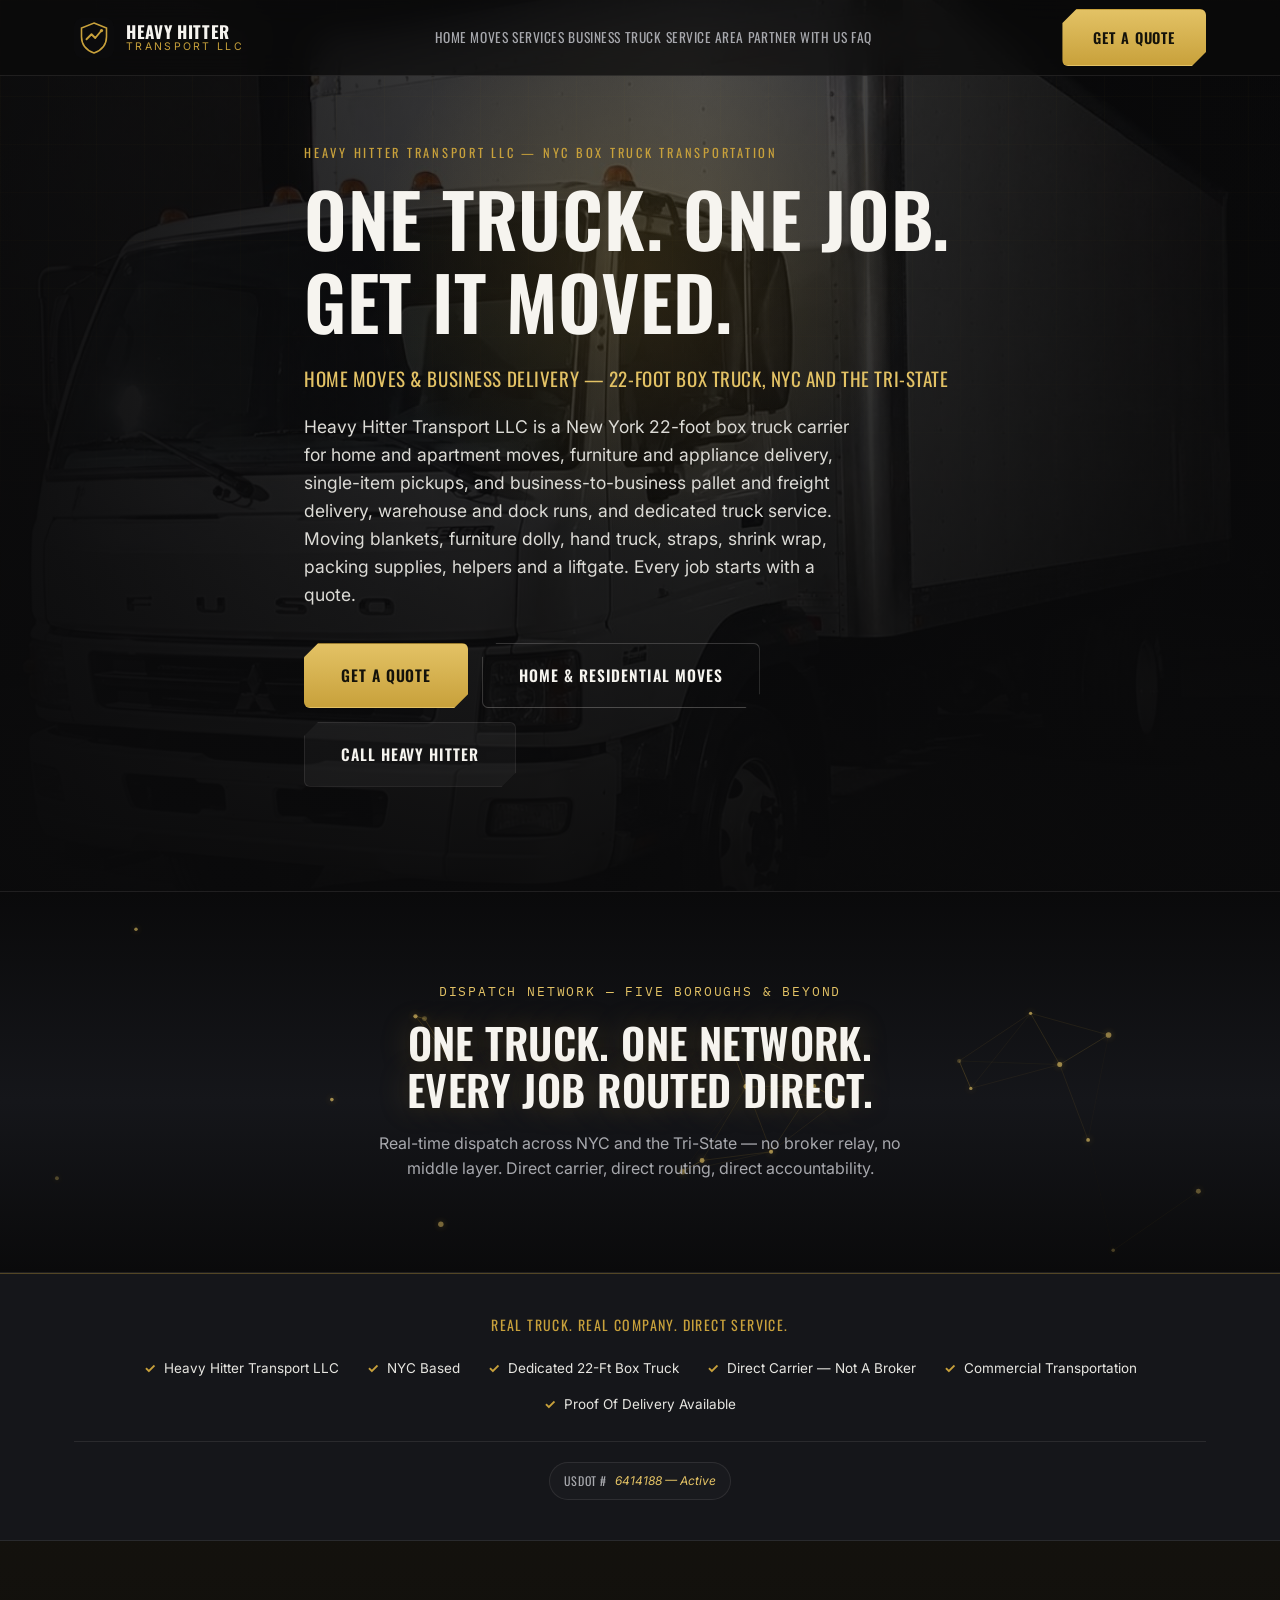
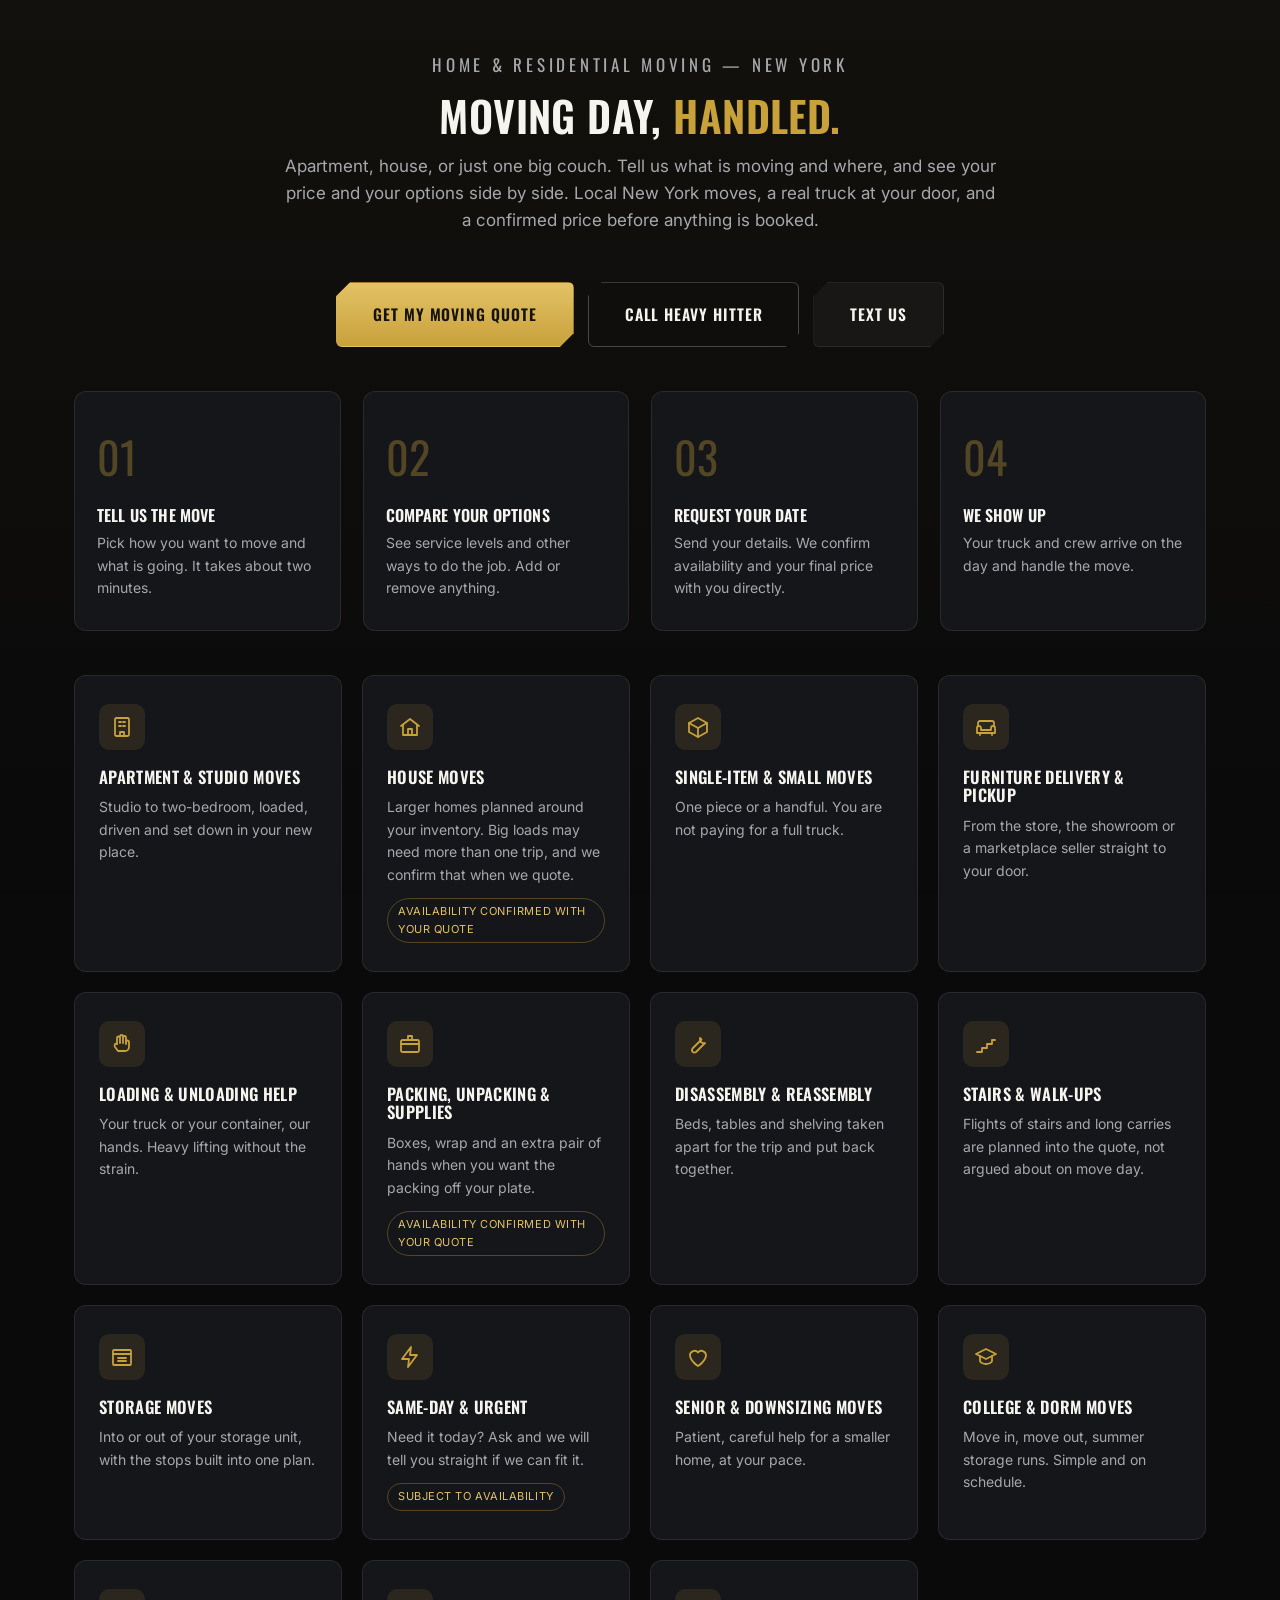
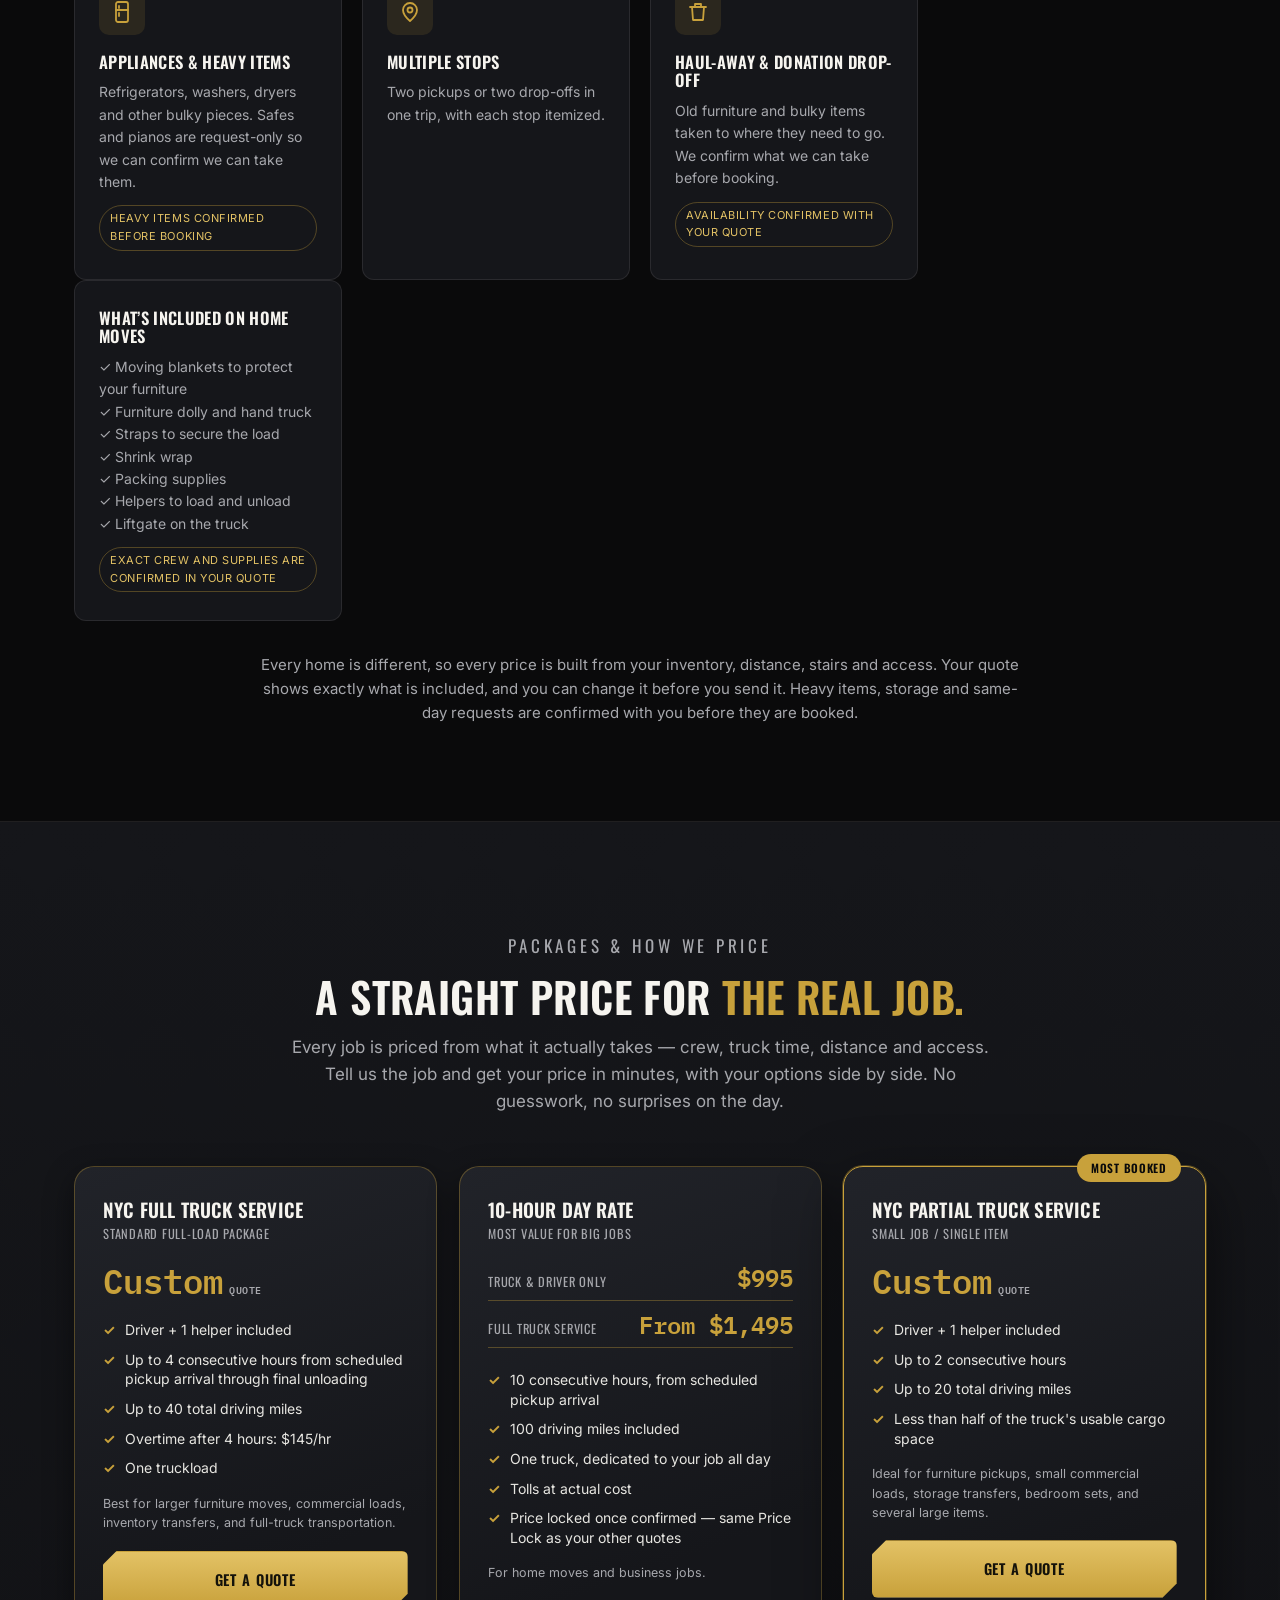
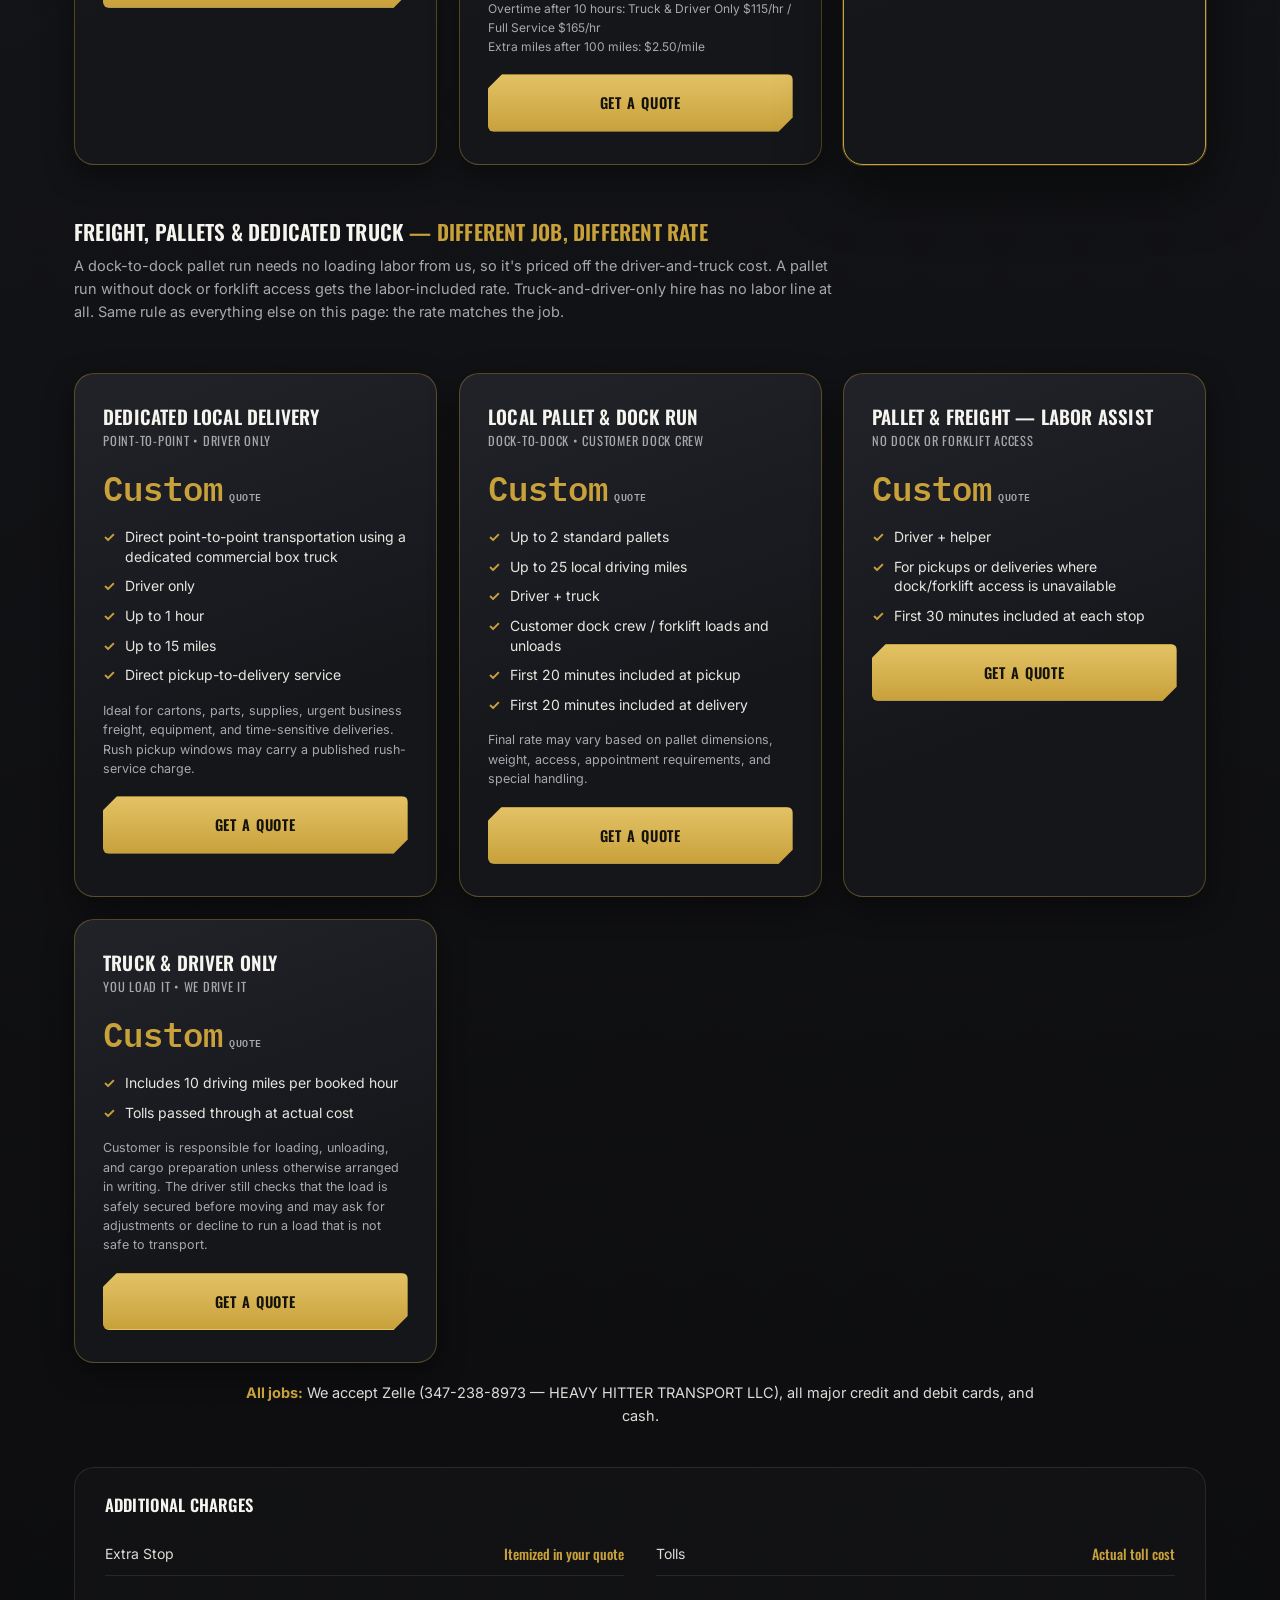
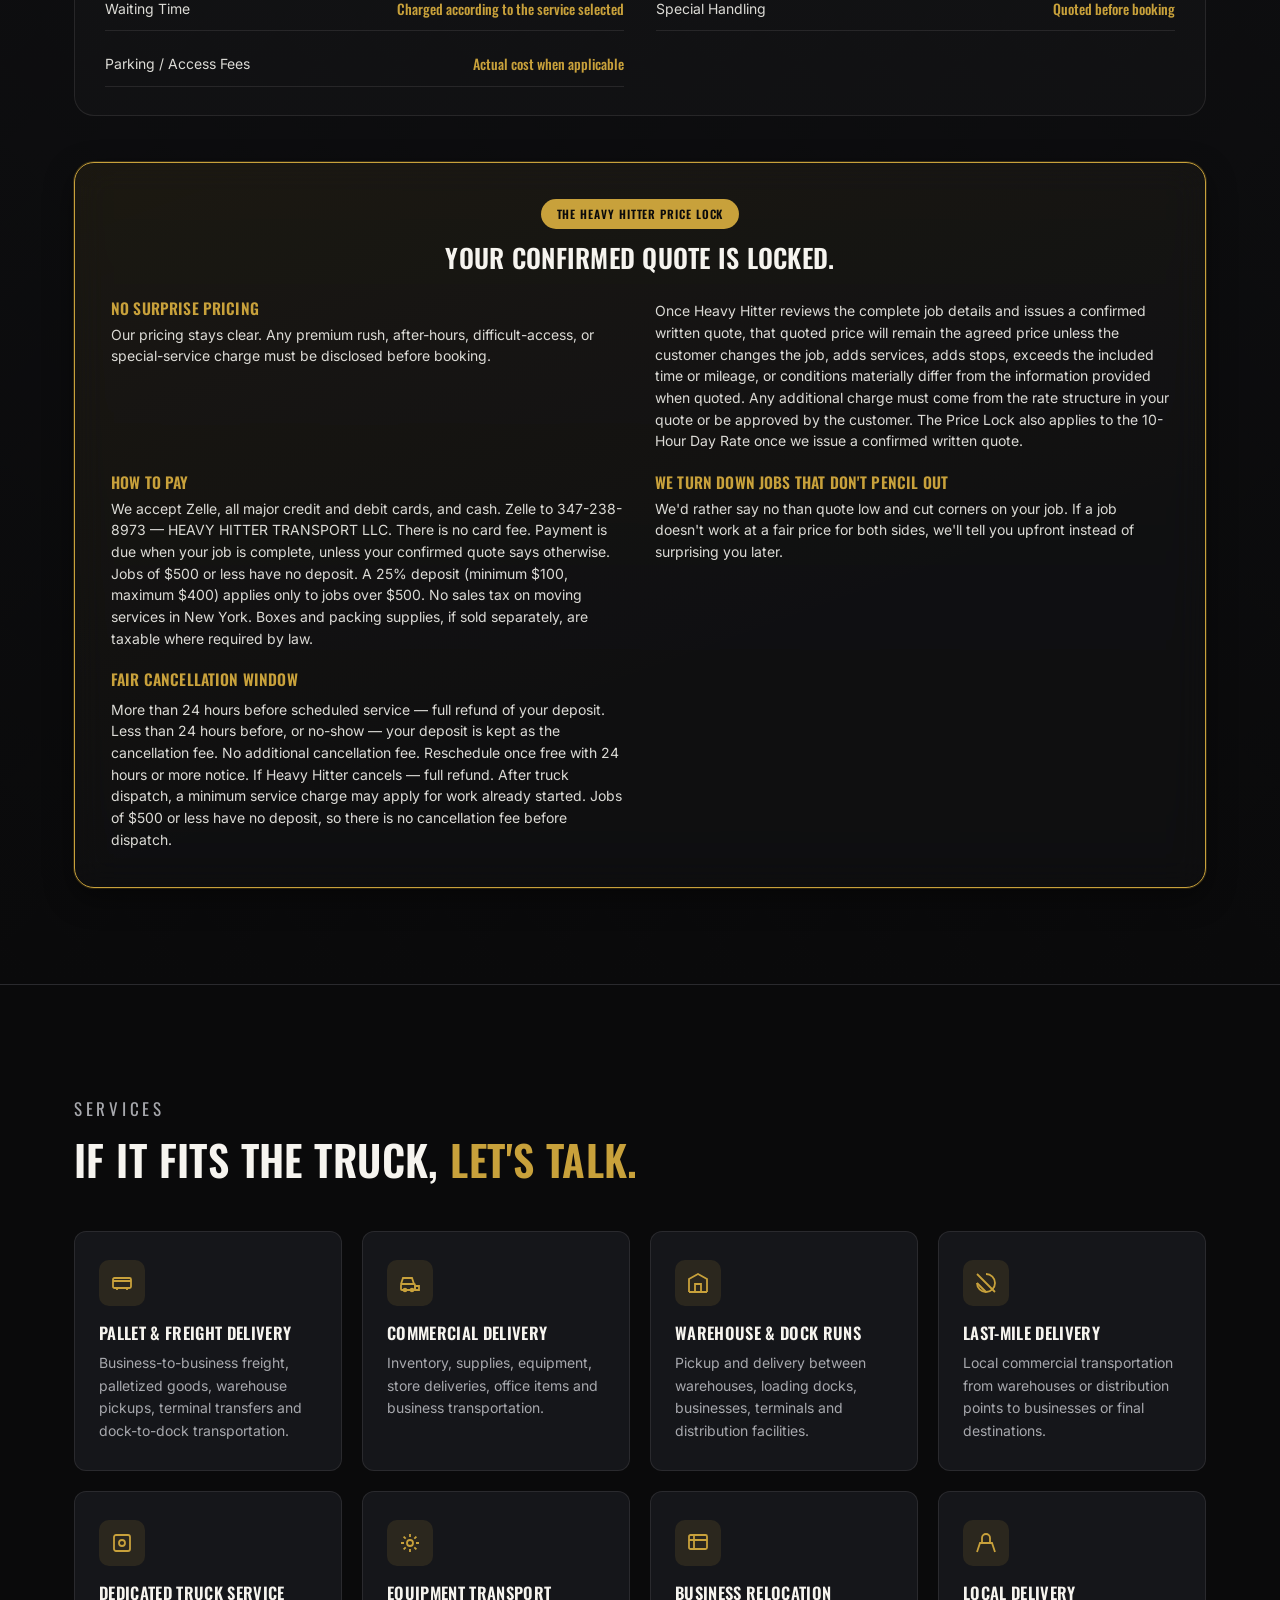
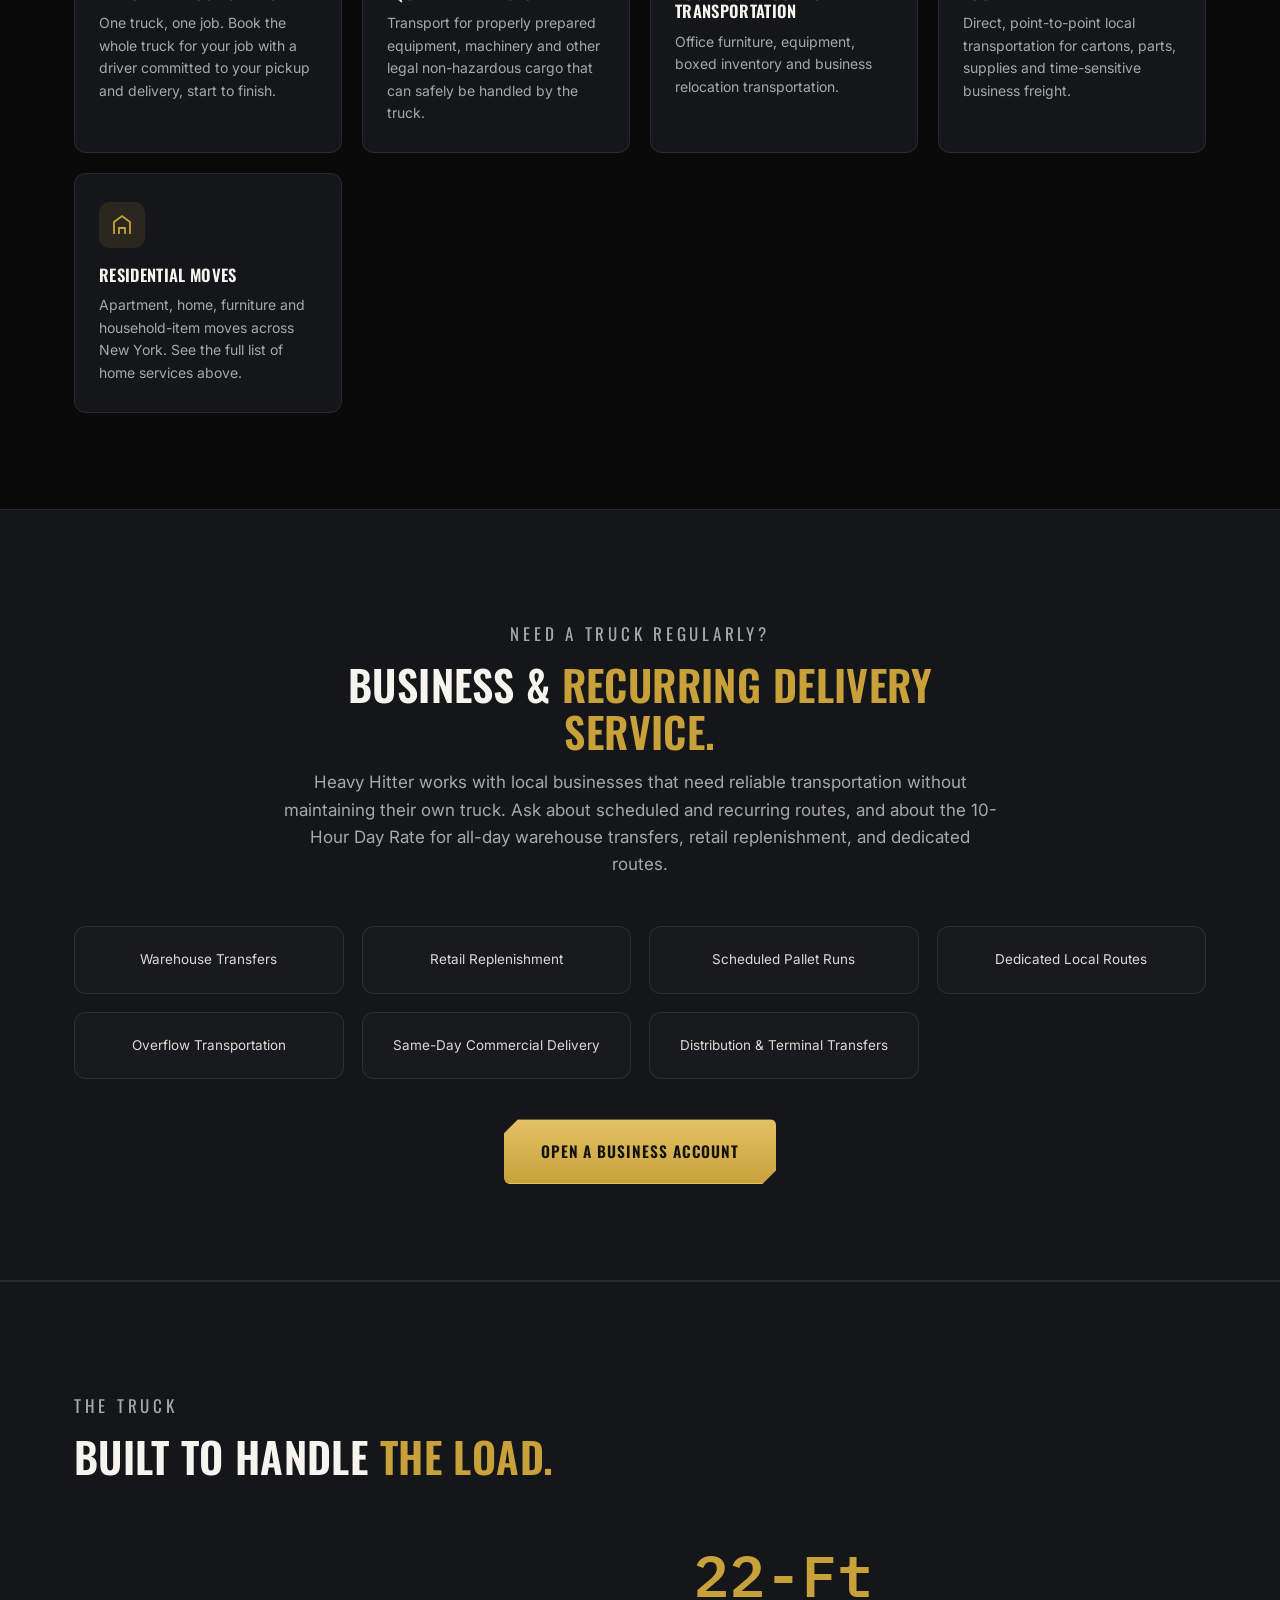
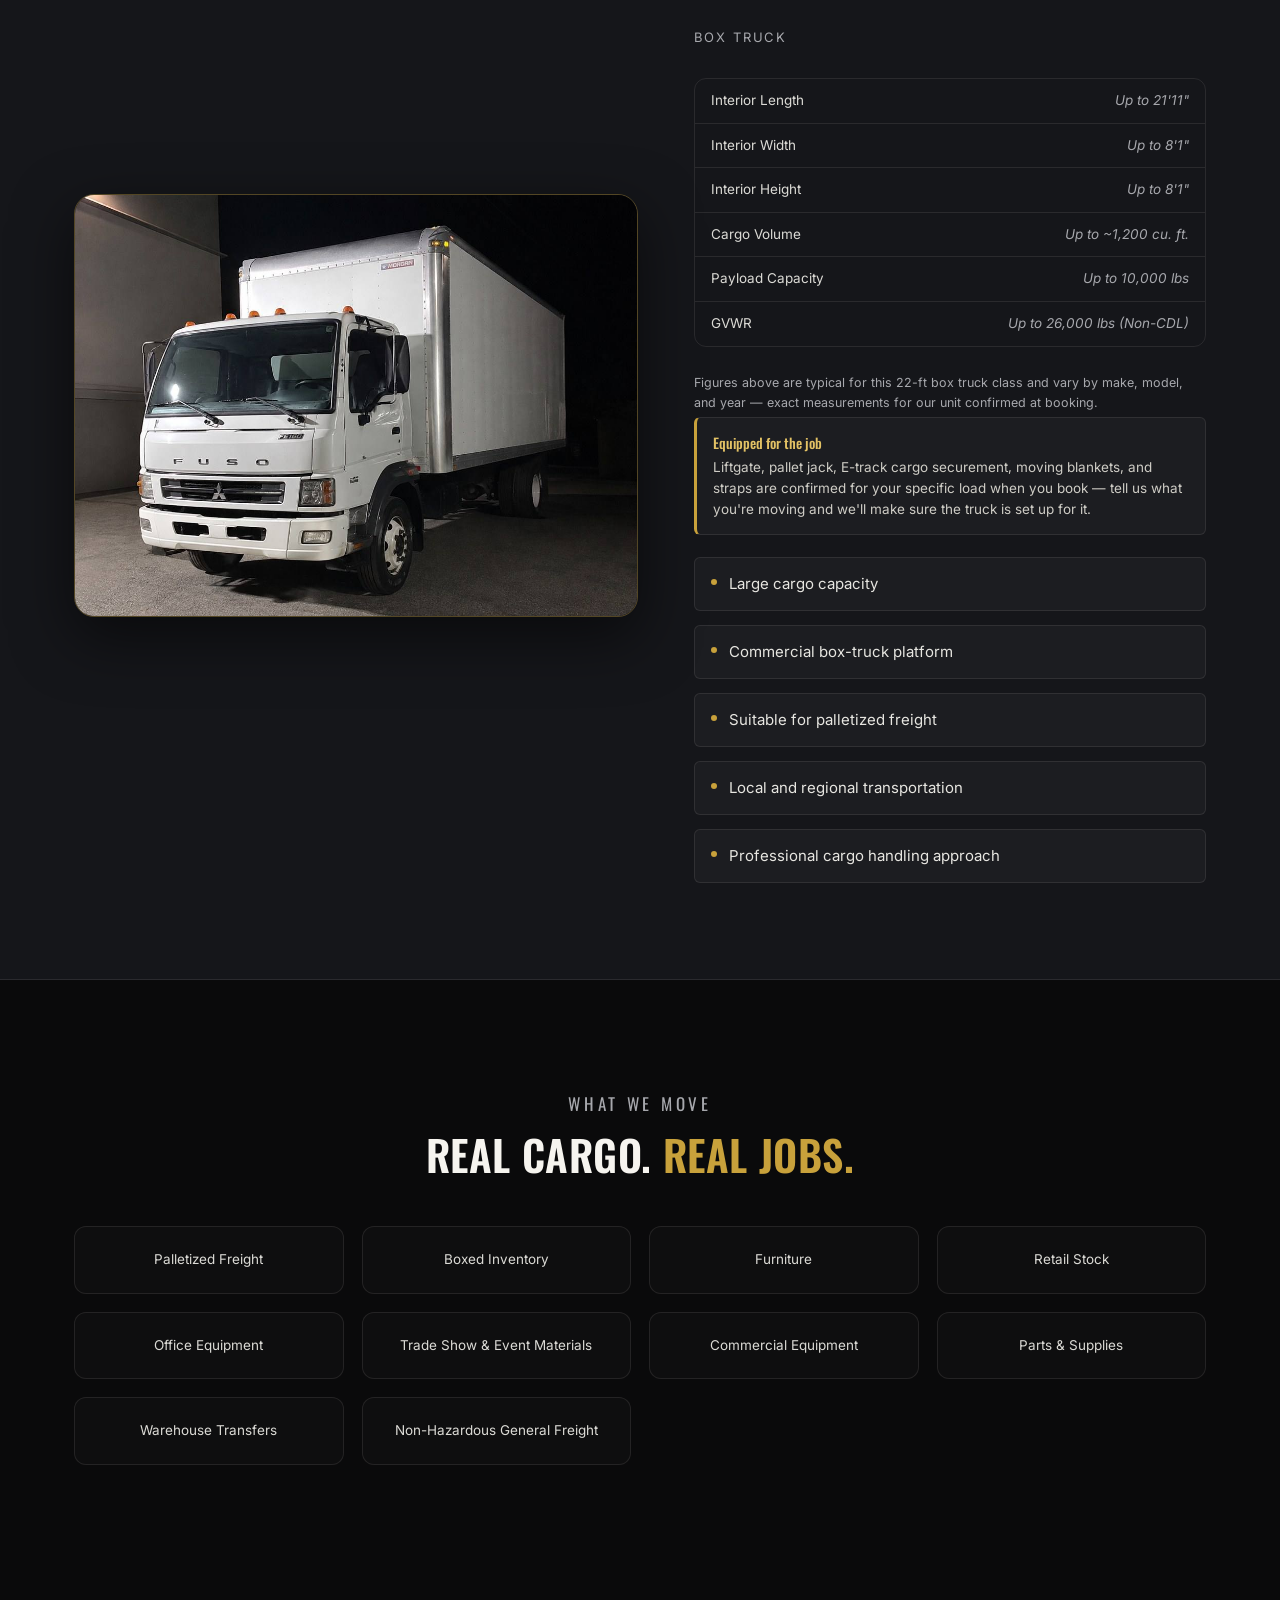
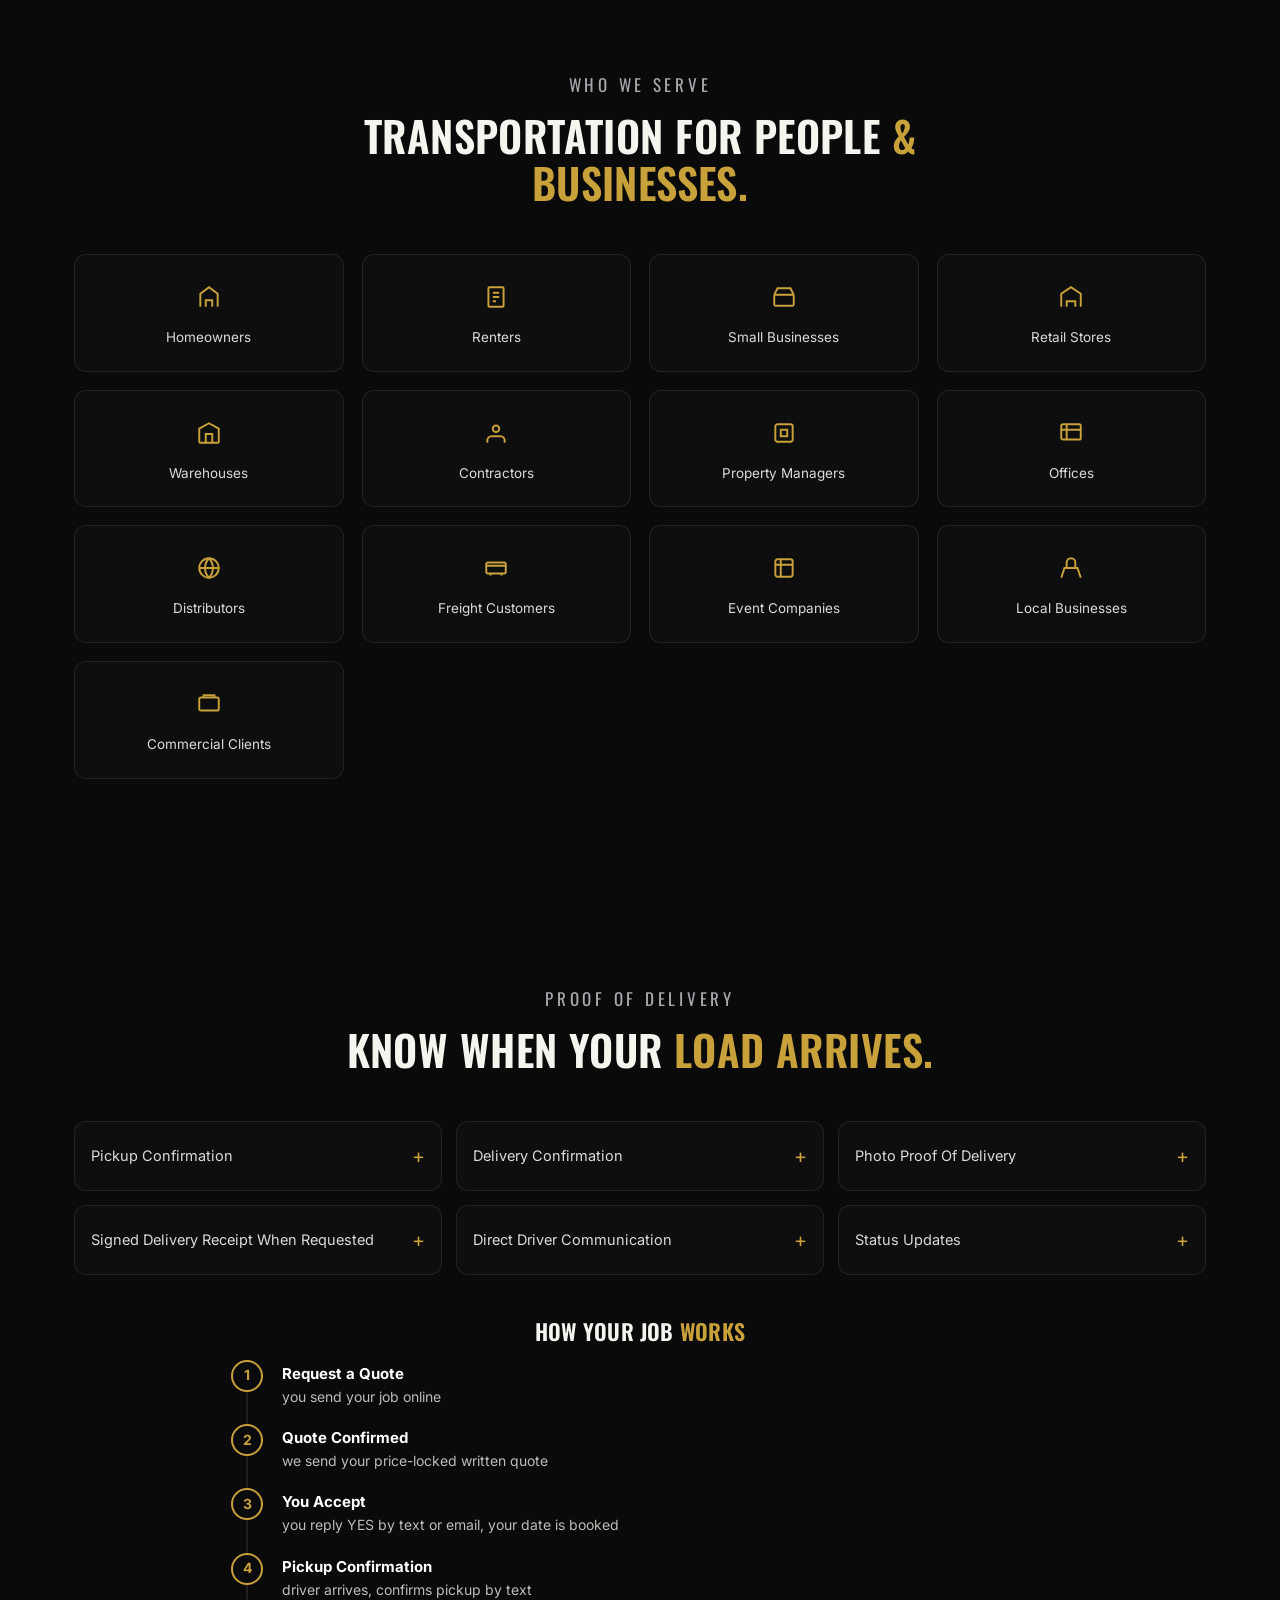
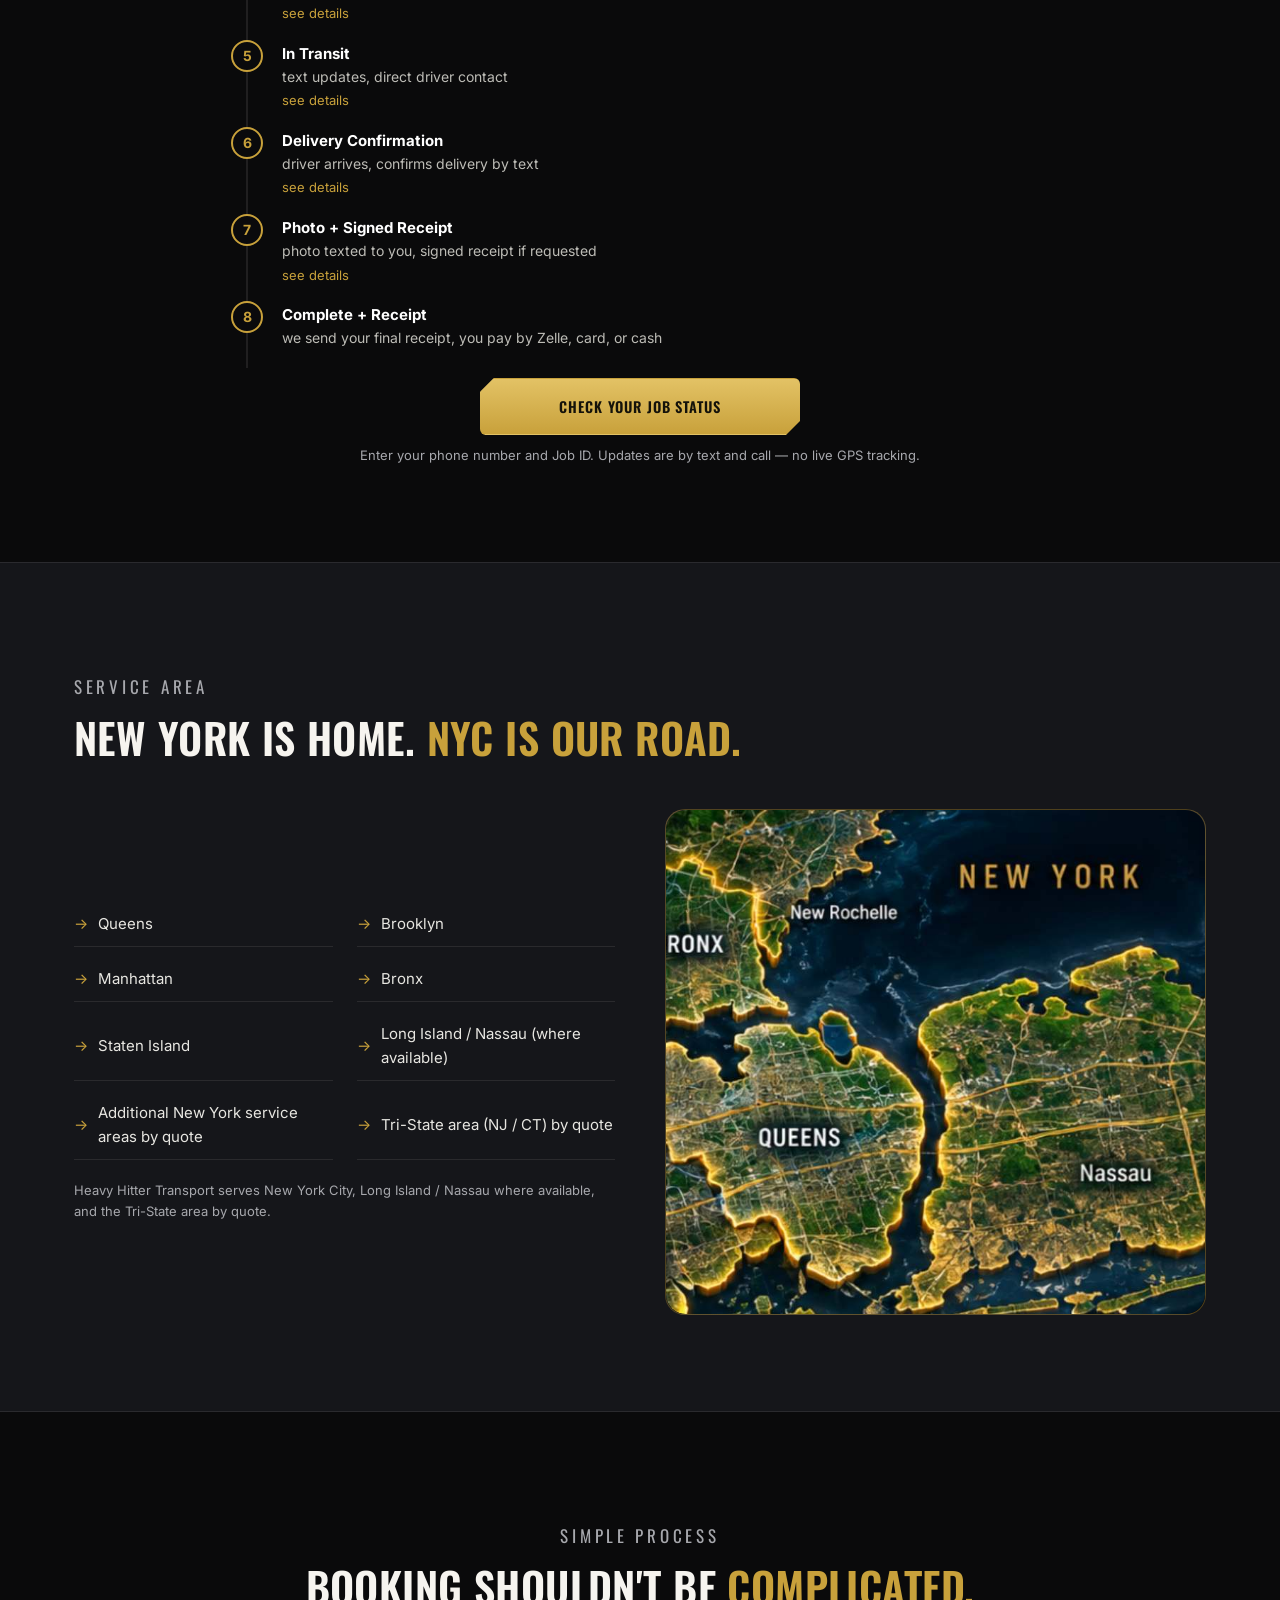
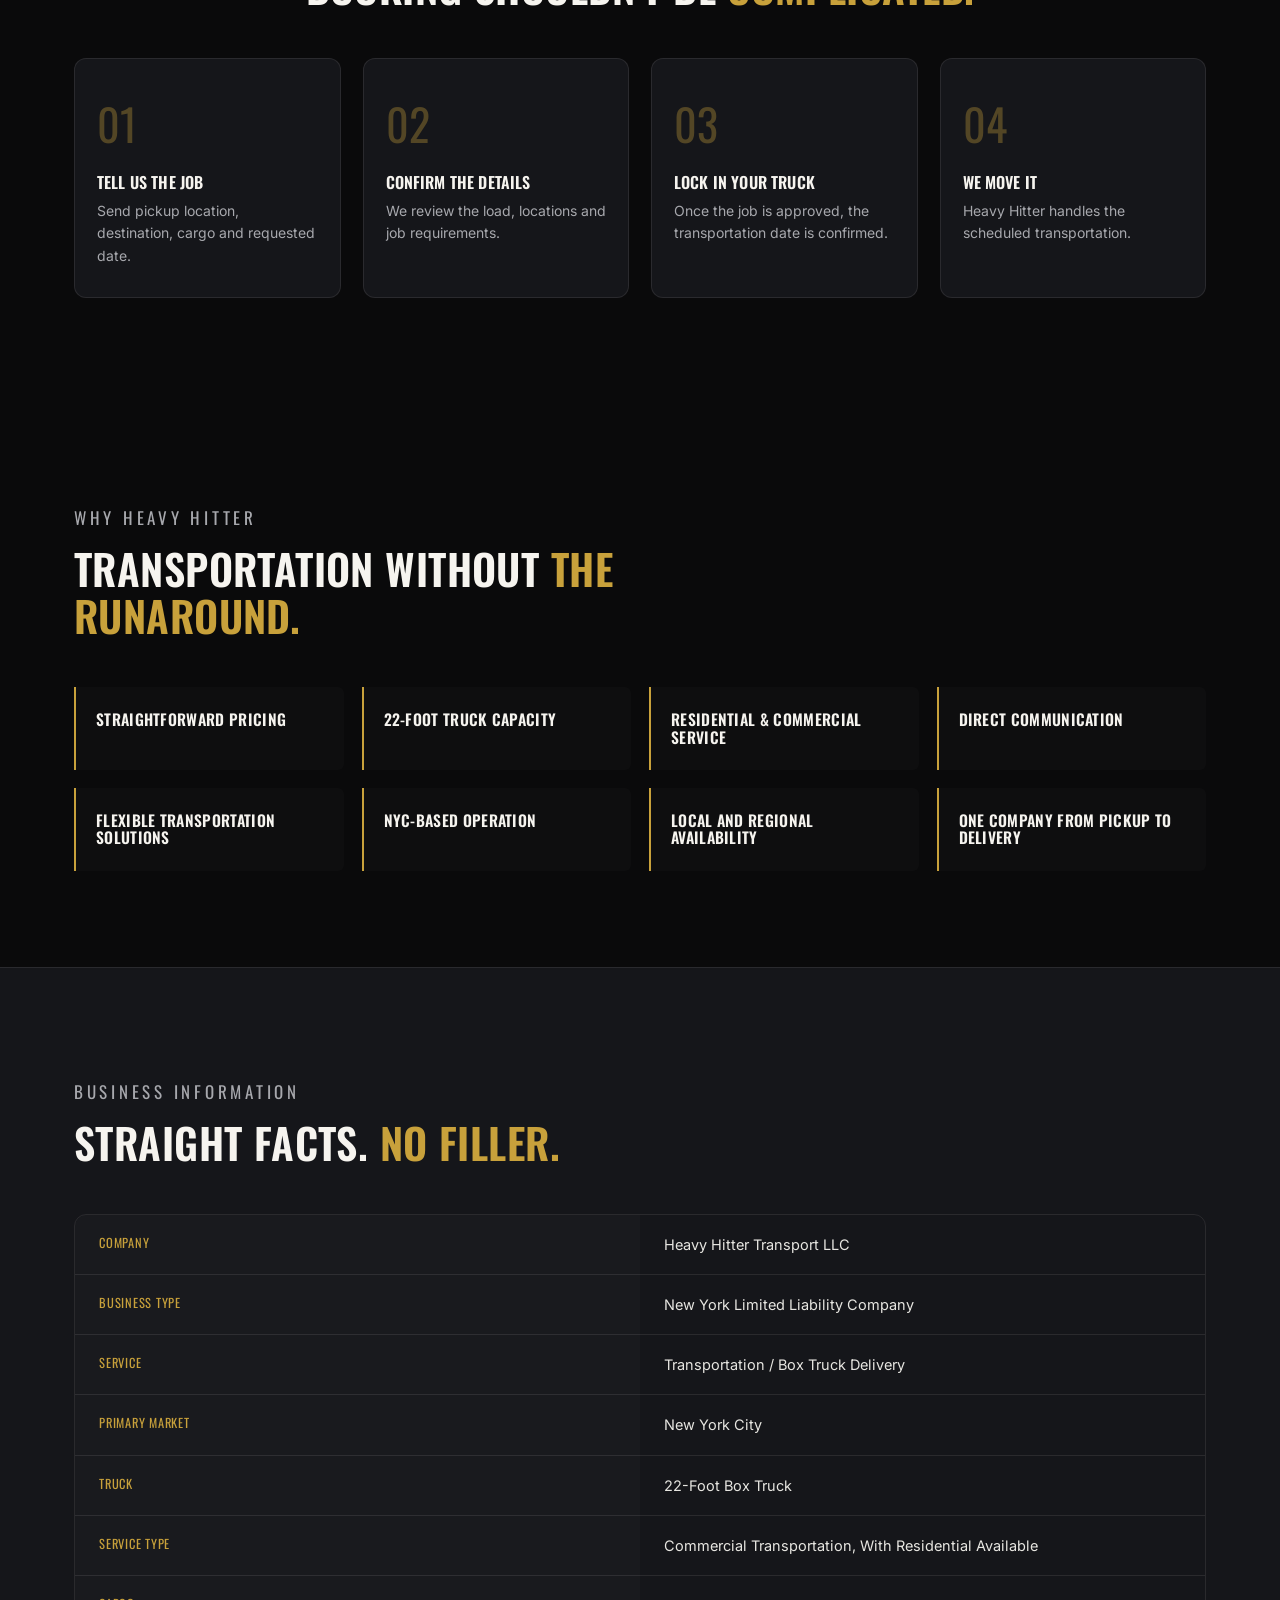
<file: index.html>
<!DOCTYPE html>
<html lang="en">
<head>
<meta charset="UTF-8" />
<meta name="viewport" content="width=device-width, initial-scale=1, viewport-fit=cover" />
<title>Heavy Hitter Transport LLC | New York Moving, Box Truck Delivery &amp; Freight</title>
<meta name="description" content="Heavy Hitter Transport LLC: New York box truck moving and delivery. Apartment and house moves, small moves, labor-only help, furniture delivery, plus pallet and freight, commercial delivery and dedicated truck service. Direct carrier, not a broker. Get a quote in minutes." />
<meta name="keywords" content="NYC box truck delivery, Queens box truck delivery, NYC pallet delivery, Queens pallet delivery, commercial delivery NYC, warehouse delivery NYC, dock-to-dock delivery NYC, last-mile box truck NYC, dedicated truck delivery NYC, commercial freight delivery Queens" />
<meta name="robots" content="index, follow" />
<link rel="canonical" href="https://www.heavyhittertransport.com/" />

<!-- Open Graph -->
<meta property="og:type" content="website" />
<meta property="og:site_name" content="Heavy Hitter Transport LLC" />
<meta property="og:title" content="Heavy Hitter Transport LLC | One Truck. One Job. Get It Moved." />
<meta property="og:description" content="Home moves, small moves, freight and commercial delivery across New York City from a dedicated 22-foot box truck carrier — not a broker." />
<meta property="og:image" content="https://www.heavyhittertransport.com/assets/images/hero-truck.jpg" />
<meta property="og:image:secure_url" content="https://www.heavyhittertransport.com/assets/images/hero-truck.jpg" />
<meta property="og:image:type" content="image/jpeg" />
<meta property="og:image:width" content="1400" />
<meta property="og:image:height" content="788" />
<meta property="og:image:alt" content="Heavy Hitter Transport LLC box truck" />
<meta property="og:url" content="https://www.heavyhittertransport.com/" />
<meta property="og:locale" content="en_US" />

<!-- Twitter -->
<meta name="twitter:card" content="summary_large_image" />
<meta name="twitter:title" content="Heavy Hitter Transport LLC | One Truck. One Job. Get It Moved." />
<meta name="twitter:description" content="Dedicated 22-foot box truck transportation across New York City. Freight, pallets, commercial delivery, and last-mile service from a direct carrier." />
<meta name="twitter:image" content="https://www.heavyhittertransport.com/assets/images/hero-truck.jpg" />
<meta name="twitter:image:alt" content="Heavy Hitter Transport LLC box truck" />

<link rel="icon" href="/favicon.svg" type="image/svg+xml" />
<link rel="preconnect" href="https://fonts.googleapis.com" />
<link rel="preconnect" href="https://fonts.gstatic.com" crossorigin />
<link href="https://fonts.googleapis.com/css2?family=Inter:wght@400;500;600;700&family=Oswald:wght@500;600;700&family=IBM+Plex+Mono:wght@500;600&display=swap" rel="stylesheet" />
<link rel="stylesheet" href="/assets/css/styles.css" />

<script type="application/ld+json">
{
  "@context": "https://schema.org",
  "@type": "MovingCompany",
  "name": "Heavy Hitter Transport LLC",
  "url": "https://www.heavyhittertransport.com/",
  "description": "New York City dedicated 22-foot box truck transportation. Residential moving, small moves and furniture delivery, pallet and freight delivery, commercial delivery, warehouse and dock runs, last-mile delivery, and dedicated truck service. Direct carrier — not a broker.",
  "hasOfferCatalog": {
    "@type": "OfferCatalog",
    "name": "Moving and delivery services",
    "itemListElement": [
      {"@type":"Offer","itemOffered":{"@type":"Service","name":"Apartment and studio moving"}},
      {"@type":"Offer","itemOffered":{"@type":"Service","name":"House moving"}},
      {"@type":"Offer","itemOffered":{"@type":"Service","name":"Single-item and small moves"}},
      {"@type":"Offer","itemOffered":{"@type":"Service","name":"Furniture delivery and pickup"}},
      {"@type":"Offer","itemOffered":{"@type":"Service","name":"Loading and unloading labor"}},
      {"@type":"Offer","itemOffered":{"@type":"Service","name":"Packing and unpacking help"}},
      {"@type":"Offer","itemOffered":{"@type":"Service","name":"Disassembly and reassembly"}},
      {"@type":"Offer","itemOffered":{"@type":"Service","name":"Storage moves"}},
      {"@type":"Offer","itemOffered":{"@type":"Service","name":"Appliance and heavy item moving"}},
      {"@type":"Offer","itemOffered":{"@type":"Service","name":"Pallet and freight delivery"}},
      {"@type":"Offer","itemOffered":{"@type":"Service","name":"Commercial delivery"}},
      {"@type":"Offer","itemOffered":{"@type":"Service","name":"Dedicated truck service"}}
    ]
  },
  "areaServed": [
    "Manhattan", "Queens", "Brooklyn", "Bronx", "Staten Island",
    "Long Island", "Nassau County"
  ],
  "address": {
    "@type": "PostalAddress",
    "addressLocality": "New York",
    "addressRegion": "NY",
    "addressCountry": "US"
  },
  "sameAs": ["https://g.page/r/CZIudK-mi2ioEBM/review"],
    "telephone": "+13478325320",
  "email": "dprashad21@gmail.com"
}
</script>
<!-- Future service area (NJ / CT) is intentionally omitted from structured data and public
     copy until interstate operating authority is confirmed active. See assets/js/main.js
     SERVICE_AREA_FUTURE for the flag that reactivates it without a redesign. -->
</head>
<body>
<div class="scroll-progress" id="scroll-progress" aria-hidden="true"></div>
<a class="skip-link" href="#main">Skip to content</a>

<!-- ============ NAVBAR ============ -->
<header class="navbar" id="navbar">
  <div class="nav-inner">
    <a href="#top" class="brand" aria-label="Heavy Hitter Transport LLC home">
      <img src="favicon.svg" alt="Heavy Hitter Transport LLC shield logo" class="brand-mark" width="40" height="40" />
      <span class="brand-text">
        <strong>Heavy Hitter</strong>
        <span>Transport LLC</span>
      </span>
    </a>

    <nav class="nav-links desktop-only" aria-label="Primary">
      <a href="#residential">Home Moves</a>
      <a href="#services">Services</a>
      <a href="#business">Business</a>
      <a href="#truck">Truck</a>
      <a href="#service-area">Service Area</a>
      <a href="#partner">Partner With Us</a>
      <a href="#faq">FAQ</a>
    </nav>

    <div class="nav-cta desktop-only">
      <a href="https://heavy-hitter-job-builder-9hr90.surething.host" class="btn btn-gold">Get a Quote</a>
    </div>

    <button class="nav-toggle mobile-only" aria-label="Open menu" aria-expanded="false" aria-controls="mobile-menu">
      <span></span><span></span><span></span>
    </button>
  </div>

  <nav class="mobile-menu" id="mobile-menu" aria-label="Mobile">
    <a href="#residential">Home Moves</a>
    <a href="#services">Services</a>
    <a href="#business">Business</a>
    <a href="#truck">Truck</a>
    <a href="#service-area">Service Area</a>
    <a href="#partner">Partner With Us</a>
    <a href="#faq">FAQ</a>
    <a href="https://heavy-hitter-job-builder-9hr90.surething.host" class="btn btn-gold btn-block">Get a Quote</a>
  </nav>
</header>

<main id="main">

  <!-- ============ HERO ============ -->
  <section class="hero" id="top">
    <div class="hero-bg">
      <img src="/assets/images/hero-truck.jpg" alt="Heavy Hitter Transport's actual 22-foot Fuso box truck on location in New York" width="1400" height="788" fetchpriority="high" />
    </div>
    <div class="hero-grid-overlay" aria-hidden="true"></div>
    <div class="hero-glow" id="hero-glow" aria-hidden="true"></div>
    <div class="container hero-inner">
      <p class="eyebrow reveal">Heavy Hitter Transport LLC &mdash; NYC Box Truck Transportation</p>
      <h1 class="reveal">ONE TRUCK. ONE JOB.<br />GET IT MOVED.</h1>
      <p class="subhead reveal">Home Moves &amp; Business Delivery &mdash; 22-Foot Box Truck, NYC and the Tri-State</p>
      <p class="lede reveal">
        Heavy Hitter Transport LLC is a New York 22-foot box truck carrier for home and apartment
        moves, furniture and appliance delivery, single-item pickups, and business-to-business
        pallet and freight delivery, warehouse and dock runs, and dedicated truck service.
        Moving blankets, furniture dolly, hand truck, straps, shrink wrap, packing supplies, helpers and a liftgate.
        Every job starts with a quote.
      </p>
      <div class="btn-row reveal">
        <a href="https://heavy-hitter-job-builder-9hr90.surething.host" class="btn btn-gold btn-lg">Get a Quote</a>
        <a href="#residential" class="btn btn-outline btn-lg">Home &amp; Residential Moves</a>
        <a href="tel:+13478325320" data-tel-link class="btn btn-ghost btn-lg">Call Heavy Hitter</a>
      </div>
    </div>
  </section>

  <!-- ============ NETWORK VISUAL ============ -->
  <!-- Moving node/grid animation: a canvas-drawn logistics-network effect (drifting nodes,
       connecting lines, energy pulses) in the site's gold/gunmetal palette. Purely decorative;
       no business data. Respects prefers-reduced-motion via JS (see setupNetworkCanvas). -->
  <section class="network-section" aria-hidden="false">
    <canvas id="network-canvas" class="network-canvas" aria-hidden="true"></canvas>
    <div class="container network-inner">
      <p class="network-eyebrow reveal">Dispatch Network &mdash; Five Boroughs &amp; Beyond</p>
      <h2 class="reveal">One Truck. One Network.<br />Every Job Routed Direct.</h2>
      <p class="network-sub reveal">
        Real-time dispatch across NYC and the Tri-State &mdash; no broker relay, no middle layer.
        Direct carrier, direct routing, direct accountability.
      </p>
    </div>
  </section>

  <!-- ============ TRUST STRIP ============ -->
  <section class="trust-section">
    <div class="container">
      <p class="trust-heading reveal">Real Truck. Real Company. Direct Service.</p>
      <div class="trust-items reveal">
        <span>Heavy Hitter Transport LLC</span>
        <span>NYC Based</span>
        <span>Dedicated 22-Ft Box Truck</span>
        <span>Direct Carrier &mdash; Not A Broker</span>
        <span>Commercial Transportation</span>
        <span>Proof Of Delivery Available</span>
      </div>
      <!-- Credential chips (USDOT / NY Operating Authority / Insurance). Populated from
           BUSINESS_CREDENTIALS in assets/js/main.js. Never invent numbers here or display
           "licensed"/"authorized" without confirmed data — an empty field renders nothing confirmed. -->
      <div class="trust-pending reveal" id="trust-pending" aria-label="Carrier credentials">
        <div class="pending-chip"><span class="pending-k">USDOT #</span><span class="pending-v" data-usdot-display>6414188 &mdash; Active</span></div>
      </div>
    </div>
  </section>

  <!-- ============ PRICING ============ -->
  <!-- ============ RESIDENTIAL MOVING ============ -->
  <section class="res-section" id="residential">
    <div class="container">
      <div class="section-head center reveal">
        <p class="eyebrow">Home &amp; Residential Moving &mdash; New York</p>
        <h2>Moving Day, <span class="gold">Handled.</span></h2>
        <p>Apartment, house, or just one big couch. Tell us what is moving and where, and see your price and your options side by side. Local New York moves, a real truck at your door, and a confirmed price before anything is booked.</p>
      </div>

      <div class="btn-row res-hero-cta reveal">
        <a href="https://heavy-hitter-job-builder-9hr90.surething.host/?s=residential" class="btn btn-gold btn-lg">Get My Moving Quote</a>
        <a href="tel:+13478325320" data-tel-link class="btn btn-outline btn-lg">Call Heavy Hitter</a>
        <a href="sms:+13478325320" data-sms-link class="btn btn-ghost btn-lg">Text Us</a>
      </div>

      <div class="process-grid res-how">
        <div class="process-step reveal"><div class="num">01</div><h3>Tell Us The Move</h3><p>Pick how you want to move and what is going. It takes about two minutes.</p></div>
        <div class="process-step reveal"><div class="num">02</div><h3>Compare Your Options</h3><p>See service levels and other ways to do the job. Add or remove anything.</p></div>
        <div class="process-step reveal"><div class="num">03</div><h3>Request Your Date</h3><p>Send your details. We confirm availability and your final price with you directly.</p></div>
        <div class="process-step reveal"><div class="num">04</div><h3>We Show Up</h3><p>Your truck and crew arrive on the day and handle the move.</p></div>
      </div>

      <div class="card-grid res-grid">
        <article class="service-card res-card reveal">
          <div class="icon" aria-hidden="true"><svg width="24" height="24" viewBox="0 0 24 24" fill="none" stroke="currentColor" stroke-width="1.8" stroke-linecap="round" stroke-linejoin="round"><rect x="5" y="3" width="14" height="18" rx="1.5"/><path d="M9 7h2M13 7h2M9 11h2M13 11h2M10 21v-4h4v4"/></svg></div>
          <h3>Apartment &amp; Studio Moves</h3>
          <p>Studio to two-bedroom, loaded, driven and set down in your new place.</p>
        </article>
        <article class="service-card res-card reveal">
          <div class="icon" aria-hidden="true"><svg width="24" height="24" viewBox="0 0 24 24" fill="none" stroke="currentColor" stroke-width="1.8" stroke-linecap="round" stroke-linejoin="round"><path d="M3 11l9-7 9 7"/><path d="M5 10v10h14V10M10 20v-6h4v6"/></svg></div>
          <h3>House Moves</h3>
          <p>Larger homes planned around your inventory. Big loads may need more than one trip, and we confirm that when we quote.</p>
          <span class="res-tag">Availability confirmed with your quote</span>
        </article>
        <article class="service-card res-card reveal">
          <div class="icon" aria-hidden="true"><svg width="24" height="24" viewBox="0 0 24 24" fill="none" stroke="currentColor" stroke-width="1.8" stroke-linecap="round" stroke-linejoin="round"><path d="M3 8l9-5 9 5v9l-9 5-9-5z"/><path d="M3 8l9 5 9-5M12 13v9"/></svg></div>
          <h3>Single-Item &amp; Small Moves</h3>
          <p>One piece or a handful. You are not paying for a full truck.</p>
        </article>
        <article class="service-card res-card reveal">
          <div class="icon" aria-hidden="true"><svg width="24" height="24" viewBox="0 0 24 24" fill="none" stroke="currentColor" stroke-width="1.8" stroke-linecap="round" stroke-linejoin="round"><path d="M4 11V8a2 2 0 0 1 2-2h12a2 2 0 0 1 2 2v3"/><path d="M3 13a2 2 0 0 1 4 0v2h10v-2a2 2 0 0 1 4 0v5H3zM6 18v2M18 18v2"/></svg></div>
          <h3>Furniture Delivery &amp; Pickup</h3>
          <p>From the store, the showroom or a marketplace seller straight to your door.</p>
        </article>
        <article class="service-card res-card reveal">
          <div class="icon" aria-hidden="true"><svg width="24" height="24" viewBox="0 0 24 24" fill="none" stroke="currentColor" stroke-width="1.8" stroke-linecap="round" stroke-linejoin="round"><path d="M7 12V6a1.5 1.5 0 0 1 3 0v5M10 11V4.5a1.5 1.5 0 0 1 3 0V11M13 11V5.5a1.5 1.5 0 0 1 3 0V12"/><path d="M7 12c-2-1-3 1-2 3l3 4h7a4 4 0 0 0 4-4v-5a1.5 1.5 0 0 0-3 0"/></svg></div>
          <h3>Loading &amp; Unloading Help</h3>
          <p>Your truck or your container, our hands. Heavy lifting without the strain.</p>
        </article>
        <article class="service-card res-card reveal">
          <div class="icon" aria-hidden="true"><svg width="24" height="24" viewBox="0 0 24 24" fill="none" stroke="currentColor" stroke-width="1.8" stroke-linecap="round" stroke-linejoin="round"><rect x="3" y="8" width="18" height="12" rx="1.5"/><path d="M3 12h18M10 8V4h4v4"/></svg></div>
          <h3>Packing, Unpacking &amp; Supplies</h3>
          <p>Boxes, wrap and an extra pair of hands when you want the packing off your plate.</p>
          <span class="res-tag">Availability confirmed with your quote</span>
        </article>
        <article class="service-card res-card reveal">
          <div class="icon" aria-hidden="true"><svg width="24" height="24" viewBox="0 0 24 24" fill="none" stroke="currentColor" stroke-width="1.8" stroke-linecap="round" stroke-linejoin="round"><path d="M14 6a4 4 0 0 0 5 5l-9 9a2.5 2.5 0 0 1-3.5-3.5l9-9a4 4 0 0 0-1.5-1.5z"/></svg></div>
          <h3>Disassembly &amp; Reassembly</h3>
          <p>Beds, tables and shelving taken apart for the trip and put back together.</p>
        </article>
        <article class="service-card res-card reveal">
          <div class="icon" aria-hidden="true"><svg width="24" height="24" viewBox="0 0 24 24" fill="none" stroke="currentColor" stroke-width="1.8" stroke-linecap="round" stroke-linejoin="round"><path d="M3 20h5v-4h5v-4h5V8h3"/></svg></div>
          <h3>Stairs &amp; Walk-Ups</h3>
          <p>Flights of stairs and long carries are planned into the quote, not argued about on move day.</p>
        </article>
        <article class="service-card res-card reveal">
          <div class="icon" aria-hidden="true"><svg width="24" height="24" viewBox="0 0 24 24" fill="none" stroke="currentColor" stroke-width="1.8" stroke-linecap="round" stroke-linejoin="round"><rect x="3" y="5" width="18" height="15" rx="1"/><path d="M3 9h18M8 13h8M8 16h8"/></svg></div>
          <h3>Storage Moves</h3>
          <p>Into or out of your storage unit, with the stops built into one plan.</p>
        </article>
        <article class="service-card res-card reveal">
          <div class="icon" aria-hidden="true"><svg width="24" height="24" viewBox="0 0 24 24" fill="none" stroke="currentColor" stroke-width="1.8" stroke-linecap="round" stroke-linejoin="round"><path d="M13 2L4 14h7l-1 8 9-12h-7z"/></svg></div>
          <h3>Same-Day &amp; Urgent</h3>
          <p>Need it today? Ask and we will tell you straight if we can fit it.</p>
          <span class="res-tag">Subject to availability</span>
        </article>
        <article class="service-card res-card reveal">
          <div class="icon" aria-hidden="true"><svg width="24" height="24" viewBox="0 0 24 24" fill="none" stroke="currentColor" stroke-width="1.8" stroke-linecap="round" stroke-linejoin="round"><path d="M12 21s-8-5-8-11a4.5 4.5 0 0 1 8-2.5A4.5 4.5 0 0 1 20 10c0 6-8 11-8 11z"/></svg></div>
          <h3>Senior &amp; Downsizing Moves</h3>
          <p>Patient, careful help for a smaller home, at your pace.</p>
        </article>
        <article class="service-card res-card reveal">
          <div class="icon" aria-hidden="true"><svg width="24" height="24" viewBox="0 0 24 24" fill="none" stroke="currentColor" stroke-width="1.8" stroke-linecap="round" stroke-linejoin="round"><path d="M2 9l10-5 10 5-10 5z"/><path d="M6 11v5c0 1.5 3 3 6 3s6-1.5 6-3v-5"/></svg></div>
          <h3>College &amp; Dorm Moves</h3>
          <p>Move in, move out, summer storage runs. Simple and on schedule.</p>
        </article>
        <article class="service-card res-card reveal">
          <div class="icon" aria-hidden="true"><svg width="24" height="24" viewBox="0 0 24 24" fill="none" stroke="currentColor" stroke-width="1.8" stroke-linecap="round" stroke-linejoin="round"><rect x="6" y="2" width="12" height="20" rx="2"/><path d="M6 10h12M9 6v2M9 13v3"/></svg></div>
          <h3>Appliances &amp; Heavy Items</h3>
          <p>Refrigerators, washers, dryers and other bulky pieces. Safes and pianos are request-only so we can confirm we can take them.</p>
          <span class="res-tag">Heavy items confirmed before booking</span>
        </article>
        <article class="service-card res-card reveal">
          <div class="icon" aria-hidden="true"><svg width="24" height="24" viewBox="0 0 24 24" fill="none" stroke="currentColor" stroke-width="1.8" stroke-linecap="round" stroke-linejoin="round"><path d="M12 21s-7-6-7-11a7 7 0 0 1 14 0c0 5-7 11-7 11z"/><circle cx="12" cy="10" r="2.5"/></svg></div>
          <h3>Multiple Stops</h3>
          <p>Two pickups or two drop-offs in one trip, with each stop itemized.</p>
        </article>
        <article class="service-card res-card reveal">
          <div class="icon" aria-hidden="true"><svg width="24" height="24" viewBox="0 0 24 24" fill="none" stroke="currentColor" stroke-width="1.8" stroke-linecap="round" stroke-linejoin="round"><path d="M4 7h16M9 7V4h6v3M6 7l1 13h10l1-13"/></svg></div>
          <h3>Haul-Away &amp; Donation Drop-Off</h3>
          <p>Old furniture and bulky items taken to where they need to go. We confirm what we can take before booking.</p>
          <span class="res-tag">Availability confirmed with your quote</span>
        </article>
      </div>

      <div class="card-grid res-incl reveal" id="whats-included">
        <article class="service-card res-card">
          <h3>What&rsquo;s Included On Home Moves</h3>
          <p>&#10003; Moving blankets to protect your furniture<br />&#10003; Furniture dolly and hand truck<br />&#10003; Straps to secure the load<br />&#10003; Shrink wrap<br />&#10003; Packing supplies<br />&#10003; Helpers to load and unload<br />&#10003; Liftgate on the truck</p>
          <span class="res-tag">Exact crew and supplies are confirmed in your quote</span>
        </article>
      </div>

      <p class="res-note reveal">Every home is different, so every price is built from your inventory, distance, stairs and access. Your quote shows exactly what is included, and you can change it before you send it. Heavy items, storage and same-day requests are confirmed with you before they are booked.</p>
    </div>
  </section>

  <section class="offer" id="pricing">
    <div class="container">
      <div class="section-head center reveal">
        <p class="eyebrow">Packages &amp; How We Price</p>
        <h2>A Straight Price For <span class="gold">The Real Job.</span></h2>
        <p>Every job is priced from what it actually takes &mdash; crew, truck time, distance and access. Tell us the job and get your price in minutes, with your options side by side. No guesswork, no surprises on the day.</p>
      </div>

      <div class="pricing-tiers reveal">
        <div class="tier-card">
          <div class="tier-head">
            <h3>NYC Full Truck Service</h3>
            <p>Standard Full-Load Package</p>
          </div>
          <div class="tier-price tier-quote">Custom<span>quote</span></div>
          <ul class="tier-list">
            <li>Driver + 1 helper included</li>
            <li>Up to 4 consecutive hours from scheduled pickup arrival through final unloading</li>
            <li>Up to 40 total driving miles</li>
            <li>Overtime after 4 hours: $145/hr</li>
            <li>One truckload</li>
          </ul>
          <p class="tier-note">Best for larger furniture moves, commercial loads, inventory transfers, and full-truck transportation.</p>
          <a href="https://heavy-hitter-job-builder-9hr90.surething.host/?s=moving" class="btn btn-gold btn-block tier-cta">Get a Quote</a>
        </div>

        <div class="tier-card tier-dayrate">
          <div class="tier-head">
            <h3>10-Hour Day Rate</h3>
            <p>Most Value for Big Jobs</p>
          </div>
          <div class="tier-price-multi">
            <div class="tpm-row"><span class="tpm-k">Truck &amp; Driver Only</span><span class="tpm-v">$995</span></div>
            <div class="tpm-row"><span class="tpm-k">Full Truck Service</span><span class="tpm-v">From $1,495</span></div>
          </div>
          <ul class="tier-list">
            <li>10 consecutive hours, from scheduled pickup arrival</li>
            <li>100 driving miles included</li>
            <li>One truck, dedicated to your job all day</li>
            <li>Tolls at actual cost</li>
            <li>Price locked once confirmed &mdash; same Price Lock as your other quotes</li>
          </ul>
          <p class="tier-note">For home moves and business jobs.</p>
          <p class="tier-note tier-small">Overtime after 10 hours: Truck &amp; Driver Only $115/hr / Full Service $165/hr<br />Extra miles after 100 miles: $2.50/mile</p>
          <a href="https://heavy-hitter-job-builder-9hr90.surething.host/?s=dayRate" class="btn btn-gold btn-block tier-cta">Get a Quote</a>
        </div>

        <div class="tier-card featured">
          <div class="tier-badge">Most Booked</div>
          <div class="tier-head">
            <h3>NYC Partial Truck Service</h3>
            <p>Small Job / Single Item</p>
          </div>
          <div class="tier-price tier-quote">Custom<span>quote</span></div>
          <ul class="tier-list">
            <li>Driver + 1 helper included</li>
            <li>Up to 2 consecutive hours</li>
            <li>Up to 20 total driving miles</li>
            <li>Less than half of the truck's usable cargo space</li>
          </ul>
          <p class="tier-note">Ideal for furniture pickups, small commercial loads, storage transfers, bedroom sets, and several large items.</p>
          <a href="https://heavy-hitter-job-builder-9hr90.surething.host/?s=moving" class="btn btn-gold btn-block tier-cta">Get a Quote</a>
        </div>

      </div>

      <div class="pricing-subhead reveal">
        <h3>Freight, Pallets &amp; Dedicated Truck <span class="gold">&mdash; Different Job, Different Rate</span></h3>
        <p>
          A dock-to-dock pallet run needs no loading labor from us, so it's priced off the driver-and-truck
          cost. A pallet run without dock or forklift access gets the labor-included rate. Truck-and-driver-only
          hire has no labor line at all. Same rule as everything else on this page: the rate matches the job.
        </p>
      </div>

      <div class="pricing-tiers reveal">
        <div class="tier-card">
          <div class="tier-head">
            <h3>Dedicated Local Delivery</h3>
            <p>Point-to-Point &bull; Driver Only</p>
          </div>
          <div class="tier-price tier-quote">Custom<span>quote</span></div>
          <ul class="tier-list">
            <li>Direct point-to-point transportation using a dedicated commercial box truck</li>
            <li>Driver only</li>
            <li>Up to 1 hour</li>
            <li>Up to 15 miles</li>
            <li>Direct pickup-to-delivery service</li>
          </ul>
          <p class="tier-note">Ideal for cartons, parts, supplies, urgent business freight, equipment, and time-sensitive deliveries. Rush pickup windows may carry a published rush-service charge.</p>
          <a href="https://heavy-hitter-job-builder-9hr90.surething.host/?s=courier" class="btn btn-gold btn-block tier-cta">Get a Quote</a>
        </div>

        <div class="tier-card">
          <div class="tier-head">
            <h3>Local Pallet &amp; Dock Run</h3>
            <p>Dock-to-Dock &bull; Customer Dock Crew</p>
          </div>
          <div class="tier-price tier-quote">Custom<span>quote</span></div>
          <ul class="tier-list">
            <li>Up to 2 standard pallets</li>
            <li>Up to 25 local driving miles</li>
            <li>Driver + truck</li>
            <li>Customer dock crew / forklift loads and unloads</li>
            <li>First 20 minutes included at pickup</li>
            <li>First 20 minutes included at delivery</li>
          </ul>
          <p class="tier-note">Final rate may vary based on pallet dimensions, weight, access, appointment requirements, and special handling.</p>
          <a href="https://heavy-hitter-job-builder-9hr90.surething.host/?s=freightDockToDock" class="btn btn-gold btn-block tier-cta">Get a Quote</a>
        </div>

        <div class="tier-card">
          <div class="tier-head">
            <h3>Pallet &amp; Freight &mdash; Labor Assist</h3>
            <p>No Dock Or Forklift Access</p>
          </div>
          <div class="tier-price tier-quote">Custom<span>quote</span></div>
          <ul class="tier-list">
            <li>Driver + helper</li>
            <li>For pickups or deliveries where dock/forklift access is unavailable</li>
            <li>First 30 minutes included at each stop</li>
          </ul>
          <a href="https://heavy-hitter-job-builder-9hr90.surething.host/?s=freightHandLoad" class="btn btn-gold btn-block tier-cta">Get a Quote</a>
        </div>

        <div class="tier-card">
          <div class="tier-head">
            <h3>Truck &amp; Driver Only</h3>
            <p>You Load It &bull; We Drive It</p>
          </div>
          <div class="tier-price tier-quote">Custom<span>quote</span></div>
          <ul class="tier-list">
            <li>Includes 10 driving miles per booked hour</li>
            <li>Tolls passed through at actual cost</li>
          </ul>
          <p class="tier-note">Customer is responsible for loading, unloading, and cargo preparation unless otherwise arranged in writing. The driver still checks that the load is safely secured before moving and may ask for adjustments or decline to run a load that is not safe to transport.</p>
          <a href="https://heavy-hitter-job-builder-9hr90.surething.host/?s=truckDriverOnly" class="btn btn-gold btn-block tier-cta">Get a Quote</a>
        </div>
      </div>

      <p class="pay-line reveal"><strong>All jobs:</strong> We accept Zelle (347-238-8973 &mdash; HEAVY HITTER TRANSPORT LLC), all major credit and debit cards, and cash.</p>

      <div class="rate-extras reveal">
        <h3>Additional Charges</h3>
        <div class="extras-grid">
          <div class="extra-row"><span class="k">Extra Stop</span><span class="v">Itemized in your quote</span></div>
          <div class="extra-row"><span class="k">Tolls</span><span class="v">Actual toll cost</span></div>
          <div class="extra-row"><span class="k">Waiting Time</span><span class="v">Charged according to the service selected</span></div>
          <div class="extra-row"><span class="k">Special Handling</span><span class="v">Quoted before booking</span></div>
          <div class="extra-row"><span class="k">Parking / Access Fees</span><span class="v">Actual cost when applicable</span></div>
        </div>
      </div>

      <!-- ---- Price Lock Guarantee (differentiator) ---- -->
      <div class="guarantee-block reveal" id="price-lock">
        <div class="guarantee-head">
          <span class="guarantee-badge">The Heavy Hitter Price Lock</span>
          <h3>Your Confirmed Quote Is Locked.</h3>
        </div>
        <div class="guarantee-grid">
          <div class="guarantee-item">
            <h4>No Surprise Pricing</h4>
            <p>Our pricing stays clear. Any premium rush, after-hours, difficult-access,
              or special-service charge must be disclosed before booking.</p>
          </div>
          <div class="guarantee-item">
            <p>Once Heavy Hitter reviews the complete job details and issues a confirmed written quote, that
              quoted price will remain the agreed price unless the customer changes the job, adds services,
              adds stops, exceeds the included time or mileage, or conditions materially differ from the
              information provided when quoted. Any additional charge must come from the rate structure in your quote
              or be approved by the customer. The Price Lock also applies to the 10-Hour Day Rate once we issue a confirmed written quote.</p>
          </div>
          <div class="guarantee-item">
            <h4>How to Pay</h4>
            <p>We accept Zelle, all major credit and debit cards, and cash. Zelle to 347-238-8973 &mdash; HEAVY HITTER TRANSPORT LLC. There is no card fee. Payment is due when your job is complete, unless your confirmed quote says otherwise. Jobs of $500 or less have no deposit. A 25% deposit (minimum $100, maximum $400) applies only to jobs over $500. No sales tax on moving services in New York. Boxes and packing supplies, if sold separately, are taxable where required by law.</p>
          </div>
          <div class="guarantee-item">
            <h4>We Turn Down Jobs That Don't Pencil Out</h4>
            <p>We'd rather say no than quote low and cut corners on your job. If a job doesn't work at a fair
              price for both sides, we'll tell you upfront instead of surprising you later.</p>
          </div>
          <div class="guarantee-item">
            <h4>Fair Cancellation Window</h4>
            <p class="cancel-note">More than 24 hours before scheduled service — full refund of your deposit. Less than 24 hours before, or no-show — your deposit is kept as the cancellation fee. No additional cancellation fee. Reschedule once free with 24 hours or more notice. If Heavy Hitter cancels — full refund. After truck dispatch, a minimum service charge may apply for work already started. Jobs of $500 or less have no deposit, so there is no cancellation fee before dispatch.</p>
          </div>
        </div>
      </div>
    </div>
  </section>


  <!-- ============ SERVICES ============ -->
  <section id="services">
    <div class="container">
      <div class="section-head reveal">
        <p class="eyebrow">Services</p>
        <h2>If It Fits The Truck, <span class="gold">Let's Talk.</span></h2>
      </div>

      <div class="card-grid">
        <article class="service-card reveal">
          <div class="icon" aria-hidden="true">
            <svg width="24" height="24" viewBox="0 0 24 24" fill="none" stroke="currentColor" stroke-width="1.8"><rect x="3" y="7" width="18" height="10" rx="1.5"/><path d="M3 10h18M7 17v2M17 17v2"/></svg>
          </div>
          <h3>Pallet &amp; Freight Delivery</h3>
          <p>Business-to-business freight, palletized goods, warehouse pickups, terminal transfers and dock-to-dock transportation.</p>
        </article>

        <article class="service-card reveal">
          <div class="icon" aria-hidden="true">
            <svg width="24" height="24" viewBox="0 0 24 24" fill="none" stroke="currentColor" stroke-width="1.8"><path d="M3 13l2-6h9l2 6"/><rect x="3" y="13" width="14" height="6" rx="1"/><circle cx="7" cy="19" r="1.4"/><circle cx="14" cy="19" r="1.4"/><path d="M17 15h4v4h-4z"/></svg>
          </div>
          <h3>Commercial Delivery</h3>
          <p>Inventory, supplies, equipment, store deliveries, office items and business transportation.</p>
        </article>

        <article class="service-card reveal">
          <div class="icon" aria-hidden="true">
            <svg width="24" height="24" viewBox="0 0 24 24" fill="none" stroke="currentColor" stroke-width="1.8"><path d="M3 21V8l9-5 9 5v13"/><path d="M3 21h18M9 21v-8h6v8"/></svg>
          </div>
          <h3>Warehouse &amp; Dock Runs</h3>
          <p>Pickup and delivery between warehouses, loading docks, businesses, terminals and distribution facilities.</p>
        </article>

        <article class="service-card reveal">
          <div class="icon" aria-hidden="true">
            <svg width="24" height="24" viewBox="0 0 24 24" fill="none" stroke="currentColor" stroke-width="1.8"><path d="M3 12a9 9 0 1 0 9-9"/><path d="M3 12l9 9M3 3l18 18"/></svg>
          </div>
          <h3>Last-Mile Delivery</h3>
          <p>Local commercial transportation from warehouses or distribution points to businesses or final destinations.</p>
        </article>

        <article class="service-card reveal">
          <div class="icon" aria-hidden="true">
            <svg width="24" height="24" viewBox="0 0 24 24" fill="none" stroke="currentColor" stroke-width="1.8"><rect x="4" y="4" width="16" height="16" rx="2"/><circle cx="12" cy="12" r="3"/></svg>
          </div>
          <h3>Dedicated Truck Service</h3>
          <p>One truck, one job. Book the whole truck for your job with a driver committed to your pickup and delivery, start to finish.</p>
        </article>

        <article class="service-card reveal">
          <div class="icon" aria-hidden="true">
            <svg width="24" height="24" viewBox="0 0 24 24" fill="none" stroke="currentColor" stroke-width="1.8"><circle cx="12" cy="12" r="3"/><path d="M12 3v3M12 18v3M3 12h3M18 12h3M5.6 5.6l2.1 2.1M16.3 16.3l2.1 2.1M18.4 5.6l-2.1 2.1M7.7 16.3l-2.1 2.1"/></svg>
          </div>
          <h3>Equipment Transport</h3>
          <p>Transport for properly prepared equipment, machinery and other legal non-hazardous cargo that can safely be handled by the truck.</p>
        </article>

        <article class="service-card reveal">
          <div class="icon" aria-hidden="true">
            <svg width="24" height="24" viewBox="0 0 24 24" fill="none" stroke="currentColor" stroke-width="1.8"><rect x="3" y="4" width="18" height="14" rx="1.5"/><path d="M3 9h18M8 4v14"/></svg>
          </div>
          <h3>Business Relocation Transportation</h3>
          <p>Office furniture, equipment, boxed inventory and business relocation transportation.</p>
        </article>

        <article class="service-card reveal">
          <div class="icon" aria-hidden="true">
            <svg width="24" height="24" viewBox="0 0 24 24" fill="none" stroke="currentColor" stroke-width="1.8"><path d="M3 21l3-9h12l3 9"/><path d="M8 12V7a4 4 0 0 1 8 0v5"/></svg>
          </div>
          <h3>Local Delivery</h3>
          <p>Direct, point-to-point local transportation for cartons, parts, supplies and time-sensitive business freight.</p>
        </article>

        <article class="service-card reveal">
          <div class="icon" aria-hidden="true">
            <svg width="24" height="24" viewBox="0 0 24 24" fill="none" stroke="currentColor" stroke-width="1.8"><path d="M4 21V9l8-6 8 6v12"/><path d="M9 21v-6h6v6"/></svg>
          </div>
          <h3>Residential Moves</h3>
          <p>Apartment, home, furniture and household-item moves across New York. See the full list of home services above.</p>
        </article>
      </div>
    </div>
  </section>

  <!-- ============ BUSINESS & RECURRING DELIVERY ============ -->
  <section class="biz-recurring-section" id="business">
    <div class="container">
      <div class="section-head center reveal">
        <p class="eyebrow">Need A Truck Regularly?</p>
        <h2>Business &amp; <span class="gold">Recurring Delivery Service.</span></h2>
        <p>
          Heavy Hitter works with local businesses that need reliable transportation without maintaining
          their own truck. Ask about scheduled and recurring routes, and about the 10-Hour Day Rate for all-day warehouse transfers, retail replenishment, and dedicated routes.
        </p>
      </div>

      <div class="serve-grid reveal">
        <div class="serve-item"><span>Warehouse Transfers</span></div>
        <div class="serve-item"><span>Retail Replenishment</span></div>
        <div class="serve-item"><span>Scheduled Pallet Runs</span></div>
        <div class="serve-item"><span>Dedicated Local Routes</span></div>
        <div class="serve-item"><span>Overflow Transportation</span></div>
        <div class="serve-item"><span>Same-Day Commercial Delivery</span></div>
        <div class="serve-item"><span>Distribution &amp; Terminal Transfers</span></div>
      </div>

      <div class="biz-cta reveal">
        <a href="#business-account" class="btn btn-gold btn-lg">Open A Business Account</a>
      </div>
    </div>
  </section>

  <!-- ============ THE TRUCK ============ -->
  <section class="truck-section" id="truck">
    <div class="container">
      <div class="section-head reveal">
        <p class="eyebrow">The Truck</p>
        <h2>Built To Handle <span class="gold">The Load.</span></h2>
      </div>

      <div class="truck-layout">
        <div class="truck-photo reveal">
          <img src="/assets/images/truck-detail.jpg" alt="Heavy Hitter Transport's actual 22-foot Fuso box truck cargo box, side view" width="1100" height="825" loading="lazy" />
        </div>

        <div class="truck-copy reveal">
          <div class="stat-big">22-Ft</div>
          <div class="stat-label">Box Truck</div>

          <div class="spec-table" id="truck-spec-table" aria-label="Truck specifications">
            <!-- Typical/published specs for the 22-ft box truck class (see assets/js/main.js
                 sourcing note), not Heavy Hitter's own certified measurements. TRUCK_SPECS in
                 assets/js/main.js overrides any field with this exact unit's confirmed
                 measurement once available — never invented for this specific truck. -->
            <div class="spec-row"><span class="k">Interior Length</span><span class="v" data-spec="interiorLength">Up to 21'11"</span></div>
            <div class="spec-row"><span class="k">Interior Width</span><span class="v" data-spec="interiorWidth">Up to 8'1"</span></div>
            <div class="spec-row"><span class="k">Interior Height</span><span class="v" data-spec="interiorHeight">Up to 8'1"</span></div>
            <div class="spec-row"><span class="k">Cargo Volume</span><span class="v" data-spec="cargoVolume">Up to ~1,200 cu. ft.</span></div>
            <div class="spec-row"><span class="k">Payload Capacity</span><span class="v" data-spec="payloadCapacity">Up to 10,000 lbs</span></div>
            <div class="spec-row"><span class="k">GVWR</span><span class="v" data-spec="gvwr">Up to 26,000 lbs (Non-CDL)</span></div>
          </div>
          <p class="truck-note">Figures above are typical for this 22-ft box truck class and vary by make, model, and year — exact measurements for our unit confirmed at booking.</p>

          <div class="equip-note reveal">
            <strong>Equipped for the job</strong>
            Liftgate, pallet jack, E-track cargo securement, moving blankets, and straps are confirmed for your specific load when you book — tell us what you're moving and we'll make sure the truck is set up for it.
          </div>

          <ul class="feature-list">
            <li>Large cargo capacity</li>
            <li>Commercial box-truck platform</li>
            <li>Suitable for palletized freight</li>
            <li>Local and regional transportation</li>
            <li>Professional cargo handling approach</li>
          </ul>
        </div>
      </div>
    </div>
  </section>

  <!-- ============ WHAT WE MOVE ============ -->
  <section id="what-we-move">
    <div class="container">
      <div class="section-head center reveal">
        <p class="eyebrow">What We Move</p>
        <h2>Real Cargo. <span class="gold">Real Jobs.</span></h2>
      </div>

      <div class="serve-grid reveal">
        <div class="serve-item"><span>Palletized Freight</span></div>
        <div class="serve-item"><span>Boxed Inventory</span></div>
        <div class="serve-item"><span>Furniture</span></div>
        <div class="serve-item"><span>Retail Stock</span></div>
        <div class="serve-item"><span>Office Equipment</span></div>
        <div class="serve-item"><span>Trade Show &amp; Event Materials</span></div>
        <div class="serve-item"><span>Commercial Equipment</span></div>
        <div class="serve-item"><span>Parts &amp; Supplies</span></div>
        <div class="serve-item"><span>Warehouse Transfers</span></div>
        <div class="serve-item"><span>Non-Hazardous General Freight</span></div>
      </div>
    </div>
  </section>

  <!-- ============ WHO WE SERVE ============ -->
  <section id="who-we-serve">
    <div class="container">
      <div class="section-head center reveal">
        <p class="eyebrow">Who We Serve</p>
        <h2>Transportation For People <span class="gold">&amp; Businesses.</span></h2>
      </div>

      <div class="serve-grid reveal">
        <div class="serve-item"><div class="icon" aria-hidden="true"><svg width="26" height="26" viewBox="0 0 24 24" fill="none" stroke="currentColor" stroke-width="1.8"><path d="M4 21V9l8-6 8 6v12"/><path d="M9 21v-6h6v6"/></svg></div><span>Homeowners</span></div>
        <div class="serve-item"><div class="icon" aria-hidden="true"><svg width="26" height="26" viewBox="0 0 24 24" fill="none" stroke="currentColor" stroke-width="1.8"><rect x="5" y="3" width="14" height="18" rx="1"/><path d="M9 8h6M9 12h6M9 16h3"/></svg></div><span>Renters</span></div>
        <div class="serve-item"><div class="icon" aria-hidden="true"><svg width="26" height="26" viewBox="0 0 24 24" fill="none" stroke="currentColor" stroke-width="1.8"><rect x="3" y="10" width="18" height="10" rx="1"/><path d="M3 10l3-6h12l3 6"/></svg></div><span>Small Businesses</span></div>
        <div class="serve-item"><div class="icon" aria-hidden="true"><svg width="26" height="26" viewBox="0 0 24 24" fill="none" stroke="currentColor" stroke-width="1.8"><path d="M3 21V9l9-6 9 6v12"/><path d="M8 21v-5h8v5"/></svg></div><span>Retail Stores</span></div>
        <div class="serve-item"><div class="icon" aria-hidden="true"><svg width="26" height="26" viewBox="0 0 24 24" fill="none" stroke="currentColor" stroke-width="1.8"><path d="M3 21V8l9-5 9 5v13"/><path d="M3 21h18M9 21v-8h6v8"/></svg></div><span>Warehouses</span></div>
        <div class="serve-item"><div class="icon" aria-hidden="true"><svg width="26" height="26" viewBox="0 0 24 24" fill="none" stroke="currentColor" stroke-width="1.8"><circle cx="12" cy="8" r="3"/><path d="M4 21v-2a4 4 0 0 1 4-4h8a4 4 0 0 1 4 4v2"/></svg></div><span>Contractors</span></div>
        <div class="serve-item"><div class="icon" aria-hidden="true"><svg width="26" height="26" viewBox="0 0 24 24" fill="none" stroke="currentColor" stroke-width="1.8"><rect x="4" y="4" width="16" height="16" rx="2"/><path d="M9 9h6v6H9z"/></svg></div><span>Property Managers</span></div>
        <div class="serve-item"><div class="icon" aria-hidden="true"><svg width="26" height="26" viewBox="0 0 24 24" fill="none" stroke="currentColor" stroke-width="1.8"><rect x="3" y="4" width="18" height="14" rx="1.5"/><path d="M3 9h18M8 4v14"/></svg></div><span>Offices</span></div>
        <div class="serve-item"><div class="icon" aria-hidden="true"><svg width="26" height="26" viewBox="0 0 24 24" fill="none" stroke="currentColor" stroke-width="1.8"><circle cx="12" cy="12" r="9"/><path d="M3 12h18M12 3a13 13 0 0 1 0 18M12 3a13 13 0 0 0 0 18"/></svg></div><span>Distributors</span></div>
        <div class="serve-item"><div class="icon" aria-hidden="true"><svg width="26" height="26" viewBox="0 0 24 24" fill="none" stroke="currentColor" stroke-width="1.8"><rect x="3" y="7" width="18" height="10" rx="1.5"/><path d="M3 10h18M7 17v2M17 17v2"/></svg></div><span>Freight Customers</span></div>
        <div class="serve-item"><div class="icon" aria-hidden="true"><svg width="26" height="26" viewBox="0 0 24 24" fill="none" stroke="currentColor" stroke-width="1.8"><rect x="4" y="4" width="16" height="16" rx="2"/><path d="M4 9h16M9 4v16"/></svg></div><span>Event Companies</span></div>
        <div class="serve-item"><div class="icon" aria-hidden="true"><svg width="26" height="26" viewBox="0 0 24 24" fill="none" stroke="currentColor" stroke-width="1.8"><path d="M3 21l3-9h12l3 9"/><path d="M8 12V7a4 4 0 0 1 8 0v5"/></svg></div><span>Local Businesses</span></div>
        <div class="serve-item"><div class="icon" aria-hidden="true"><svg width="26" height="26" viewBox="0 0 24 24" fill="none" stroke="currentColor" stroke-width="1.8"><rect x="3" y="6" width="18" height="12" rx="1.5"/><path d="M7 6V4h10v2"/></svg></div><span>Commercial Clients</span></div>
      </div>
    </div>
  </section>

  <!-- ============ PROOF OF DELIVERY ============ -->
  <section class="pod-section" id="proof-of-delivery">
    <div class="container">
      <div class="section-head center reveal">
        <p class="eyebrow">Proof Of Delivery</p>
        <h2>Know When Your <span class="gold">Load Arrives.</span></h2>
      </div>

      <div class="pod-grid reveal">
        <div class="pod-card" id="pod-1">
          <button type="button" class="pod-q" aria-expanded="false" aria-controls="pod-a-1">Pickup Confirmation <span class="plus">+</span></button>
          <div class="pod-a" id="pod-a-1" role="region"><p>When we arrive, we confirm pickup by text with the time, what was loaded, and how many items or pallets. You will get that text before we leave pickup.</p></div>
        </div>
        <div class="pod-card" id="pod-2">
          <button type="button" class="pod-q" aria-expanded="false" aria-controls="pod-a-2">Delivery Confirmation <span class="plus">+</span></button>
          <div class="pod-a" id="pod-a-2" role="region"><p>When we arrive at delivery, we confirm delivery by text with the time and what was delivered.</p></div>
        </div>
        <div class="pod-card" id="pod-3">
          <button type="button" class="pod-q" aria-expanded="false" aria-controls="pod-a-3">Photo Proof Of Delivery <span class="plus">+</span></button>
          <div class="pod-a" id="pod-a-3" role="region"><p>At delivery we take a photo of your items at the door or dock and text it to you. That photo is your proof of delivery.</p></div>
        </div>
        <div class="pod-card" id="pod-4">
          <button type="button" class="pod-q" aria-expanded="false" aria-controls="pod-a-4">Signed Delivery Receipt When Requested <span class="plus">+</span></button>
          <div class="pod-a" id="pod-a-4" role="region"><p>If you ask for a signed receipt, you sign on the driver's phone or on paper at delivery. We text or email you a copy with the date, time, and your name.</p></div>
        </div>
        <div class="pod-card" id="pod-5">
          <button type="button" class="pod-q" aria-expanded="false" aria-controls="pod-a-5">Direct Driver Communication <span class="plus">+</span></button>
          <div class="pod-a" id="pod-a-5" role="region"><p>Call or text (347) 832-5320 to reach the driver directly on job day. No call centre, no broker.</p></div>
        </div>
        <div class="pod-card" id="pod-6">
          <button type="button" class="pod-q" aria-expanded="false" aria-controls="pod-a-6">Status Updates <span class="plus">+</span></button>
          <div class="pod-a" id="pod-a-6" role="region"><p>You get text updates at: booked, en route to pickup, picked up, en route to delivery, delivered. No live GPS tracking &mdash; updates are by text and call.</p></div>
        </div>
      </div>
      <div class="job-flow reveal">
        <h3>How Your Job <span class="gold">Works</span></h3>
        <ol class="flow-list">
          <li><span class="flow-n">1</span><div><strong>Request a Quote</strong><span>you send your job online</span></div></li>
          <li><span class="flow-n">2</span><div><strong>Quote Confirmed</strong><span>we send your price-locked written quote</span></div></li>
          <li><span class="flow-n">3</span><div><strong>You Accept</strong><span>you reply YES by text or email, your date is booked</span></div></li>
          <li><span class="flow-n">4</span><div><strong>Pickup Confirmation</strong><span>driver arrives, confirms pickup by text</span> <a class="flow-link" href="#pod-1" data-pod="1">see details</a></div></li>
          <li><span class="flow-n">5</span><div><strong>In Transit</strong><span>text updates, direct driver contact</span> <a class="flow-link" href="#pod-6" data-pod="6">see details</a></div></li>
          <li><span class="flow-n">6</span><div><strong>Delivery Confirmation</strong><span>driver arrives, confirms delivery by text</span> <a class="flow-link" href="#pod-2" data-pod="2">see details</a></div></li>
          <li><span class="flow-n">7</span><div><strong>Photo + Signed Receipt</strong><span>photo texted to you, signed receipt if requested</span> <a class="flow-link" href="#pod-3" data-pod="3">see details</a></div></li>
          <li><span class="flow-n">8</span><div><strong>Complete + Receipt</strong><span>we send your final receipt, you pay by Zelle, card, or cash</span></div></li>
        </ol>
        <a class="btn btn-gold pod-status-btn" href="https://heavy-hitter-job-builder-9hr90.surething.host/status.html">Check Your Job Status</a>
        <p class="flow-note">Enter your phone number and Job ID. Updates are by text and call &mdash; no live GPS tracking.</p>
      </div>
    </div>
  </section>

  <!-- ============ SERVICE AREA ============ -->
  <section class="area-section" id="service-area">
    <div class="container">
      <div class="section-head reveal">
        <p class="eyebrow">Service Area</p>
        <h2>New York Is Home. <span class="gold">NYC Is Our Road.</span></h2>
      </div>

      <div class="area-layout">
        <div class="reveal">
          <ul class="area-list">
            <li>Queens</li>
            <li>Brooklyn</li>
            <li>Manhattan</li>
            <li>Bronx</li>
            <li>Staten Island</li>
            <li>Long Island / Nassau (where available)</li>
            <li>Additional New York service areas by quote</li>
            <li>Tri-State area (NJ / CT) by quote</li>
            <!-- New Jersey and Connecticut are built into the site but intentionally not
                 advertised as active service until interstate operating authority is confirmed.
                 See SERVICE_AREA_FUTURE in assets/js/main.js to reactivate without a redesign.
            <li>New Jersey (future)</li>
            <li>Connecticut (future)</li>
            -->
          </ul>
          <p class="area-note">
            Heavy Hitter Transport serves New York City, Long Island / Nassau where available, and the Tri-State area by quote.
          </p>
        </div>

        <div class="map-visual map-photo reveal" role="img" aria-label="Satellite map of New York: the Bronx, Queens and Nassau County, Long Island">
          <img src="/assets/images/service-area-ny.jpg" alt="Satellite map of New York showing the Bronx, Queens and Nassau County on Long Island" width="760" height="711" loading="lazy" decoding="async" />
        </div>
      </div>
    </div>
  </section>

  <!-- ============ SIMPLE PROCESS ============ -->
  <section id="process">
    <div class="container">
      <div class="section-head center reveal">
        <p class="eyebrow">Simple Process</p>
        <h2>Booking Shouldn't Be <span class="gold">Complicated.</span></h2>
      </div>

      <div class="process-grid">
        <div class="process-step reveal">
          <div class="num">01</div>
          <h3>Tell Us The Job</h3>
          <p>Send pickup location, destination, cargo and requested date.</p>
        </div>
        <div class="process-step reveal">
          <div class="num">02</div>
          <h3>Confirm The Details</h3>
          <p>We review the load, locations and job requirements.</p>
        </div>
        <div class="process-step reveal">
          <div class="num">03</div>
          <h3>Lock In Your Truck</h3>
          <p>Once the job is approved, the transportation date is confirmed.</p>
        </div>
        <div class="process-step reveal">
          <div class="num">04</div>
          <h3>We Move It</h3>
          <p>Heavy Hitter handles the scheduled transportation.</p>
        </div>
      </div>
    </div>
  </section>

  <!-- ============ WHY HEAVY HITTER ============ -->
  <section id="why-us">
    <div class="container">
      <div class="section-head reveal">
        <p class="eyebrow">Why Heavy Hitter</p>
        <h2>Transportation Without <span class="gold">The Runaround.</span></h2>
      </div>

      <div class="why-grid">
        <div class="why-item reveal"><h3>Straightforward pricing</h3></div>
        <div class="why-item reveal"><h3>22-foot truck capacity</h3></div>
        <div class="why-item reveal"><h3>Residential &amp; commercial service</h3></div>
        <div class="why-item reveal"><h3>Direct communication</h3></div>
        <div class="why-item reveal"><h3>Flexible transportation solutions</h3></div>
        <div class="why-item reveal"><h3>NYC-based operation</h3></div>
        <div class="why-item reveal"><h3>Local and regional availability</h3></div>
        <div class="why-item reveal"><h3>One company from pickup to delivery</h3></div>
      </div>
    </div>
  </section>

  <!-- ============ BUSINESS INFORMATION ============ -->
  <section class="biz-section" id="business-info">
    <div class="container">
      <div class="section-head reveal">
        <p class="eyebrow">Business Information</p>
        <h2>Straight Facts. <span class="gold">No Filler.</span></h2>
      </div>

      <div class="biz-table reveal">
        <div class="biz-row"><div class="k">Company</div><div class="v">Heavy Hitter Transport LLC</div></div>
        <div class="biz-row"><div class="k">Business Type</div><div class="v">New York Limited Liability Company</div></div>
        <div class="biz-row"><div class="k">Service</div><div class="v">Transportation / Box Truck Delivery</div></div>
        <div class="biz-row"><div class="k">Primary Market</div><div class="v">New York City</div></div>
        <div class="biz-row"><div class="k">Truck</div><div class="v">22-Foot Box Truck</div></div>
        <div class="biz-row"><div class="k">Service Type</div><div class="v">Commercial Transportation, With Residential Available</div></div>
        <div class="biz-row"><div class="k">Cargo</div><div class="v">General legal non-hazardous freight and property</div></div>
        <div class="biz-row"><div class="k">Carrier Type</div><div class="v">Direct carrier &mdash; not a broker</div></div>
        <div class="biz-row"><div class="k">USDOT #</div><div class="v">6414188</div></div>
      </div>

      <p class="biz-note">
        Heavy Hitter Transport LLC does not publicly display its EIN or personal addresses. New York
        operating authority information and commercial insurance information will be published here once confirmed.
      </p>
    </div>
  </section>

  <!-- ============ QUOTE FORM ============ -->
  <section id="quote">
    <div class="container">
      <div class="quote-layout">
        <div class="quote-side reveal">
          <p class="eyebrow">Request a Quote</p>
          <h2>Tell Us What <span class="gold">Needs To Move.</span></h2>
          <p style="color:var(--c-muted); margin-top:14px;">
            Fill out the job details and we'll follow up regarding availability and final pricing.
            Prefer to talk? Call or text instead.
          </p>
          <div class="btn-row">
            <a href="https://heavy-hitter-job-builder-9hr90.surething.host" class="btn btn-gold">Get a Quote &mdash; Build Your Job Online</a>
            <a href="tel:+13478325320" data-tel-link class="btn btn-outline">Call <span data-phone-display>(347) 832-5320</span></a>
            <a href="sms:+13478325320" data-sms-link class="btn btn-ghost">Text Us</a>
          </div>
          <p style="color:var(--c-muted); font-size:14px; margin-top:10px;">
            Build your job online — pick your service, add or remove extras, and confirm with your pickup, dropoff, and contact details. Or use the form below.
          </p>
          <ul>
            <li>Commercial &amp; business jobs welcome</li>
            <li>Pallets, freight, equipment and furniture</li>
            <li>New York City service, additional NY areas by quote</li>
            <li>Final pricing confirmed before booking</li>
          </ul>
        </div>

        <form class="quote-form reveal" id="quote-form" novalidate>
          <div class="form-grid">
            <div class="form-field full" id="estimate-summary-field" style="display:none;">
              <label for="estimate_summary">Your Instant Estimate</label>
              <textarea id="estimate_summary" name="estimate_summary" readonly></textarea>
            </div>
            <div class="form-field">
              <label for="full_name">Full Name</label>
              <input type="text" id="full_name" name="full_name" required autocomplete="name" />
            </div>
            <div class="form-field">
              <label for="business_name">Business Name <span style="opacity:.6">(optional)</span></label>
              <input type="text" id="business_name" name="business_name" autocomplete="organization" />
            </div>
            <div class="form-field">
              <label for="phone">Phone Number</label>
              <input type="tel" id="phone" name="phone" required autocomplete="tel" />
            </div>
            <div class="form-field">
              <label for="email">Email Address</label>
              <input type="email" id="email" name="email" required autocomplete="email" />
            </div>
            <div class="form-field">
              <label for="pickup_address">Pickup Address / ZIP</label>
              <input type="text" id="pickup_address" name="pickup_address" required />
            </div>
            <div class="form-field">
              <label for="delivery_address">Delivery Address / ZIP</label>
              <input type="text" id="delivery_address" name="delivery_address" required />
            </div>
            <div class="form-field">
              <label for="requested_date">Requested Date</label>
              <input type="date" id="requested_date" name="requested_date" />
            </div>
            <div class="form-field">
              <label for="item_count">Estimated Items / Pallets</label>
              <input type="text" id="item_count" name="item_count" placeholder="e.g. 6 pallets, 1BR apartment" />
            </div>

            <div class="form-field full">
              <label>Type of Job</label>
              <div class="radio-group">
                <label class="radio-chip"><input type="radio" name="job_type" value="Residential Move" required /> Residential Move</label>
                <label class="radio-chip"><input type="radio" name="job_type" value="Commercial Delivery" /> Commercial Delivery</label>
                <label class="radio-chip"><input type="radio" name="job_type" value="Pallet/Freight" /> Pallet/Freight</label>
                <label class="radio-chip"><input type="radio" name="job_type" value="Furniture" /> Furniture</label>
                <label class="radio-chip"><input type="radio" name="job_type" value="Equipment" /> Equipment</label>
                <label class="radio-chip"><input type="radio" name="job_type" value="Warehouse/Dock" /> Warehouse/Dock</label>
                <label class="radio-chip"><input type="radio" name="job_type" value="Other" /> Other</label>
              </div>
            </div>

            <div class="form-field full">
              <label for="cargo_description">Cargo Description</label>
              <textarea id="cargo_description" name="cargo_description" required></textarea>
            </div>

            <div class="form-field">
              <label for="pickup_dock">Pickup Loading Dock?</label>
              <select id="pickup_dock" name="pickup_dock">
                <option value="">Select…</option>
                <option>Yes</option>
                <option>No</option>
                <option>Not sure</option>
              </select>
            </div>
            <div class="form-field">
              <label for="delivery_dock">Delivery Loading Dock?</label>
              <select id="delivery_dock" name="delivery_dock">
                <option value="">Select…</option>
                <option>Yes</option>
                <option>No</option>
                <option>Not sure</option>
              </select>
            </div>

            <div class="form-field full">
              <label for="loading_assistance">Loading Assistance Needed?</label>
              <select id="loading_assistance" name="loading_assistance">
                <option value="">Select…</option>
                <option>Yes</option>
                <option>No</option>
                <option>Not sure</option>
              </select>
            </div>

            <div class="form-field full">
              <label for="special_instructions">Special Instructions</label>
              <textarea id="special_instructions" name="special_instructions"></textarea>
            </div>

            <div class="form-field full">
              <label class="checkbox-field">
                <input type="checkbox" required />
                I understand final pricing depends on the confirmed job details.
              </label>
            </div>
          </div>

          <button type="submit" class="btn btn-gold btn-lg btn-block" style="margin-top:22px;">Request My Quote</button>
          <div class="form-status" id="form-status" role="status" aria-live="polite"></div>
        </form>
      </div>
    </div>
  </section>

  <!-- ============ BUSINESS ACCOUNT FORM ============ -->
  <section id="business-account">
    <div class="container">
      <div class="quote-layout">
        <div class="quote-side reveal">
          <p class="eyebrow">Business Accounts</p>
          <h2>Open A <span class="gold">Business Account.</span></h2>
          <p style="color:var(--c-muted); margin-top:14px;">
            Tell us about your recurring transportation needs and we'll follow up to set up scheduled,
            recurring, or dedicated service.
          </p>
          <div class="btn-row">
            <a href="tel:+13478325320" data-tel-link class="btn btn-outline">Call <span data-phone-display>(347) 832-5320</span></a>
            <a href="sms:+13478325320" data-sms-link class="btn btn-ghost">Text Us</a>
          </div>
        </div>

        <form class="quote-form reveal" id="business-form" novalidate>
          <div class="form-grid">
            <div class="form-field">
              <label for="biz_company_name">Company Name</label>
              <input type="text" id="biz_company_name" name="company_name" required autocomplete="organization" />
            </div>
            <div class="form-field">
              <label for="biz_contact_name">Contact Name</label>
              <input type="text" id="biz_contact_name" name="contact_name" required autocomplete="name" />
            </div>
            <div class="form-field">
              <label for="biz_phone">Phone</label>
              <input type="tel" id="biz_phone" name="phone" required autocomplete="tel" />
            </div>
            <div class="form-field">
              <label for="biz_email">Email</label>
              <input type="email" id="biz_email" name="email" required autocomplete="email" />
            </div>
            <div class="form-field full">
              <label for="biz_service_needed">Service Needed</label>
              <input type="text" id="biz_service_needed" name="service_needed" placeholder="e.g. scheduled pallet runs, retail replenishment" required />
            </div>
            <div class="form-field">
              <label for="biz_pickup_area">Pickup Area</label>
              <input type="text" id="biz_pickup_area" name="pickup_area" required />
            </div>
            <div class="form-field">
              <label for="biz_delivery_area">Delivery Area</label>
              <input type="text" id="biz_delivery_area" name="delivery_area" required />
            </div>
            <div class="form-field">
              <label for="biz_frequency">Frequency</label>
              <select id="biz_frequency" name="frequency" required>
                <option value="">Select…</option>
                <option>Daily</option>
                <option>Several times per week</option>
                <option>Weekly</option>
                <option>Bi-weekly</option>
                <option>Monthly</option>
                <option>As needed / on call</option>
              </select>
            </div>
            <div class="form-field">
              <label for="biz_loads_estimate">Estimated Loads Per Week/Month</label>
              <input type="text" id="biz_loads_estimate" name="loads_estimate" placeholder="e.g. 3 loads/week" />
            </div>
            <div class="form-field full">
              <label for="biz_load_description">Pallet Count / Load Description</label>
              <textarea id="biz_load_description" name="load_description"></textarea>
            </div>
          </div>

          <button type="submit" class="btn btn-gold btn-lg btn-block" style="margin-top:22px;">Submit Business Account Request</button>
          <div class="form-status" id="business-form-status" role="status" aria-live="polite"></div>
        </form>
      </div>
    </div>
  </section>

  <!-- ============ SUBCONTRACTOR / OWNER-OPERATOR PROGRAM ============ -->
  <section class="partner-section" id="partner">
    <div class="container">
      <div class="section-head center reveal">
        <p class="eyebrow">Subcontractor / Owner-Operator Program</p>
        <h2>Partner With <span class="gold">Heavy Hitter.</span></h2>
        <p>
          Heavy Hitter Transport LLC works with vetted independent tractor-trailer and box truck
          operators to run assigned jobs under the company. This is a separate program from
          customer quoting &mdash; built for licensed, insured carriers and operators, not for
          customers requesting a delivery.
        </p>
      </div>

      <div class="partner-equipment-grid reveal">
        <div class="partner-equipment-card">
          <h3>Box Truck &mdash; 22' to 35'</h3>
          <p>
            Local and regional box truck assignments. New York City limits single-unit trucks
            (like a box truck) to a maximum of 35 feet overall; larger equipment requires an
            over-dimensional permit and is reviewed case by case.
          </p>
        </div>
        <div class="partner-equipment-card">
          <h3>Tractor-Trailer &mdash; Up To 55'</h3>
          <p>
            Tractor-trailer combinations for larger loads and longer runs. Interstate (out-of-state)
            assignments require active MC operating authority.
          </p>
        </div>
      </div>

      <div class="partner-info-grid reveal">
        <div class="partner-info-block">
          <h3>Coverage Area</h3>
          <p>
            NYC's five boroughs, with NJ and CT by quote, for local and regional
            assignments. Operators with active MC authority are eligible for out-of-state runs.
          </p>
        </div>
        <div class="partner-info-block">
          <h3>How Pay Works</h3>
          <p>
            Every assignment comes with a defined scope before you accept it &mdash; hours covered,
            miles included, number of stops, waiting/detention time, who provides the trailer or
            equipment, and who's responsible for fuel. The rate offered is set by Heavy Hitter for
            that specific job, based on the lane, distance, freight demand, and day-of conditions
            &mdash; it's the rate we're offering for that assignment, not a fixed public number.
          </p>
          <p>
            Out-of-state assignments (MC required) are paid as a base rate plus mileage, fuel, and
            tolls, confirmed per assignment once your MC number and insurance are verified.
          </p>
        </div>
        <div class="partner-info-block">
          <h3>How Tolls Are Handled</h3>
          <p>Heavy Hitter tells you upfront which method applies to your specific assignment:</p>
          <ul>
            <li><strong>Company E-ZPass</strong> &mdash; a company transponder is provided; tolls bill directly to Heavy Hitter.</li>
            <li><strong>Your E-ZPass, reimbursed</strong> &mdash; you run your own transponder and submit your statement with the job for reimbursement on payout.</li>
            <li><strong>Flat toll allowance</strong> &mdash; for a known, predictable lane, a toll estimate is built into the rate.</li>
            <li><strong>Reimbursed at cost</strong> &mdash; for a variable or one-off lane, submit toll receipts for reimbursement.</li>
          </ul>
        </div>
        <div class="partner-info-block">
          <h3>Requirements</h3>
          <ul>
            <li>Valid CDL where required for the vehicle and operation</li>
            <li>Current commercial insurance on your own equipment</li>
            <li>Active MC operating authority number for any out-of-state assignment</li>
            <li>Each assignment specifies which carrier's operating authority and insurance covers that haul</li>
            <li>Own pallet jack, hand truck, and load straps &mdash; required gear on every job</li>
          </ul>
        </div>
      </div>

      <div class="partner-lead reveal">
        <p>
          Interested in running assigned work under Heavy Hitter? Apply below and we'll follow up
          to confirm your equipment, coverage area, and authority before offering assignments. Pay
          terms are confirmed per assignment once you're onboarded &mdash; there's no public rate
          table because every lane and job is different.
        </p>
        <div class="btn-row">
          <a href="tel:+13478325320" data-tel-link class="btn btn-outline">Call <span data-phone-display>(347) 832-5320</span></a>
          <a href="sms:+13478325320" data-sms-link class="btn btn-ghost">Text Us</a>
          <a href="#" data-mail-link class="btn btn-ghost">Email <span data-email-display>dprashad21@gmail.com</span></a>
        </div>
      </div>

      <form class="quote-form reveal partner-form" id="partner-form" novalidate>
        <div class="form-grid">
          <div class="form-field">
            <label for="partner_full_name">Full Name</label>
            <input type="text" id="partner_full_name" name="full_name" required autocomplete="name" />
          </div>
          <div class="form-field">
            <label for="partner_company_name">Company / Carrier Name <span style="opacity:.6">(optional)</span></label>
            <input type="text" id="partner_company_name" name="company_name" autocomplete="organization" />
          </div>
          <div class="form-field">
            <label for="partner_phone">Phone Number</label>
            <input type="tel" id="partner_phone" name="phone" required autocomplete="tel" />
          </div>
          <div class="form-field">
            <label for="partner_email">Email Address</label>
            <input type="email" id="partner_email" name="email" required autocomplete="email" />
          </div>

          <div class="form-field full">
            <label>Equipment Type</label>
            <div class="radio-group">
              <label class="radio-chip"><input type="radio" name="equipment_type" value="Box Truck (22'-35')" required /> Box Truck (22'-35')</label>
              <label class="radio-chip"><input type="radio" name="equipment_type" value="Tractor-Trailer (up to 55')" /> Tractor-Trailer (up to 55')</label>
              <label class="radio-chip"><input type="radio" name="equipment_type" value="Both" /> Both</label>
            </div>
          </div>

          <div class="form-field">
            <label for="partner_mc_number">MC Operating Authority Number <span style="opacity:.6">(if applicable)</span></label>
            <input type="text" id="partner_mc_number" name="mc_number" placeholder="e.g. MC-123456, or leave blank" />
          </div>
          <div class="form-field">
            <label for="partner_insurance">Current Commercial Insurance?</label>
            <select id="partner_insurance" name="insurance_status" required>
              <option value="">Select…</option>
              <option>Yes, active policy</option>
              <option>No, not yet</option>
            </select>
          </div>

          <div class="form-field">
            <label for="partner_coverage_area">Coverage Area / Lanes You Run</label>
            <input type="text" id="partner_coverage_area" name="coverage_area" placeholder="e.g. 5 boroughs, tri-state, or specific out-of-state lanes" required />
          </div>
          <div class="form-field">
            <label for="partner_experience">Years Operating This Equipment</label>
            <input type="text" id="partner_experience" name="experience" placeholder="e.g. 5 years" />
          </div>

          <div class="form-field full">
            <label for="partner_notes">Anything Else We Should Know</label>
            <textarea id="partner_notes" name="notes" placeholder="Availability, additional equipment, questions"></textarea>
          </div>

          <div class="form-field full">
            <label class="checkbox-field">
              <input type="checkbox" required />
              I understand pay terms are confirmed per assignment and are not a public fixed rate.
            </label>
          </div>
        </div>

        <button type="submit" class="btn btn-gold btn-lg btn-block" style="margin-top:22px;">Apply To Partner</button>
        <div class="form-status" id="partner-form-status" role="status" aria-live="polite"></div>
      </form>
    </div>
  </section>

  <!-- ============ CALL / TEXT CTA ============ -->
  <section class="call-cta">
    <div class="container">
      <p class="eyebrow reveal">Ready When You Are</p>
      <h2 class="reveal">Got A Load? <span class="gold">Call The Heavy Hitter.</span></h2>
      <p class="reveal">Tell us where it's going, what you're moving and when you need it there.</p>
      <div class="btn-row reveal">
        <a href="tel:+13478325320" data-tel-link class="btn btn-gold btn-lg">Call Now</a>
        <a href="sms:+13478325320" data-sms-link class="btn btn-outline btn-lg">Text Us</a>
      </div>
    </div>
  </section>

  <!-- ============ FAQ ============ -->
  <section id="faq">
    <div class="container">
      <div class="section-head center reveal">
        <p class="eyebrow">FAQ</p>
        <h2>Questions, <span class="gold">Answered.</span></h2>
      </div>

      <div class="faq-list reveal">
        <div class="faq-item">
          <button class="faq-q" aria-expanded="false">What size move fits in a 22-foot box truck? <span class="plus">+</span></button>
          <div class="faq-a"><p>A 22-foot box truck suits studio to mid-size apartment moves, single items, and furniture or appliance deliveries. Larger homes may need more than one trip, and we tell you that when we quote.</p></div>
        </div>
        <div class="faq-item">
          <button class="faq-q" aria-expanded="false">Do you handle stairs and elevators? <span class="plus">+</span></button>
          <div class="faq-a"><p>Yes. Tell us about stairs, elevators and long carries in the quote so they are planned into your price and your move day goes smoothly.</p></div>
        </div>
        <div class="faq-item">
          <button class="faq-q" aria-expanded="false">Do you bring moving blankets and equipment? <span class="plus">+</span></button>
          <div class="faq-a"><p>Yes. We bring moving blankets, a furniture dolly, a hand truck, straps and shrink wrap, plus helpers and a liftgate on the truck. Packing supplies are available too.</p></div>
        </div>
        <div class="faq-item">
          <button class="faq-q" aria-expanded="false">How should I prepare for my move? <span class="plus">+</span></button>
          <div class="faq-a"><p>Box and label smaller items, empty drawers of fragile contents, clear a path to the door, and reserve the elevator or parking if your building requires it. Include these details in your quote.</p></div>
        </div>
        <div class="faq-item">
          <button class="faq-q" aria-expanded="false">How much is a job going to cost? <span class="plus">+</span></button>
          <div class="faq-a"><p>It depends on the job: what is moving, how far, the time it takes, and access such as stairs. Use the quote builder, pick your job, and you will see your price and your options right away. Extra stops, extra time or distance beyond what is included are itemized in your quote. We confirm the final price with you before the job is booked.</p></div>
        </div>
        <div class="faq-item">
          <button class="faq-q" aria-expanded="false">How quickly can I book? <span class="plus">+</span></button>
          <div class="faq-a"><p>Start a quote online, or call or text us directly. We review the job details and confirm availability and final pricing as quickly as possible. The truck is not booked until we confirm.</p></div>
        </div>
        <div class="faq-item">
          <button class="faq-q" aria-expanded="false">Do you provide loading and unloading? <span class="plus">+</span></button>
          <div class="faq-a"><p>Yes. On our labor-included services (full-truck and partial-truck moves and pallet &amp; freight with labor assist), a driver and helper handle loading and unloading. On Truck &amp; Driver Only hire, the customer is responsible for loading, unloading and cargo preparation unless otherwise arranged in writing.</p></div>
        </div>
        <div class="faq-item">
          <button class="faq-q" aria-expanded="false">Can I book just the truck and driver? <span class="plus">+</span></button>
          <div class="faq-a"><p>Yes. Truck &amp; Driver Only is available by the hour with a 2-hour minimum, and includes driving miles for each booked hour. A 10-hour day rate is also available: $995 Driver Only or From $1,495 Full Service, 10 hours, 100 miles included. Choose it in the quote builder to see your price.</p></div>
        </div>
        <div class="faq-item">
          <button class="faq-q" aria-expanded="false">Can you pick up pallets from a warehouse? <span class="plus">+</span></button>
          <div class="faq-a"><p>Yes, subject to load size, weight, safe loading requirements and truck capacity. If your dock has forklift access, that is a Local Pallet &amp; Dock Run; if it needs to be hand-loaded, that is Labor Assist.</p></div>
        </div>
        <div class="faq-item">
          <button class="faq-q" aria-expanded="false">Do you handle dock-to-dock deliveries? <span class="plus">+</span></button>
          <div class="faq-a"><p>Yes — Local Pallet &amp; Dock Run is built for dock-to-dock jobs where the customer's dock crew or forklift handles loading and unloading at both ends.</p></div>
        </div>
        <div class="faq-item">
          <button class="faq-q" aria-expanded="false">Do you provide proof of delivery? <span class="plus">+</span></button>
          <div class="faq-a"><p>Yes. Pickup and delivery confirmation, photo proof of delivery, and a signed delivery receipt when requested are available. We do not currently offer live GPS tracking.</p></div>
        </div>
        <div class="faq-item">
          <button class="faq-q" aria-expanded="false">Are tolls included? <span class="plus">+</span></button>
          <div class="faq-a"><p>No. Tolls are passed through at actual cost on every service.</p></div>
        </div>
        <div class="faq-item">
          <button class="faq-q" aria-expanded="false">What happens if the driver has to wait? <span class="plus">+</span></button>
          <div class="faq-a"><p>Each service includes a set amount of free wait time at pickup and delivery. Beyond that, waiting time is billed at the rate for the service you booked, and it is shown in your quote.</p></div>
        </div>
        <div class="faq-item">
          <button class="faq-q" aria-expanded="false">What happens if my job takes longer than expected? <span class="plus">+</span></button>
          <div class="faq-a"><p>Extra time and extra mileage beyond what is included in your service are billed at the additional-time and additional-mileage rates for that service. Overtime rates are per package: NYC Full Truck Service (4-hour) overtime is $145/hr; 10-Hour Day Rate overtime is $115/hr (Truck &amp; Driver Only) or $165/hr (Full Truck Service). They are different packages with different rates. There is no unexplained markup, and every charge appears in your quote.</p></div>
        </div>
        <div class="faq-item">
          <button class="faq-q" aria-expanded="false">What items will Heavy Hitter not transport? <span class="plus">+</span></button>
          <div class="faq-a"><p>Heavy Hitter does not transport hazardous materials, illegal goods, or cargo requiring permits/equipment the company does not possess.</p></div>
        </div>
        <div class="faq-item">
          <button class="faq-q" aria-expanded="false">Can my business schedule recurring deliveries? <span class="plus">+</span></button>
          <div class="faq-a"><p>Yes. We work with local businesses on scheduled, recurring, and dedicated routes. See the Business &amp; Recurring Delivery Service section to open a business account.</p></div>
        </div>
        <div class="faq-item">
          <button class="faq-q" aria-expanded="false">How is my final quote determined? <span class="plus">+</span></button>
          <div class="faq-a"><p>Once Heavy Hitter reviews the complete job details, we issue a confirmed written quote. That price is locked in place unless the job changes, exceeds the included time/mileage, adds stops or services, or the actual conditions materially differ from what was provided when quoted.</p></div>
        </div>
        <div class="faq-item">
          <button class="faq-q" aria-expanded="false">What size truck do you use? <span class="plus">+</span></button>
          <div class="faq-a"><p>Heavy Hitter Transport operates a 22-foot box truck.</p></div>
        </div>
        <div class="faq-item">
          <button class="faq-q" aria-expanded="false">Do you handle residential moves? <span class="plus">+</span></button>
          <div class="faq-a"><p>Yes. Apartment, house, single-item and small moves, furniture delivery and pickup, labor-only loading and unloading, packing help, stairs and walk-ups, storage moves and more, across New York. Start a home-move quote to see your price and options, and we confirm availability before anything is booked.</p></div>
        </div>
        <div class="faq-item">
          <button class="faq-q" aria-expanded="false">Where do you operate? <span class="plus">+</span></button>
          <div class="faq-a"><p>Heavy Hitter currently serves New York City — Queens, Brooklyn, Manhattan, the Bronx, Staten Island, and Long Island/Nassau where available. Additional New York areas and the Tri-State area are available by quote.</p></div>
        </div>
        <div class="faq-item">
          <button class="faq-q" aria-expanded="false">Do you offer a day rate? <span class="plus">+</span></button>
          <div class="faq-a"><p>Yes &mdash; for home moves and business jobs. 10 hours, 100 miles included &mdash; Truck &amp; Driver Only $995, Full Truck Service (driver + helper) from $1,495. Overtime is $115/hr Driver Only / $165/hr Full Service, extra miles $2.50/mile, tolls at cost. The clock starts at your scheduled pickup arrival and runs 10 consecutive hours.</p></div>
        </div>
        <div class="faq-item">
          <button class="faq-q" aria-expanded="false">How do I pay? <span class="plus">+</span></button>
          <div class="faq-a"><p>We accept Zelle to 347-238-8973 &mdash; HEAVY HITTER TRANSPORT LLC, all major credit and debit cards, and cash. Payment is due when your job is complete, unless your confirmed quote says otherwise. Your confirmed quote is price-locked, so the total you pay is the total in your quote plus any overtime or extra miles you approve.</p></div>
        </div>
        <div class="faq-item">
          <button class="faq-q" aria-expanded="false">Do I need to pay a deposit? <span class="plus">+</span></button>
          <div class="faq-a"><p>Jobs of $500 or less have no deposit. A 25% deposit (minimum $100, maximum $400) applies only to jobs over $500. The deposit locks your date. For example, a $995 job is a $249 deposit, a $1,495 job is a $374 deposit. The deposit counts toward your total, it is not an extra fee. Cancel more than 24 hours before your scheduled service and you get a full refund. Cancel under 24 hours or no-show and the deposit is kept. You can reschedule once free with 24 hours or more notice. If we cancel, you get a full refund.</p></div>
        </div>
        <div class="faq-item">
          <button class="faq-q" aria-expanded="false">Is there sales tax? <span class="plus">+</span></button>
          <div class="faq-a"><p>No sales tax on moving services in New York. Boxes and packing supplies, if sold separately, are taxable where required by law.</p></div>
        </div>
      </div>
    </div>
  </section>

  <!-- ============ REVIEWS ============ -->
  <section id="reviews">
    <div class="container">
      <div class="section-head center reveal">
        <p class="eyebrow">Customer Reviews</p>
        <h2>Share Your <span class="gold">Experience.</span></h2>
        <p>Had a job with Heavy Hitter? Leave a review below &mdash; it's sent to us for a quick check, then published here.</p>
      </div>

      <!-- Published reviews: added manually by the owner after checking submissions in email.
           To add another, copy one .review-card block (stars + review-text + review-author)
           into #reviews-track — the carousel (assets/js/main.js: setupReviewsCarousel) shows
           at most 3 at a time and auto-slides through the full list, however many there are. -->
      <div class="reviews-carousel-viewport reveal">
        <div class="reviews-track" id="reviews-track">
        <div class="review-card">
          <p class="review-stars" aria-label="5 out of 5 stars">&#9733;&#9733;&#9733;&#9733;&#9733;</p>
          <p class="review-text">&ldquo;Great experience with Heavy Hitter Transport LLC! Darshan was professional, easy to communicate with, and handled my delivery with care. You can tell he takes pride in his work and values his customers. I'd definitely use them again and recommend them to anyone looking for reliable pickup and delivery service!&rdquo;</p>
          <p class="review-author">Mark Doorman</p>
        </div>
        <div class="review-card">
          <p class="review-stars" aria-label="5 out of 5 stars">&#9733;&#9733;&#9733;&#9733;&#9733;</p>
          <p class="review-text">&ldquo;Very happy with Heavy Hitter Transport LLC! Booking was straightforward, communication was clear, and my items were treated with care. Heavy Hitter was friendly and professional throughout the job. I appreciated having someone dependable handling my delivery. Would gladly book again!&rdquo;</p>
          <p class="review-author">Alex Jenkins</p>
        </div>
        <div class="review-card">
          <p class="review-stars" aria-label="4 out of 5 stars">&#9733;&#9733;&#9733;&#9733;&#9734;</p>
          <p class="review-text">&ldquo;We recently worked with Heavy Hitter Transport LLC for a freight delivery and had a great experience from start to finish. Communication was professional, pickup was handled on time, and the shipment was delivered safely and efficiently.<br><br>Their driver was dependable, courteous, and took the job seriously. Everything was handled with care, and we were kept informed throughout the process. It's refreshing to work with a transportation company that follows through and gets the job done without unnecessary complications.<br><br>We would gladly work with Heavy Hitter Transport LLC again and recommend them to businesses looking for reliable freight and delivery service.&rdquo;</p>
          <p class="review-author">JFK &mdash; Amelia Rampersad</p>
        </div>
        <div class="review-card">
          <p class="review-stars" aria-label="3 out of 5 stars">&#9733;&#9733;&#9733;&#9734;&#9734;</p>
          <p class="review-text">&ldquo;We used Heavy Hitter Transport LLC for a delivery and unfortunately one of our light stands was damaged during the move. Obviously, we weren't happy about it and contacted the company about what happened. To their credit, Heavy Hitter didn't argue with us or try to avoid responsibility. They addressed the issue and covered the cost of the damaged light stand. Things can sometimes go wrong during transportation, so for us the important part was how the company handled the problem afterward. They took care of it fairly, and we appreciated that.&rdquo;</p>
          <p class="review-author">James</p>
        </div>
        <div class="review-card">
          <p class="review-stars" aria-label="5 out of 5 stars">&#9733;&#9733;&#9733;&#9733;&#9733;</p>
          <p class="review-text">&ldquo;Called Heavy Hitter Transport because we had a delivery that needed to be moved ASAP. Told them it was &ldquo;just a few pallets.&rdquo;<br><br>Well&hellip; apparently our definition of &ldquo;a few&rdquo; was very different from theirs. &#128514;<br><br>Driver showed up, looked at the freight, looked at us, then looked back at the freight like, &ldquo;Y&rsquo;all serious?&rdquo;<br><br>&#128514;&#128514;&#128514;<br><br>But they loaded it up, strapped everything down and got the whole shipment delivered. No excuses, no drama &mdash; just a couple jokes about us never being allowed to estimate pallet counts again.<br><br>Good people, good service and they definitely earned their name. Heavy Hitter Transport handled it. &#128170;&#128666;&rdquo;</p>
          <p class="review-author">Metro Supply &amp; Distribution LLC</p>
        </div>
        <div class="review-card">
          <p class="review-stars" aria-label="4 out of 5 stars">&#9733;&#9733;&#9733;&#9733;&#9734;</p>
          <p class="review-text">&ldquo;We originally called Heavy Hitter Transport LLC because another transportation company couldn&rsquo;t cover our delivery. We needed a truck on short notice and honestly didn&rsquo;t expect much &mdash; we just needed the freight moved.<br><br>Heavy Hitter ended up becoming a company we would call again.<br><br>Communication was straightforward, the driver arrived ready to work, our freight was secured properly, and most importantly, the delivery got where it needed to go without us having to constantly call for updates.<br><br>If you&rsquo;re comparing transportation companies and wondering whether to give Heavy Hitter a shot, that was exactly where we were. We gave them one load. They earned the next one.&rdquo;</p>
          <p class="review-author">Daniel Rodriguez &mdash; Shipping &amp; Receiving Manager</p>
        </div>
        <div class="review-card">
          <p class="review-stars" aria-label="5 out of 5 stars">&#9733;&#9733;&#9733;&#9733;&#9733;</p>
          <p class="review-text">&ldquo;We&rsquo;ve used Heavy Hitter Transport before, so this time we booked their Truck &amp; Driver Only service for 8 hours. We figured eight hours would be more than enough since we were handling the loading and unloading ourselves.<br><br>We were wrong. &#128514;<br><br>By the eighth hour we were still struggling to finish unloading. The driver technically wasn&rsquo;t there to do the labor &mdash; it is &ldquo;You load it, we drive it&rdquo; &mdash; but instead of just sitting in the truck watching us fall apart, he got out and started helping us finish.<br><br>Our final bill was more than we planned to spend, and at first we weren&rsquo;t too happy about that. But honestly, that part was on us. We underestimated how long the job would take and should have booked more time.<br><br>Heavy Hitter even gave us an extra hour at no charge because we were returning customers, which definitely helped.<br><br>So here&rsquo;s our advice: if Heavy Hitter tells you to realistically estimate your loading and unloading time, LISTEN. &#128514; Eight hours sounded like forever until hour eight showed up and we still weren&rsquo;t finished.<br><br>We still think $115 an hour isn&rsquo;t cheap, but the truck showed up, the job got finished, and when we got behind, the driver did more than the service actually required.<br><br>We&rsquo;d use them again &mdash; next time we&rsquo;re booking enough hours. &#128514;&rdquo;</p>
          <p class="review-author">Jonathan Harrington &mdash; The Harrington Family</p>
        </div>
        </div>
      </div>

      <form class="quote-form reveal review-form" id="review-form" novalidate>
        <div class="form-grid">
          <div class="form-field">
            <label for="review_name">Your Name</label>
            <input type="text" id="review_name" name="name" required />
          </div>
          <div class="form-field">
            <label for="review_rating">Rating</label>
            <select id="review_rating" name="rating" required>
              <option value="">Select a rating</option>
              <option value="5 stars">5 Stars &mdash; Excellent</option>
              <option value="4 stars">4 Stars &mdash; Good</option>
              <option value="3 stars">3 Stars &mdash; Average</option>
              <option value="2 stars">2 Stars &mdash; Below Average</option>
              <option value="1 star">1 Star &mdash; Poor</option>
            </select>
          </div>
          <div class="form-field form-field-full">
            <label for="review_text">Your Review</label>
            <textarea id="review_text" name="review_text" rows="4" required placeholder="Tell us about your job with Heavy Hitter Transport."></textarea>
          </div>
        </div>
        <p class="tier-note">Submitted reviews are sent to Heavy Hitter for approval before they're published on this page &mdash; nothing appears automatically.</p>
        <button type="submit" class="btn btn-gold btn-lg">Submit Review</button>
        <div class="form-status" id="review-form-status" role="status" aria-live="polite"></div>
      </form>
      <div class="google-review-cta reveal" style="text-align:center;margin-top:28px;">
        <p style="margin-bottom:14px;">Worked with us? Tell others how it went.</p>
        <a href="https://g.page/r/CZIudK-mi2ioEBM/review" class="btn btn-outline btn-lg" target="_blank" rel="noopener">Leave us a Google review</a>
      </div>
    </div>
  </section>

  <!-- ============ PROJECT GALLERY ============ -->
  <section id="gallery">
    <div class="container">
      <div class="section-head center reveal">
        <p class="eyebrow">On The Road</p>
        <h2>On The Road With <span class="gold">Heavy Hitter.</span></h2>
        <p>Real jobs, real truck. These are actual Heavy Hitter Transport photos — not stock or customer images presented as ours. More are added here as they're taken.</p>
      </div>
      <!-- To add a new photo: drop the processed JPEG in assets/images/, then add one
           .gallery-item block below (img + gallery-caption). Keep gallery-grid's column
           count in assets/css/styles.css (.gallery-grid) matching the total item count
           for an even row, or let the responsive breakpoints reflow it. -->
      <div class="gallery-grid reveal">
        <figure class="gallery-item">
          <img src="/assets/images/gallery-cargo-secured.jpg" alt="Inside Heavy Hitter's box truck with cargo strapped and secured with e-track ratchet straps" width="820" height="615" loading="lazy" />
          <figcaption class="gallery-caption">Load Secured For Transport</figcaption>
        </figure>
        <figure class="gallery-item">
          <img src="/assets/images/gallery-full-load.jpg" alt="Heavy Hitter's box truck loaded floor to ceiling with palletized commercial freight" width="820" height="615" loading="lazy" />
          <figcaption class="gallery-caption">Full Truck, Full Job</figcaption>
        </figure>
        <figure class="gallery-item">
          <img src="/assets/images/gallery-dock-delivery.jpg" alt="Palletized boxes staged on a pallet jack at a loading dock for delivery" width="820" height="615" loading="lazy" />
          <figcaption class="gallery-caption">Dock-To-Dock Delivery</figcaption>
        </figure>
        <figure class="gallery-item">
          <img src="/assets/images/gallery-strapped-cargo.jpg" alt="Inside Heavy Hitter's box truck with a crated pallet and wrapped freight strapped to the e-track wall" width="820" height="615" loading="lazy" />
          <figcaption class="gallery-caption">Cargo Packed &amp; Strapped In</figcaption>
        </figure>
        <figure class="gallery-item">
          <img src="/assets/images/gallery-palletized-freight.jpg" alt="Two full pallets of shrink-wrapped freight loaded in Heavy Hitter's box truck, ramp and pallet jack staged for delivery" width="820" height="615" loading="lazy" />
          <figcaption class="gallery-caption">Pallets Loaded &amp; Ready To Roll</figcaption>
        </figure>
        <figure class="gallery-item">
          <img src="/assets/images/gallery-loaded-pallets.jpg" alt="Two large strapped pallets of freight loaded inside Heavy Hitter's box truck with a pallet jack staged alongside" width="820" height="615" loading="lazy" />
          <figcaption class="gallery-caption">Secured &amp; Ready For The Road</figcaption>
        </figure>
        <figure class="gallery-item">
          <img src="/assets/images/gallery-skidsteer-loading.jpg" alt="White box truck with its rear open on a New York street while a yellow Gehl RT215 skid steer loads a boxed pallet onto the lift gate" width="820" height="615" loading="lazy" />
          <figcaption class="gallery-caption">Heavy Freight, Loaded Right</figcaption>
        </figure>
        <figure class="gallery-item">
          <img src="/assets/images/gallery-skidsteer-pallet.jpg" alt="Skid steer operator moving two taped and strapped cartons on a pallet onto the back of the truck" width="820" height="615" loading="lazy" />
          <figcaption class="gallery-caption">Pallet Handoff At The Tailgate</figcaption>
        </figure>
        <figure class="gallery-item">
          <img src="/assets/images/gallery-street-unload.jpg" alt="Two strapped cartons on a wooden pallet inside the box truck with a skid steer waiting on the street behind" width="820" height="615" loading="lazy" />
          <figcaption class="gallery-caption">Strapped In, Ready To Roll</figcaption>
        </figure>
        <figure class="gallery-item">
          <img src="/assets/images/gallery-wood-crates.jpg" alt="Long wooden freight crates strapped inside the dark cargo area of the box truck with a pallet jack nearby" width="820" height="615" loading="lazy" />
          <figcaption class="gallery-caption">Crated Freight, Handled With Care</figcaption>
        </figure>
        <figure class="gallery-item">
          <img src="/assets/images/gallery-crated-freight.jpg" alt="Tall wooden crates with shock and tilt indicator labels banded together inside the truck with a pallet jack in front" width="820" height="615" loading="lazy" />
          <figcaption class="gallery-caption">Tilt-Monitored Crates Secured</figcaption>
        </figure>
        <figure class="gallery-item">
          <img src="/assets/images/gallery-fuso-unit-01.jpg" alt="Heavy Hitter Transport white Fuso FK260 box truck, unit 01, with the company door decal, parked at a truck yard" width="820" height="615" loading="lazy" />
          <figcaption class="gallery-caption">The Heavy Hitter Box Truck</figcaption>
        </figure>
        <figure class="gallery-item">
          <img src="/assets/images/gallery-truck-interior-equipment.jpg" alt="Inside the Heavy Hitter box truck: pallet jack, hand truck and a crated, shrink-wrapped appliance strapped to the e-track wall" width="820" height="615" loading="lazy" />
          <figcaption class="gallery-caption">Gear On Board, Load Strapped In</figcaption>
        </figure>
        <figure class="gallery-item">
          <img src="/assets/images/gallery-crate-shop-pickup.jpg" alt="Large wooden freight crate on the floor of a workshop, ready for pickup" width="820" height="615" loading="lazy" />
          <figcaption class="gallery-caption">Crated Freight, Ready For Pickup</figcaption>
        </figure>
        <figure class="gallery-item">
          <img src="/assets/images/gallery-boxes-staged-room.jpg" alt="Moving boxes, storage bins and a hand truck staged in a room ready to be moved" width="820" height="615" loading="lazy" />
          <figcaption class="gallery-caption">Boxes Staged For The Move</figcaption>
        </figure>
        <figure class="gallery-item">
          <img src="/assets/images/gallery-long-crate-pallet-jack.jpg" alt="Long strapped freight carton on a wooden pallet being moved with a pallet jack onto a lift" width="820" height="615" loading="lazy" />
          <figcaption class="gallery-caption">Long Freight On The Pallet Jack</figcaption>
        </figure>
        <figure class="gallery-item">
          <img src="/assets/images/gallery-pallets-strapped-in-truck.jpg" alt="Strapped cartons and pallets loaded inside the box truck with a pallet jack alongside" width="820" height="615" loading="lazy" />
          <figcaption class="gallery-caption">Strapped Down For The Ride</figcaption>
        </figure>
        <figure class="gallery-item">
          <img src="/assets/images/gallery-truck-interior-strapped.jpg" alt="Cargo area of the box truck with strapped pallets on both sides and a pallet jack in the aisle" width="820" height="615" loading="lazy" />
          <figcaption class="gallery-caption">Truck Loaded, Aisle Clear</figcaption>
        </figure>
        <figure class="gallery-item">
          <img src="/assets/images/gallery-truck-pallet-jack-crate.jpg" alt="Box truck loaded with palletized freight and strapped cargo, pallet jack on the floor" width="820" height="615" loading="lazy" />
          <figcaption class="gallery-caption">Palletized Freight, Strapped Down</figcaption>
        </figure>
        <figure class="gallery-item">
          <img src="/assets/images/gallery-truck-liftgate-lot.jpg" alt="Heavy Hitter 22-foot box truck with the liftgate lowered, parked in a New York lot" width="820" height="615" loading="lazy" />
          <figcaption class="gallery-caption">Liftgate Down, Ready To Load</figcaption>
        </figure>
      </div>
    </div>
  </section>

</main>

<!-- ============ FOOTER ============ -->
<footer>
  <div class="container">
    <div class="footer-top">
      <div class="footer-brand">
        <strong style="font-family:var(--ff-display); text-transform:uppercase; letter-spacing:.04em; font-size:18px;">Heavy Hitter Transport LLC</strong>
        <p>New York City Box Truck Transportation<br />Freight &bull; Pallets &bull; Commercial Delivery</p>
        <!-- Same USDOT / NY authority / insurance chips as the trust strip, populated from
             BUSINESS_CREDENTIALS in assets/js/main.js. -->
        <p class="footer-credentials">
          USDOT #: <span data-usdot-display>6414188 &mdash; Active</span>
        </p>
      </div>

      <div class="footer-cols">
        <div class="footer-col">
          <h4>Navigation</h4>
          <a href="#services">Services</a>
          <a href="#pricing">Packages</a>
          <a href="https://heavy-hitter-job-builder-9hr90.surething.host">Get a Quote</a>
          <a href="#business-account">Business Accounts</a>
          <a href="#partner">Partner With Us</a>
          <a href="#faq">FAQ</a>
        </div>
        <div class="footer-col">
          <h4>Contact</h4>
          <a href="tel:+13478325320" data-tel-link><span data-phone-display>(347) 832-5320</span></a>
          <a href="#" data-mail-link><span data-email-display>dprashad21@gmail.com</span></a>
          <span class="footer-pay">We accept Zelle, cards, and cash.</span>
          <a href="https://heavy-hitter-job-builder-9hr90.surething.host/status.html">Check Your Job Status</a>
          <a href="https://www.heavyhittertransport.com/">heavyhittertransport.com</a>
          <a href="https://g.page/r/CZIudK-mi2ioEBM/review" target="_blank" rel="noopener">Review us on Google</a>
        </div>
        <div class="footer-col">
          <h4>Legal</h4>
          <a href="terms.html">Terms of Service</a>
          <a href="privacy.html">Privacy Policy</a>
          <a href="terms.html#cancellation">Cancellation Policy</a>
        </div>
      </div>
    </div>

    <div class="footer-bottom">
      <span>&copy; <span id="year">2026</span> Heavy Hitter Transport LLC. All Rights Reserved.</span>
      <span>New York City, New York</span>
    </div>
  </div>
</footer>

<!-- ============ MOBILE STICKY CTA ============ -->
<div class="mobile-cta-bar" aria-label="Quick contact">
  <a href="tel:+13478325320" data-tel-link>
    <svg width="18" height="18" viewBox="0 0 24 24" fill="none" stroke="currentColor" stroke-width="2"><path d="M22 16.92v3a2 2 0 0 1-2.18 2 19.79 19.79 0 0 1-8.63-3.07 19.5 19.5 0 0 1-6-6 19.79 19.79 0 0 1-3.07-8.67A2 2 0 0 1 4.11 2h3a2 2 0 0 1 2 1.72c.13.99.36 1.97.68 2.9a2 2 0 0 1-.45 2.11L8.09 9.91a16 16 0 0 0 6 6l1.18-1.18a2 2 0 0 1 2.11-.45c.93.32 1.91.55 2.9.68A2 2 0 0 1 22 16.92z"/></svg>
    Call
  </a>
  <a href="sms:+13478325320" data-sms-link>
    <svg width="18" height="18" viewBox="0 0 24 24" fill="none" stroke="currentColor" stroke-width="2"><path d="M21 15a2 2 0 0 1-2 2H7l-4 4V5a2 2 0 0 1 2-2h14a2 2 0 0 1 2 2z"/></svg>
    Text
  </a>
  <a href="https://heavy-hitter-job-builder-9hr90.surething.host" class="primary">
    <svg width="18" height="18" viewBox="0 0 24 24" fill="none" stroke="currentColor" stroke-width="2"><path d="M12 20h9M16.5 3.5a2.1 2.1 0 0 1 3 3L7 19l-4 1 1-4z"/></svg>
    Get A Quote
  </a>
</div>

<script src="/assets/js/main.js"></script>
<script src="/assets/js/network-canvas.js"></script>
</body>
</html>
</file>
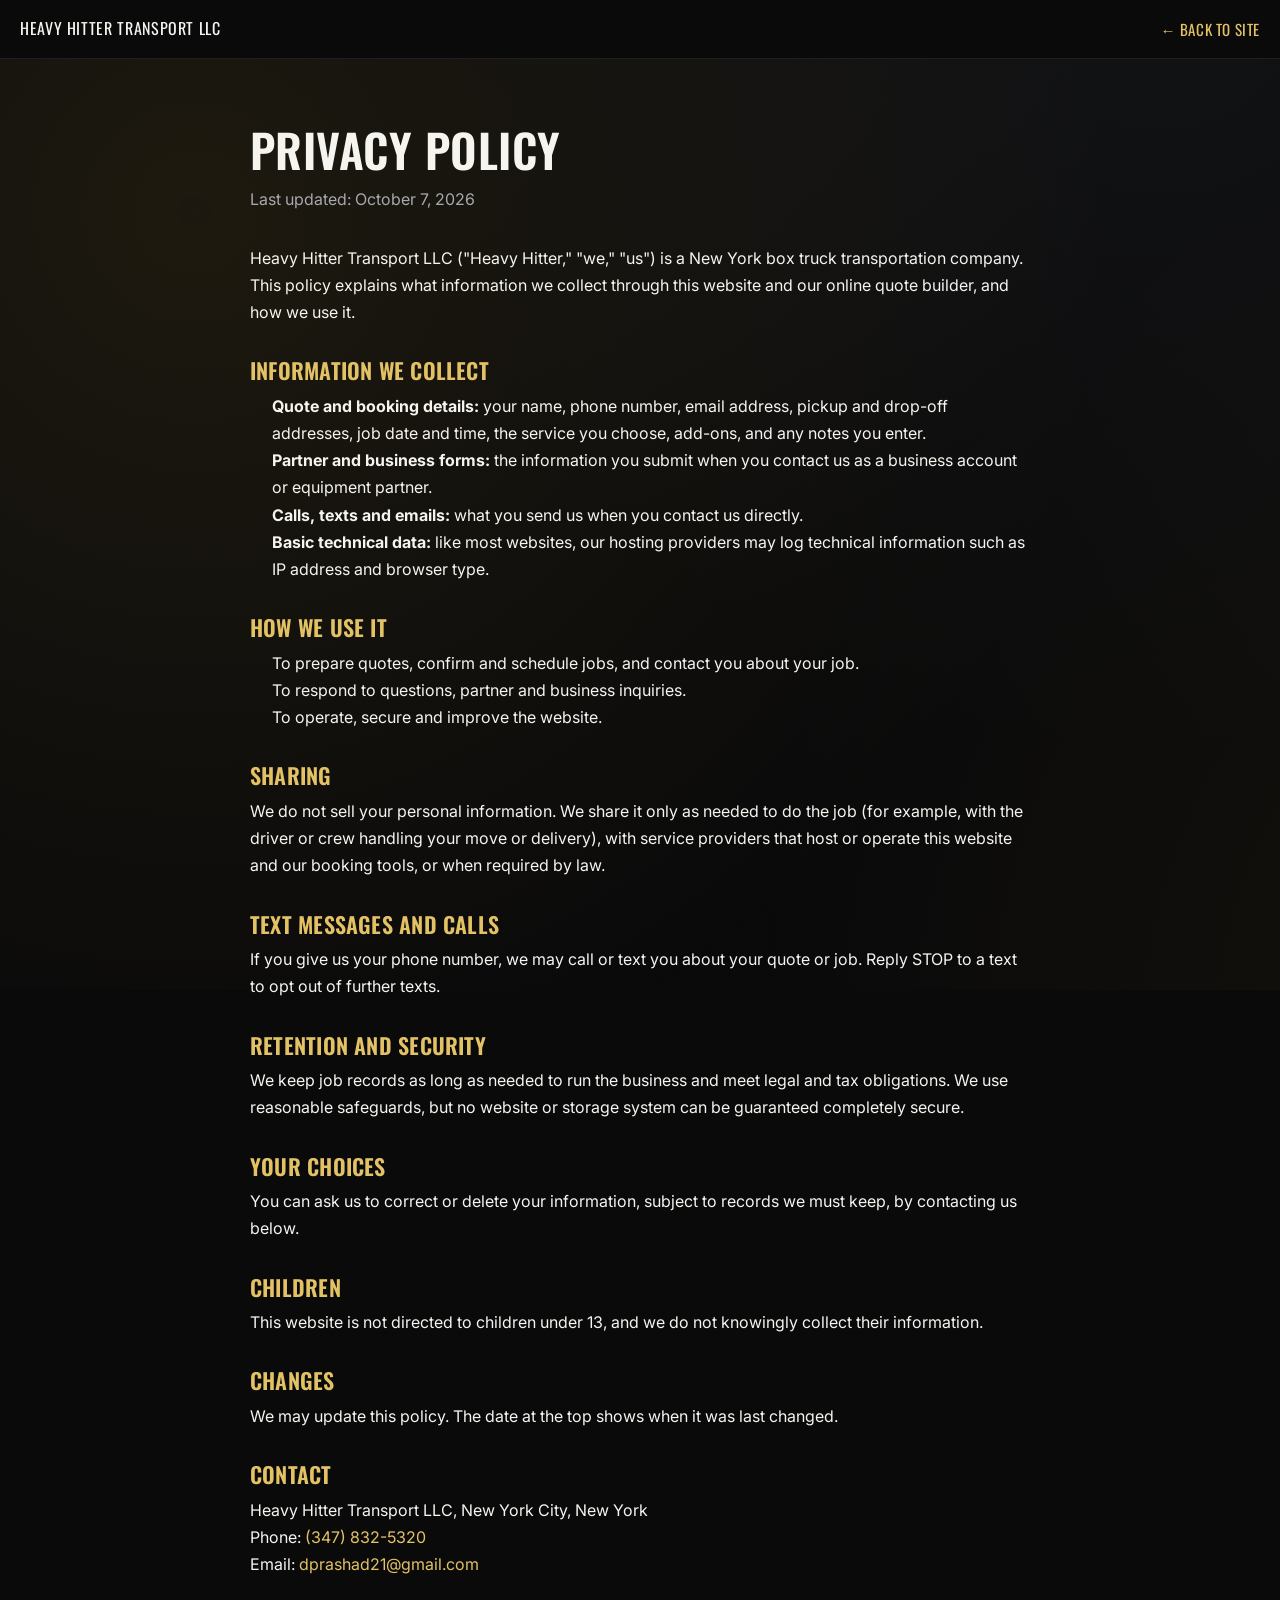
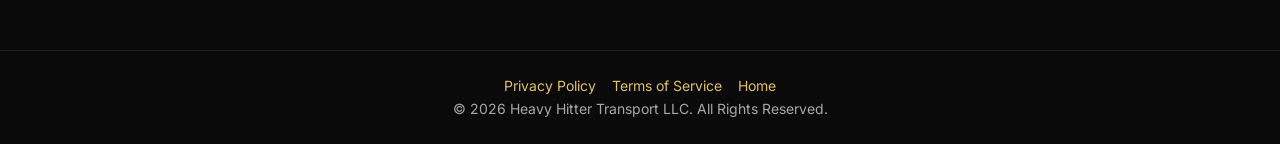
<file: privacy.html>
<!DOCTYPE html>
<html lang="en">
<head>
<meta charset="UTF-8" />
<meta name="viewport" content="width=device-width, initial-scale=1, viewport-fit=cover" />
<title>Privacy Policy | Heavy Hitter Transport LLC</title>
<meta name="description" content="Privacy Policy for Heavy Hitter Transport LLC, a New York box truck transportation company." />
<meta name="robots" content="index, follow" />
<link rel="canonical" href="https://www.heavyhittertransport.com/privacy.html" />
<link rel="icon" href="favicon.svg" type="image/svg+xml" />
<link rel="preconnect" href="https://fonts.googleapis.com" />
<link rel="preconnect" href="https://fonts.gstatic.com" crossorigin />
<link href="https://fonts.googleapis.com/css2?family=Inter:wght@400;500;600;700&family=Oswald:wght@500;600;700&family=IBM+Plex+Mono:wght@500;600&display=swap" rel="stylesheet" />
<link rel="stylesheet" href="assets/css/styles.css" />
<style>
.legal-wrap{max-width:820px;margin:0 auto;padding:calc(var(--nav-h) + 48px) 20px 72px}
.legal-wrap h1{font-size:clamp(30px,5vw,46px);margin-bottom:8px}
.legal-wrap .legal-updated{color:var(--c-muted);margin-bottom:32px}
.legal-wrap h2{font-size:22px;margin:32px 0 10px;color:var(--c-gold-light)}
.legal-wrap p,.legal-wrap li{color:var(--c-white);line-height:1.7;font-size:16px}
.legal-wrap p{margin-top:10px}
.legal-wrap ul{margin:10px 0 0 22px;padding:0}
.legal-wrap a{color:var(--c-gold-light)}
.legal-top{display:flex;justify-content:space-between;align-items:center;padding:16px 20px;border-bottom:1px solid var(--c-border);position:fixed;top:0;left:0;right:0;background:var(--c-black);z-index:50}
.legal-top a{color:var(--c-white);text-decoration:none;font-family:var(--ff-display);text-transform:uppercase;letter-spacing:.04em}
.legal-top a.back{color:var(--c-gold-light);font-size:15px}
.legal-foot{border-top:1px solid var(--c-border);padding:24px 20px;text-align:center;color:var(--c-muted);font-size:14px}
.legal-foot a{color:var(--c-gold-light);margin:0 8px}
</style>
</head>
<body>
<div class="legal-top"><a href="/">Heavy Hitter Transport LLC</a><a class="back" href="/">&larr; Back to site</a></div>
<main class="legal-wrap" id="main">
<h1>Privacy Policy</h1>
<p class="legal-updated">Last updated: October 7, 2026</p>

<p>Heavy Hitter Transport LLC ("Heavy Hitter," "we," "us") is a New York box truck transportation company. This policy explains what information we collect through this website and our online quote builder, and how we use it.</p>
<h2>Information we collect</h2>
<ul>
<li><strong>Quote and booking details:</strong> your name, phone number, email address, pickup and drop-off addresses, job date and time, the service you choose, add-ons, and any notes you enter.</li>
<li><strong>Partner and business forms:</strong> the information you submit when you contact us as a business account or equipment partner.</li>
<li><strong>Calls, texts and emails:</strong> what you send us when you contact us directly.</li>
<li><strong>Basic technical data:</strong> like most websites, our hosting providers may log technical information such as IP address and browser type.</li>
</ul>
<h2>How we use it</h2>
<ul>
<li>To prepare quotes, confirm and schedule jobs, and contact you about your job.</li>
<li>To respond to questions, partner and business inquiries.</li>
<li>To operate, secure and improve the website.</li>
</ul>
<h2>Sharing</h2>
<p>We do not sell your personal information. We share it only as needed to do the job (for example, with the driver or crew handling your move or delivery), with service providers that host or operate this website and our booking tools, or when required by law.</p>
<h2>Text messages and calls</h2>
<p>If you give us your phone number, we may call or text you about your quote or job. Reply STOP to a text to opt out of further texts.</p>
<h2>Retention and security</h2>
<p>We keep job records as long as needed to run the business and meet legal and tax obligations. We use reasonable safeguards, but no website or storage system can be guaranteed completely secure.</p>
<h2>Your choices</h2>
<p>You can ask us to correct or delete your information, subject to records we must keep, by contacting us below.</p>
<h2>Children</h2>
<p>This website is not directed to children under 13, and we do not knowingly collect their information.</p>
<h2>Changes</h2>
<p>We may update this policy. The date at the top shows when it was last changed.</p>

<h2>Contact</h2>
<p>Heavy Hitter Transport LLC, New York City, New York<br />Phone: <a href="tel:+13478325320">(347) 832-5320</a><br />Email: <a href="mailto:dprashad21@gmail.com">dprashad21@gmail.com</a></p>
</main>
<div class="legal-foot"><a href="privacy.html">Privacy Policy</a><a href="terms.html">Terms of Service</a><a href="/">Home</a><p>&copy; 2026 Heavy Hitter Transport LLC. All Rights Reserved.</p></div>
</body>
</html>
</file>
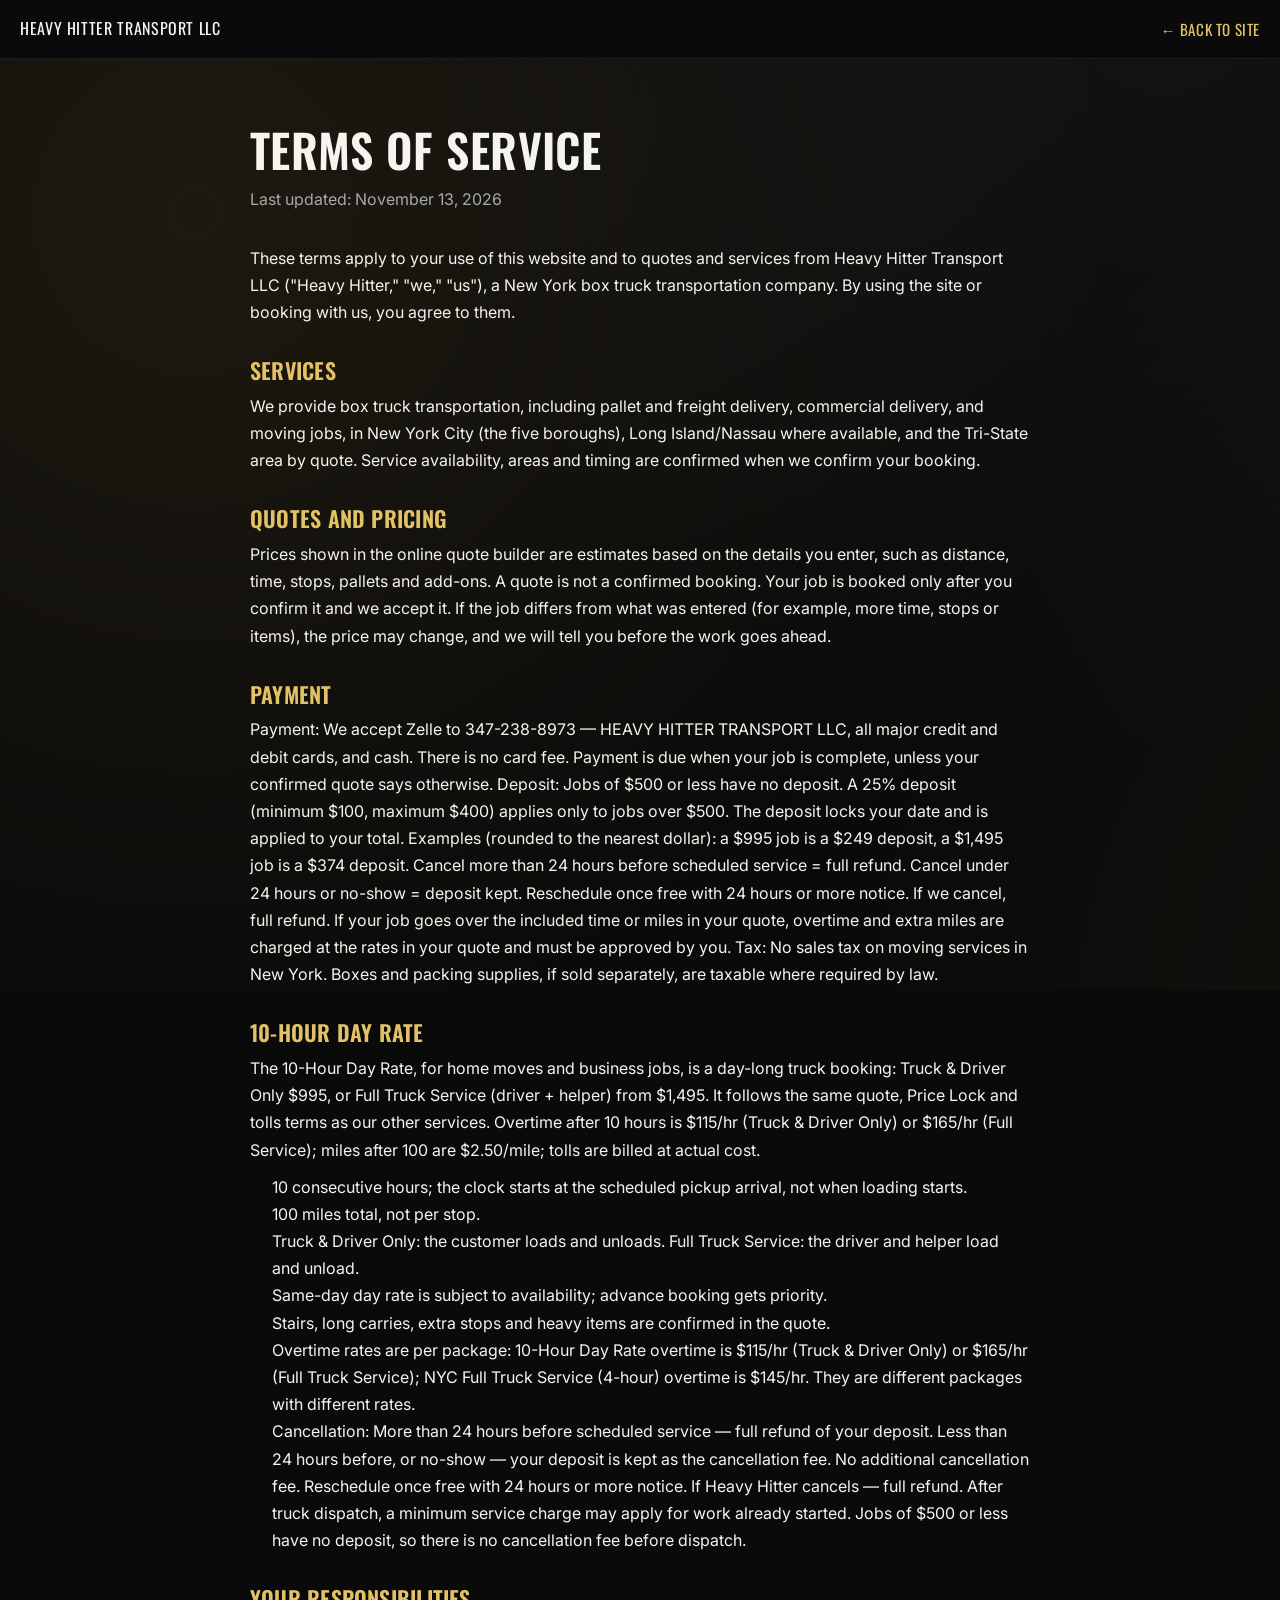
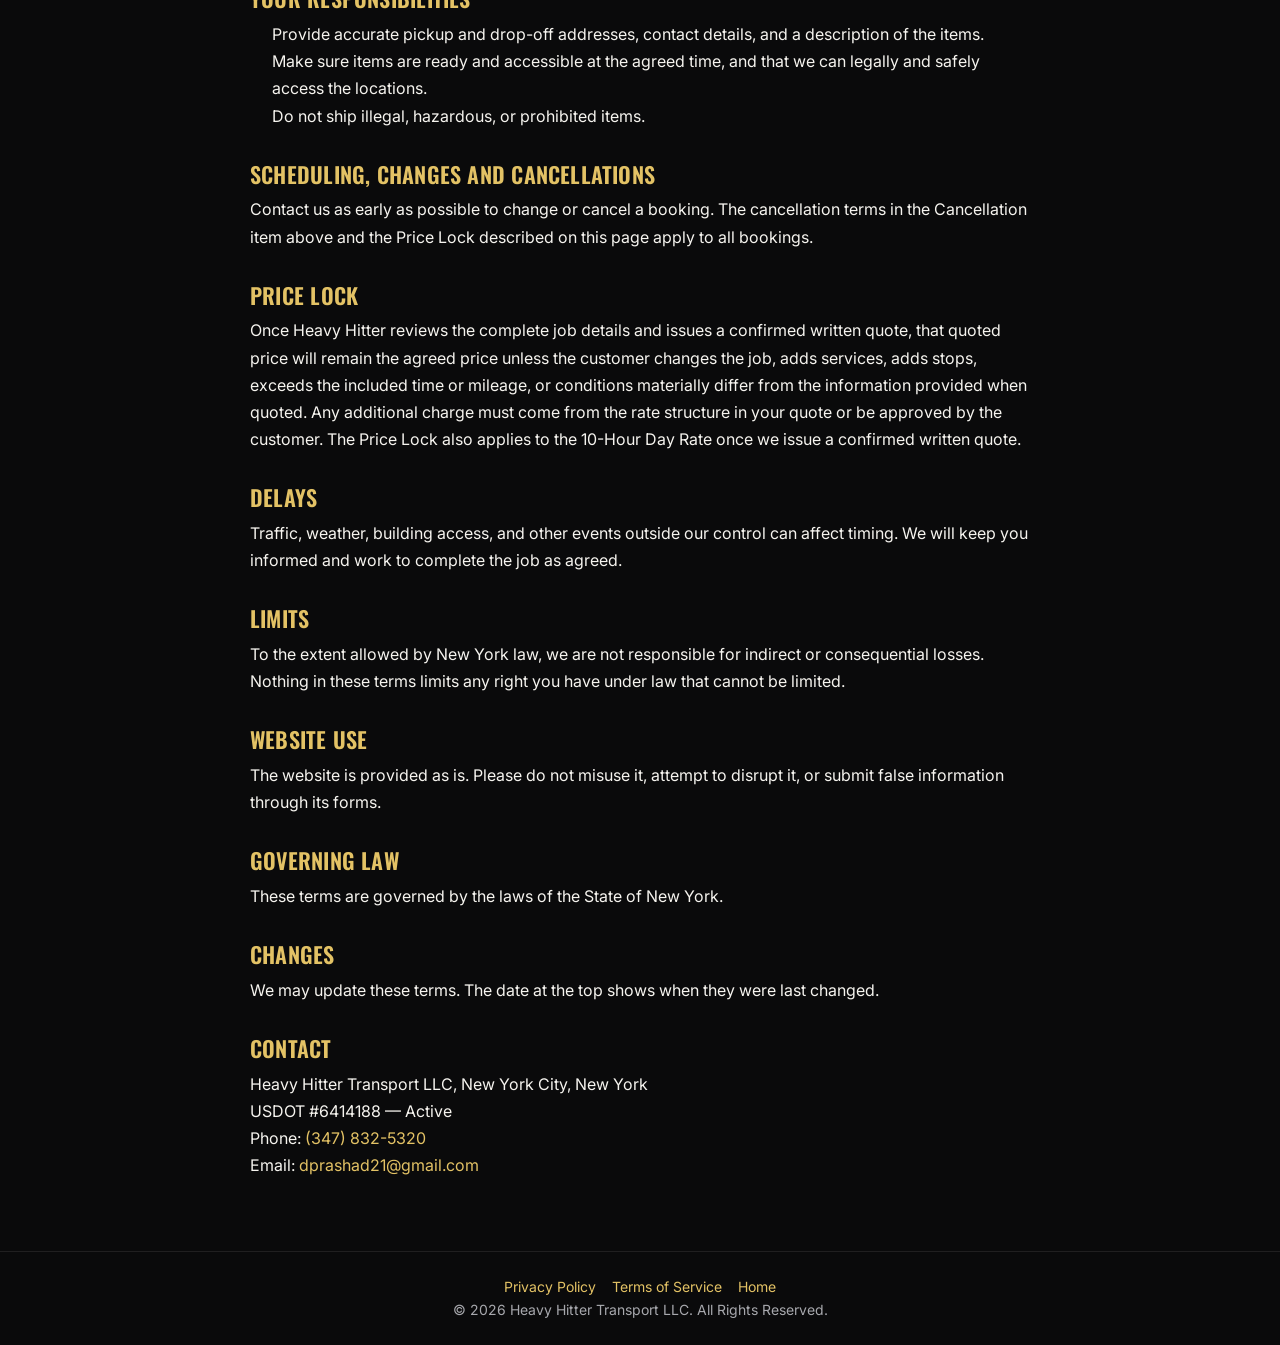
<file: terms.html>
<!DOCTYPE html>
<html lang="en">
<head>
<meta charset="UTF-8" />
<meta name="viewport" content="width=device-width, initial-scale=1, viewport-fit=cover" />
<title>Terms of Service | Heavy Hitter Transport LLC</title>
<meta name="description" content="Terms of Service for Heavy Hitter Transport LLC, a New York box truck transportation company." />
<meta name="robots" content="index, follow" />
<link rel="canonical" href="https://www.heavyhittertransport.com/terms.html" />
<link rel="icon" href="favicon.svg" type="image/svg+xml" />
<link rel="preconnect" href="https://fonts.googleapis.com" />
<link rel="preconnect" href="https://fonts.gstatic.com" crossorigin />
<link href="https://fonts.googleapis.com/css2?family=Inter:wght@400;500;600;700&family=Oswald:wght@500;600;700&family=IBM+Plex+Mono:wght@500;600&display=swap" rel="stylesheet" />
<link rel="stylesheet" href="assets/css/styles.css" />
<style>
.legal-wrap{max-width:820px;margin:0 auto;padding:calc(var(--nav-h) + 48px) 20px 72px}
.legal-wrap h1{font-size:clamp(30px,5vw,46px);margin-bottom:8px}
.legal-wrap .legal-updated{color:var(--c-muted);margin-bottom:32px}
.legal-wrap h2{font-size:22px;margin:32px 0 10px;color:var(--c-gold-light)}
.legal-wrap p,.legal-wrap li{color:var(--c-white);line-height:1.7;font-size:16px}
.legal-wrap p{margin-top:10px}
.legal-wrap ul{margin:10px 0 0 22px;padding:0}
.legal-wrap a{color:var(--c-gold-light)}
.legal-top{display:flex;justify-content:space-between;align-items:center;padding:16px 20px;border-bottom:1px solid var(--c-border);position:fixed;top:0;left:0;right:0;background:var(--c-black);z-index:50}
.legal-top a{color:var(--c-white);text-decoration:none;font-family:var(--ff-display);text-transform:uppercase;letter-spacing:.04em}
.legal-top a.back{color:var(--c-gold-light);font-size:15px}
.legal-foot{border-top:1px solid var(--c-border);padding:24px 20px;text-align:center;color:var(--c-muted);font-size:14px}
.legal-foot a{color:var(--c-gold-light);margin:0 8px}
</style>
</head>
<body>
<div class="legal-top"><a href="/">Heavy Hitter Transport LLC</a><a class="back" href="/">&larr; Back to site</a></div>
<main class="legal-wrap" id="main">
<h1>Terms of Service</h1>
<p class="legal-updated">Last updated: November 13, 2026</p>

<p>These terms apply to your use of this website and to quotes and services from Heavy Hitter Transport LLC ("Heavy Hitter," "we," "us"), a New York box truck transportation company. By using the site or booking with us, you agree to them.</p>
<h2>Services</h2>
<p>We provide box truck transportation, including pallet and freight delivery, commercial delivery, and moving jobs, in New York City (the five boroughs), Long Island/Nassau where available, and the Tri-State area by quote. Service availability, areas and timing are confirmed when we confirm your booking.</p>
<h2>Quotes and pricing</h2>
<p>Prices shown in the online quote builder are estimates based on the details you enter, such as distance, time, stops, pallets and add-ons. A quote is not a confirmed booking. Your job is booked only after you confirm it and we accept it. If the job differs from what was entered (for example, more time, stops or items), the price may change, and we will tell you before the work goes ahead.</p>
<h2>Payment</h2>
<p>Payment: We accept Zelle to 347-238-8973 &mdash; HEAVY HITTER TRANSPORT LLC, all major credit and debit cards, and cash. There is no card fee. Payment is due when your job is complete, unless your confirmed quote says otherwise. Deposit: Jobs of $500 or less have no deposit. A 25% deposit (minimum $100, maximum $400) applies only to jobs over $500. The deposit locks your date and is applied to your total. Examples (rounded to the nearest dollar): a $995 job is a $249 deposit, a $1,495 job is a $374 deposit. Cancel more than 24 hours before scheduled service = full refund. Cancel under 24 hours or no-show = deposit kept. Reschedule once free with 24 hours or more notice. If we cancel, full refund. If your job goes over the included time or miles in your quote, overtime and extra miles are charged at the rates in your quote and must be approved by you. Tax: No sales tax on moving services in New York. Boxes and packing supplies, if sold separately, are taxable where required by law.</p>
<h2>10-Hour Day Rate</h2>
<p>The 10-Hour Day Rate, for home moves and business jobs, is a day-long truck booking: Truck &amp; Driver Only $995, or Full Truck Service (driver + helper) from $1,495. It follows the same quote, Price Lock and tolls terms as our other services. Overtime after 10 hours is $115/hr (Truck &amp; Driver Only) or $165/hr (Full Service); miles after 100 are $2.50/mile; tolls are billed at actual cost.</p>
<ul>
<li>10 consecutive hours; the clock starts at the scheduled pickup arrival, not when loading starts.</li>
<li>100 miles total, not per stop.</li>
<li>Truck &amp; Driver Only: the customer loads and unloads. Full Truck Service: the driver and helper load and unload.</li>
<li>Same-day day rate is subject to availability; advance booking gets priority.</li>
<li>Stairs, long carries, extra stops and heavy items are confirmed in the quote.</li>
<li>Overtime rates are per package: 10-Hour Day Rate overtime is $115/hr (Truck &amp; Driver Only) or $165/hr (Full Truck Service); NYC Full Truck Service (4-hour) overtime is $145/hr. They are different packages with different rates.</li>
<li id="cancellation">Cancellation: More than 24 hours before scheduled service — full refund of your deposit. Less than 24 hours before, or no-show — your deposit is kept as the cancellation fee. No additional cancellation fee. Reschedule once free with 24 hours or more notice. If Heavy Hitter cancels — full refund. After truck dispatch, a minimum service charge may apply for work already started. Jobs of $500 or less have no deposit, so there is no cancellation fee before dispatch.</li>
</ul>
<h2>Your responsibilities</h2>
<ul>
<li>Provide accurate pickup and drop-off addresses, contact details, and a description of the items.</li>
<li>Make sure items are ready and accessible at the agreed time, and that we can legally and safely access the locations.</li>
<li>Do not ship illegal, hazardous, or prohibited items.</li>
</ul>
<h2>Scheduling, changes and cancellations</h2>
<p>Contact us as early as possible to change or cancel a booking. The cancellation terms in the Cancellation item above and the Price Lock described on this page apply to all bookings.</p>
<h2>Price Lock</h2>
<p>Once Heavy Hitter reviews the complete job details and issues a confirmed written quote, that quoted price will remain the agreed price unless the customer changes the job, adds services, adds stops, exceeds the included time or mileage, or conditions materially differ from the information provided when quoted. Any additional charge must come from the rate structure in your quote or be approved by the customer. The Price Lock also applies to the 10-Hour Day Rate once we issue a confirmed written quote.</p>
<h2>Delays</h2>
<p>Traffic, weather, building access, and other events outside our control can affect timing. We will keep you informed and work to complete the job as agreed.</p>
<h2>Limits</h2>
<p>To the extent allowed by New York law, we are not responsible for indirect or consequential losses. Nothing in these terms limits any right you have under law that cannot be limited.</p>
<h2>Website use</h2>
<p>The website is provided as is. Please do not misuse it, attempt to disrupt it, or submit false information through its forms.</p>
<h2>Governing law</h2>
<p>These terms are governed by the laws of the State of New York.</p>
<h2>Changes</h2>
<p>We may update these terms. The date at the top shows when they were last changed.</p>

<h2>Contact</h2>
<p>Heavy Hitter Transport LLC, New York City, New York<br />USDOT #6414188 &mdash; Active<br />Phone: <a href="tel:+13478325320">(347) 832-5320</a><br />Email: <a href="mailto:dprashad21@gmail.com">dprashad21@gmail.com</a></p>
</main>
<div class="legal-foot"><a href="privacy.html">Privacy Policy</a><a href="terms.html">Terms of Service</a><a href="/">Home</a><p>&copy; 2026 Heavy Hitter Transport LLC. All Rights Reserved.</p></div>
</body>
</html>
</file>
<file: assets/css/styles.css>
/* =========================================================
   HEAVY HITTER TRANSPORT LLC — styles.css
   Black / gunmetal / metallic-gold premium transportation site
   ========================================================= */

:root {
  /* Brand palette */
  --c-black: #0a0a0b;
  --c-charcoal: #15161a;
  --c-gunmetal: #212329;
  --c-gunmetal-2: #2b2d34;
  --c-gold: #c8a13b;
  --c-gold-light: #e3c265;
  --c-gold-dim: #9c7d2b;
  --c-white: #f6f4ef;
  --c-muted: #a7a8ad;
  --c-border: rgba(246, 244, 239, 0.09);
  --c-border-strong: rgba(200, 161, 59, 0.35);

  --radius-sm: 6px;
  --radius-md: 12px;
  --radius-lg: 20px;

  --shadow-1: 0 10px 30px rgba(0, 0, 0, 0.45);
  --shadow-2: 0 20px 60px rgba(0, 0, 0, 0.55);

  --ff-display: "Oswald", "Arial Narrow", Arial, sans-serif;
  --ff-body: "Inter", -apple-system, BlinkMacSystemFont, "Segoe UI", Roboto, Helvetica, Arial, sans-serif;
  --ff-mono: "IBM Plex Mono", "SF Mono", Menlo, monospace;

  --container: 1180px;
  --nav-h: 76px;

  --ease-out: cubic-bezier(0.16, 1, 0.3, 1);
  --glass-bg: rgba(255, 255, 255, 0.045);
  --glass-border: rgba(255, 255, 255, 0.09);

  /* 2030 accent layer — cool chrome highlight used only in gradients/glows,
     never as a flat fill, so the palette still reads gold/gunmetal at rest */
  --c-chrome: #dfe6ee;
  --holo-gradient: conic-gradient(from 0deg, var(--c-gold-dim), var(--c-gold-light), var(--c-chrome), var(--c-gold), var(--c-gold-dim));
  --shimmer-gradient: linear-gradient(100deg, var(--c-white) 0%, var(--c-gold-light) 22%, var(--c-chrome) 38%, var(--c-white) 52%, var(--c-gold) 70%, var(--c-white) 100%);
}

@media (prefers-reduced-motion: reduce) {
  *, *::before, *::after { animation-duration: 0.001ms !important; animation-iteration-count: 1 !important; transition-duration: 0.001ms !important; scroll-behavior: auto !important; }
}

/* ---------- Reset ---------- */
*, *::before, *::after { box-sizing: border-box; }
html { scroll-behavior: smooth; }
body, h1, h2, h3, h4, p, ul, figure { margin: 0; }
ul { padding: 0; list-style: none; }
img { max-width: 100%; display: block; }
a { color: inherit; text-decoration: none; }
button { font-family: inherit; cursor: pointer; }
input, select, textarea { font-family: inherit; }

body {
  background: var(--c-black);
  color: var(--c-white);
  font-family: var(--ff-body);
  line-height: 1.6;
  -webkit-font-smoothing: antialiased;
  overflow-x: hidden;
  position: relative;
}
body::before {
  content: "";
  position: fixed;
  inset: -10%;
  z-index: -3;
  background:
    radial-gradient(circle at 15% 20%, rgba(200,161,59,0.10), transparent 42%),
    radial-gradient(circle at 85% 75%, rgba(200,161,59,0.07), transparent 45%),
    radial-gradient(circle at 60% 5%, rgba(120,130,150,0.08), transparent 40%);
  background-size: 140% 140%;
  animation: meshDrift 26s ease-in-out infinite alternate;
  pointer-events: none;
}
@keyframes meshDrift {
  0%   { background-position: 0% 0%, 100% 100%, 50% 0%; }
  100% { background-position: 12% 8%, 88% 92%, 60% 10%; }
}

.scroll-progress {
  position: fixed;
  top: 0; left: 0;
  height: 3px;
  width: 0%;
  background: linear-gradient(90deg, var(--c-gold-dim), var(--c-gold-light));
  box-shadow: 0 0 12px rgba(200,161,59,0.55);
  z-index: 700;
  transition: width 0.08s linear;
}

.container {
  width: 100%;
  max-width: var(--container);
  margin: 0 auto;
  padding: 0 24px;
}

section { padding: 96px 0; position: relative; }
@media (max-width: 720px) {
  section { padding: 64px 0; }
}

.eyebrow {
  display: inline-block;
  font-family: var(--ff-display);
  letter-spacing: 0.22em;
  text-transform: uppercase;
  font-size: 12.5px;
  color: var(--c-gold);
  margin-bottom: 14px;
}

h1, h2, h3, h4 {
  font-family: var(--ff-display);
  text-transform: uppercase;
  letter-spacing: 0.01em;
  line-height: 1.12;
  font-weight: 600;
}

.section-head {
  max-width: 720px;
  margin-bottom: 48px;
}
.section-head h2 { font-size: clamp(28px, 4vw, 42px); }
.section-head p { color: var(--c-muted); margin-top: 14px; font-size: 17px; }
.section-head.center { margin-left: auto; margin-right: auto; text-align: center; }

.gold { color: var(--c-gold); }

/* subtle section divider grid texture */
.grid-fade {
  position: absolute;
  inset: 0;
  background-image:
    linear-gradient(rgba(200,161,59,0.05) 1px, transparent 1px),
    linear-gradient(90deg, rgba(200,161,59,0.05) 1px, transparent 1px);
  background-size: 44px 44px;
  mask-image: linear-gradient(to bottom, transparent, rgba(0,0,0,0.6), transparent);
  pointer-events: none;
  opacity: 0.5;
}

/* ---------- Buttons ---------- */
.btn {
  display: inline-flex;
  align-items: center;
  justify-content: center;
  gap: 10px;
  font-family: var(--ff-display);
  text-transform: uppercase;
  letter-spacing: 0.06em;
  font-size: 14.5px;
  font-weight: 600;
  padding: 16px 30px;
  border-radius: var(--radius-sm);
  border: 1px solid transparent;
  transition: transform 0.18s var(--ease-out), box-shadow 0.18s ease, background 0.18s ease, border-color .18s ease, color .18s ease, clip-path .18s ease;
  white-space: nowrap;
  position: relative;
  overflow: hidden;
  isolation: isolate;
  clip-path: polygon(14px 0, 100% 0, 100% calc(100% - 14px), calc(100% - 14px) 100%, 0 100%, 0 14px);
}
.btn:hover { clip-path: polygon(0 0, 100% 0, 100% calc(100% - 14px), calc(100% - 14px) 100%, 0 100%, 0 0); }
.btn::after {
  content: "";
  position: absolute;
  inset: 0;
  background: linear-gradient(115deg, transparent 30%, rgba(255,255,255,0.35) 48%, transparent 66%);
  transform: translateX(-120%);
  transition: transform 0.55s var(--ease-out);
  pointer-events: none;
  z-index: 1;
}
.btn:hover::after { transform: translateX(120%); }
.btn:active { transform: translateY(1px) scale(0.99); }

.btn-gold {
  background: linear-gradient(180deg, var(--c-gold-light), var(--c-gold));
  color: #14120a;
  box-shadow: var(--shadow-1);
}
.btn-gold:hover { box-shadow: 0 12px 34px rgba(200,161,59,0.35); transform: translateY(-2px); }

.btn-outline {
  background: transparent;
  border-color: rgba(246,244,239,0.25);
  color: var(--c-white);
}
.btn-outline:hover { border-color: var(--c-gold); color: var(--c-gold); transform: translateY(-2px); }

.btn-ghost {
  background: rgba(255,255,255,0.04);
  border-color: var(--c-border);
  color: var(--c-white);
}
.btn-ghost:hover { border-color: var(--c-border-strong); color: var(--c-gold); }

.btn-block { width: 100%; }
.btn-lg { padding: 19px 36px; font-size: 15.5px; }

.btn-row { display: flex; gap: 14px; flex-wrap: wrap; }

/* ---------- Navbar ---------- */
.navbar {
  position: fixed;
  top: 0; left: 0; right: 0;
  height: var(--nav-h);
  z-index: 500;
  display: flex;
  align-items: center;
  background: rgba(10,10,11,0.72);
  backdrop-filter: blur(14px) saturate(140%);
  border-bottom: 1px solid var(--c-border);
  transition: background .25s ease, border-color .25s ease;
}
.navbar.scrolled { background: rgba(10,10,11,0.92); border-color: rgba(200,161,59,0.18); }

.nav-inner {
  width: 100%;
  max-width: var(--container);
  margin: 0 auto;
  padding: 0 24px;
  display: flex;
  align-items: center;
  justify-content: space-between;
}

.brand {
  display: flex;
  align-items: center;
  gap: 12px;
}
.brand-mark {
  width: 40px; height: 40px;
  border-radius: 8px;
  flex-shrink: 0;
}
.brand-text { display: flex; flex-direction: column; line-height: 1.05; }
.brand-text strong {
  font-family: var(--ff-display);
  font-size: 17px;
  letter-spacing: 0.04em;
  text-transform: uppercase;
}
.brand-text span {
  font-size: 10.5px;
  letter-spacing: 0.22em;
  color: var(--c-gold);
  text-transform: uppercase;
}

.nav-links {
  display: flex;
  align-items: center;
  gap: 30px;
}
.nav-links a {
  font-size: 13.5px;
  font-family: var(--ff-display);
  letter-spacing: 0.04em;
  text-transform: uppercase;
  color: var(--c-muted);
  transition: color .18s ease;
  position: relative;
}
.nav-links a:hover { color: var(--c-white); }
.nav-links a::after {
  content: "";
  position: absolute;
  left: 0; bottom: -6px;
  height: 2px; width: 0;
  background: var(--c-gold);
  transition: width .2s ease;
}
.nav-links a:hover::after { width: 100%; }

.nav-cta { display: flex; align-items: center; gap: 12px; }

.nav-toggle {
  display: none;
  flex-direction: column;
  gap: 5px;
  background: none;
  border: none;
  padding: 8px;
}
.nav-toggle span {
  width: 24px; height: 2px;
  background: var(--c-white);
  border-radius: 2px;
  transition: transform .2s ease, opacity .2s ease;
}

.mobile-menu {
  position: fixed;
  top: var(--nav-h); left: 0; right: 0;
  background: var(--c-charcoal);
  border-bottom: 1px solid var(--c-border);
  z-index: 499;
  transform: translateY(-8px);
  opacity: 0;
  visibility: hidden;
  transition: transform .22s ease, opacity .22s ease, visibility .22s;
  padding: 8px 24px 20px;
}
.mobile-menu.open { transform: translateY(0); opacity: 1; visibility: visible; }
.mobile-menu a {
  display: block;
  padding: 14px 4px;
  border-bottom: 1px solid var(--c-border);
  font-family: var(--ff-display);
  letter-spacing: 0.04em;
  text-transform: uppercase;
  font-size: 15px;
  color: var(--c-white);
}
.mobile-menu .btn { margin-top: 16px; }

/* ---------- Hero ---------- */
.hero {
  position: relative;
  padding-top: calc(var(--nav-h) + 64px);
  padding-bottom: 64px;
  min-height: 92vh;
  display: flex;
  align-items: center;
  overflow: hidden;
}
.hero-grid-overlay {
  position: absolute;
  inset: 0;
  z-index: -1;
  background-image:
    linear-gradient(rgba(200,161,59,0.06) 1px, transparent 1px),
    linear-gradient(90deg, rgba(200,161,59,0.06) 1px, transparent 1px);
  background-size: 48px 48px;
  mask-image: linear-gradient(180deg, rgba(0,0,0,0.9) 0%, transparent 75%);
  -webkit-mask-image: linear-gradient(180deg, rgba(0,0,0,0.9) 0%, transparent 75%);
  opacity: 0.5;
  pointer-events: none;
}
.hero-scanline {
  position: absolute;
  left: 0; right: 0;
  height: 140px;
  z-index: -1;
  background: linear-gradient(180deg, transparent, rgba(227,194,101,0.10) 45%, rgba(227,194,101,0.03) 60%, transparent);
  pointer-events: none;
  animation: scanDrift 9s ease-in-out infinite;
}
@keyframes scanDrift {
  0%, 100% { top: -10%; opacity: 0.6; }
  50% { top: 85%; opacity: 0.9; }
}
.hero-glow {
  position: absolute;
  inset: 0;
  z-index: -1;
  background: radial-gradient(420px circle at var(--mx, 50%) var(--my, 30%), rgba(200,161,59,0.18), transparent 65%);
  pointer-events: none;
  transition: background 0.25s ease;
}
@media (hover: none) { .hero-glow { display: none; } }
.hero-bg {
  position: absolute;
  inset: 0;
  z-index: -2;
}
.hero-bg img {
  width: 100%; height: 100%;
  object-fit: cover;
  filter: saturate(0.95) contrast(1.05);
}
.hero-bg::after {
  content: "";
  position: absolute;
  inset: 0;
  background:
    linear-gradient(180deg, rgba(10,10,11,0.55) 0%, rgba(10,10,11,0.72) 45%, rgba(10,10,11,0.96) 100%),
    linear-gradient(90deg, rgba(10,10,11,0.92) 0%, rgba(10,10,11,0.35) 55%, rgba(10,10,11,0.75) 100%);
}
.hero-inner { position: relative; z-index: 2; max-width: 720px; }
.hero h1 {
  font-size: clamp(38px, 6.4vw, 74px);
  letter-spacing: 0.01em;
  margin-bottom: 20px;
}
.hero h1 .shimmer {
  background: var(--shimmer-gradient);
  background-size: 300% 100%;
  background-clip: text;
  -webkit-background-clip: text;
  color: transparent;
  -webkit-text-fill-color: transparent;
  animation: shimmerSweep 6s linear infinite;
}
@keyframes shimmerSweep {
  0% { background-position: 0% 50%; }
  100% { background-position: -300% 50%; }
}
.hero .subhead {
  font-family: var(--ff-display);
  color: var(--c-gold-light);
  text-transform: uppercase;
  font-size: clamp(15px, 2vw, 19px);
  letter-spacing: 0.03em;
  margin-bottom: 20px;
}
.hero .lede {
  color: #dcdbd6;
  font-size: 17.5px;
  max-width: 560px;
  margin-bottom: 34px;
}
.hero .btn-row { margin-bottom: 40px; }

.trust-strip {
  display: flex;
  flex-wrap: wrap;
  gap: 22px 34px;
}
.trust-strip span {
  font-family: var(--ff-display);
  font-size: 12px;
  letter-spacing: 0.14em;
  text-transform: uppercase;
  color: var(--c-muted);
  display: flex;
  align-items: center;
  gap: 8px;
}
.trust-strip span::before {
  content: "";
  width: 6px; height: 6px;
  border-radius: 50%;
  background: var(--c-gold);
  flex-shrink: 0;
}

/* ---------- Network visual (moving grid/node animation) ---------- */
.network-section {
  position: relative;
  overflow: hidden;
  padding: 90px 0;
  background: linear-gradient(180deg, var(--c-black) 0%, var(--c-charcoal) 55%, var(--c-black) 100%);
  border-top: 1px solid var(--c-border);
  border-bottom: 1px solid var(--c-border);
}
.network-canvas {
  position: absolute;
  inset: 0;
  width: 100%;
  height: 100%;
  display: block;
  opacity: 0.85;
}
.network-inner {
  position: relative;
  z-index: 2;
  max-width: 760px;
  margin: 0 auto;
  text-align: center;
}
.network-eyebrow {
  font-family: var(--ff-mono);
  text-transform: uppercase;
  letter-spacing: 0.14em;
  font-size: 13px;
  color: var(--c-gold-light);
  margin-bottom: 16px;
}
.network-section h2 {
  font-family: var(--ff-display);
  text-transform: uppercase;
  letter-spacing: 0.01em;
  font-size: clamp(26px, 4vw, 42px);
  color: var(--c-white);
  margin-bottom: 18px;
  text-shadow: 0 0 30px rgba(200, 161, 59, 0.25);
}
.network-sub {
  color: var(--c-muted);
  font-size: 16px;
  max-width: 560px;
  margin: 0 auto;
}
@media (max-width: 640px) {
  .network-section { padding: 64px 0; }
}

/* ---------- Trust section (below hero) ---------- */
.trust-section {
  padding: 40px 0;
  background: var(--c-charcoal);
  border-top: 1px solid var(--c-border-strong);
  border-bottom: 1px solid var(--c-border);
}
.trust-heading {
  font-family: var(--ff-display);
  text-transform: uppercase;
  letter-spacing: 0.1em;
  font-size: 14px;
  color: var(--c-gold);
  text-align: center;
  margin-bottom: 22px;
}
.trust-items {
  display: flex;
  flex-wrap: wrap;
  justify-content: center;
  gap: 14px 28px;
  margin-bottom: 26px;
}
.trust-items span {
  font-size: 13.5px;
  color: #e7e6e1;
  display: flex;
  align-items: center;
  gap: 8px;
}
.trust-items span::before {
  content: "✓";
  color: var(--c-gold);
  font-weight: 700;
}
.trust-pending {
  display: flex;
  flex-wrap: wrap;
  justify-content: center;
  gap: 10px 20px;
  padding-top: 20px;
  border-top: 1px solid var(--c-border);
}
.pending-chip {
  display: flex;
  align-items: center;
  gap: 8px;
  font-size: 12px;
  padding: 8px 14px;
  border: 1px solid var(--c-border);
  border-radius: 999px;
  background: rgba(255,255,255,0.02);
}
.pending-k {
  font-family: var(--ff-display);
  text-transform: uppercase;
  letter-spacing: 0.05em;
  color: var(--c-muted);
}
.pending-v {
  color: var(--c-gold-light);
  font-style: italic;
}

/* ---------- Offer / $700 ---------- */
.offer {
  background: linear-gradient(180deg, var(--c-charcoal), var(--c-black));
  border-top: 1px solid var(--c-border);
  border-bottom: 1px solid var(--c-border);
}
.offer-card {
  position: relative;
  border: 1px solid var(--c-border-strong);
  border-radius: var(--radius-lg);
  background: linear-gradient(160deg, var(--c-gunmetal), var(--c-charcoal) 60%);
  padding: 56px;
  box-shadow: var(--shadow-2);
  overflow: hidden;
  backdrop-filter: blur(18px) saturate(130%);
  transition: transform 0.3s var(--ease-out), box-shadow 0.3s ease;
}
.offer-card:hover { transform: translateY(-3px); box-shadow: var(--shadow-2), 0 0 0 1px rgba(200,161,59,0.25); }
.offer-card::before {
  content: "";
  position: absolute;
  top: -40%; right: -20%;
  width: 480px; height: 480px;
  background: radial-gradient(circle, rgba(200,161,59,0.16), transparent 70%);
  pointer-events: none;
}
.offer-top {
  display: flex;
  flex-wrap: wrap;
  align-items: flex-end;
  justify-content: space-between;
  gap: 24px;
  margin-bottom: 30px;
  position: relative;
  z-index: 1;
}
.offer-title h2 { font-size: clamp(24px, 3.4vw, 34px); margin-bottom: 8px; }
.offer-title p { color: var(--c-muted); font-size: 15px; text-transform: uppercase; letter-spacing: 0.08em; font-family: var(--ff-display); }
.price-tag { text-align: right; }
.price-tag .amount {
  font-family: var(--ff-mono);
  font-weight: 600;
  font-size: clamp(56px, 9vw, 96px);
  color: var(--c-gold);
  line-height: 1;
}
.price-tag .amount sup { font-size: 0.4em; top: -0.5em; }
.price-tag .amount-note { color: var(--c-muted); font-size: 13px; text-transform: uppercase; letter-spacing: 0.08em; }

.offer-scope {
  position: relative;
  z-index: 1;
  margin-bottom: 26px;
  padding: 16px 18px;
  background: rgba(200,161,59,0.08);
  border: 1px solid rgba(200,161,59,0.28);
  border-radius: var(--radius-md);
  font-size: 14.5px;
  line-height: 1.65;
  color: #e7e6e1;
}
.offer-scope strong { color: var(--c-gold); }

.offer-grid {
  display: grid;
  grid-template-columns: repeat(2, 1fr);
  gap: 12px 28px;
  margin-bottom: 34px;
  position: relative;
  z-index: 1;
}
@media (max-width: 620px) { .offer-grid { grid-template-columns: 1fr; } }
.offer-grid li {
  display: flex;
  gap: 10px;
  font-size: 15px;
  color: #e7e6e1;
}
.offer-grid li::before {
  content: "✓";
  color: var(--c-gold);
  font-weight: 700;
  flex-shrink: 0;
}

.offer-cta { position: relative; z-index: 1; }
.disclosure {
  margin-top: 22px;
  font-size: 12.5px;
  color: var(--c-muted);
  line-height: 1.6;
  max-width: 760px;
  position: relative;
  z-index: 1;
}

/* ---------- Pricing tiers ---------- */
.pricing-tiers {
  display: grid;
  grid-template-columns: repeat(3, 1fr);
  gap: 22px;
  margin-top: 50px;
}
@media (max-width: 980px) { .pricing-tiers { grid-template-columns: 1fr; } }
.tier-card {
  position: relative;
  border: 1px solid var(--c-border-strong);
  border-radius: var(--radius-lg);
  background: linear-gradient(160deg, var(--c-gunmetal), var(--c-charcoal) 65%);
  padding: 32px 28px;
  box-shadow: var(--shadow-1);
  backdrop-filter: blur(14px) saturate(130%);
  transition: transform 0.3s var(--ease-out), box-shadow 0.3s ease, border-color 0.3s ease;
  transform-style: preserve-3d;
  will-change: transform;
}
.tier-card:hover { transform: translateY(-5px); border-color: var(--c-border-strong); box-shadow: var(--shadow-2); }
.tier-card.featured {
  border-color: var(--c-gold);
  box-shadow: var(--shadow-2), 0 0 0 1px rgba(200,161,59,0.4);
}
.tier-card.featured:hover { box-shadow: var(--shadow-2), 0 0 0 1px rgba(200,161,59,0.55), 0 0 40px rgba(200,161,59,0.18); }
.tier-badge {
  position: absolute;
  top: -13px; right: 24px;
  background: var(--c-gold);
  color: var(--c-black);
  font-family: var(--ff-display);
  font-size: 11.5px;
  font-weight: 600;
  letter-spacing: 0.06em;
  text-transform: uppercase;
  padding: 5px 14px;
  border-radius: 999px;
}
.tier-head h3 { font-size: 19px; margin-bottom: 4px; }
.tier-head p { color: var(--c-muted); font-size: 12.5px; text-transform: uppercase; letter-spacing: 0.06em; font-family: var(--ff-display); }
.tier-price {
  font-family: var(--ff-mono);
  font-weight: 600;
  font-size: clamp(38px, 5vw, 48px);
  color: var(--c-gold);
  line-height: 1;
  margin: 20px 0 22px;
}
.tier-price sup { font-size: 0.42em; top: -0.6em; }
.tier-price span { font-size: 0.28em; color: var(--c-muted); text-transform: uppercase; letter-spacing: 0.06em; margin-left: 6px; }
.tier-list { display: grid; gap: 10px; }
.tier-list li {
  display: flex;
  gap: 10px;
  font-size: 14px;
  color: #e7e6e1;
  line-height: 1.4;
}
.tier-list li::before { content: "✓"; color: var(--c-gold); font-weight: 700; flex-shrink: 0; }
.tier-note {
  margin-top: 16px;
  font-size: 12.5px;
  color: var(--c-muted);
  line-height: 1.55;
}

.rate-extras {
  margin-top: 40px;
  border: 1px solid var(--c-border);
  border-radius: var(--radius-lg);
  background: rgba(255,255,255,0.02);
  padding: 28px 30px;
}
.rate-extras h3 { font-size: 16.5px; margin-bottom: 18px; }
.extras-grid { display: grid; grid-template-columns: repeat(2, 1fr); gap: 12px 32px; }
@media (max-width: 700px) { .extras-grid { grid-template-columns: 1fr; } }
.extra-row {
  display: flex;
  justify-content: space-between;
  gap: 16px;
  padding: 10px 0;
  border-bottom: 1px solid var(--c-border);
  font-size: 14px;
}
.extra-row .k { color: #dcdbd6; }
.extra-row .v { color: var(--c-gold); font-family: var(--ff-display); font-weight: 500; }

.pricing-subhead {
  margin-top: 56px;
  margin-bottom: 28px;
  max-width: 760px;
}
.pricing-subhead h3 { font-size: 21px; margin-bottom: 10px; }
.pricing-subhead p { color: var(--c-muted); font-size: 14.5px; line-height: 1.6; }

/* ---------- Instant estimator ---------- */
.estimator {
  margin-top: 46px;
  border: 1px solid var(--c-border-strong);
  border-radius: var(--radius-lg);
  background: linear-gradient(160deg, var(--c-gunmetal), var(--c-charcoal) 65%);
  padding: 36px;
  box-shadow: var(--shadow-1);
}
.estimator-head h3 { font-size: 19px; margin-bottom: 6px; }
.estimator-head p { color: var(--c-muted); font-size: 14px; margin-bottom: 26px; }
.estimator-body { display: grid; grid-template-columns: 1.1fr 1fr; gap: 30px; align-items: start; }
@media (max-width: 900px) { .estimator-body { grid-template-columns: 1fr; } }
.estimator-controls { display: grid; grid-template-columns: 1fr 1fr; gap: 16px; }
@media (max-width: 560px) { .estimator-controls { grid-template-columns: 1fr; } }
.estimator-controls .form-field.full,
.estimator-controls #est-calc-btn { grid-column: 1 / -1; }
.estimator-result {
  border: 1px solid var(--c-border);
  border-radius: var(--radius-md);
  background: rgba(0,0,0,0.25);
  padding: 26px;
  min-height: 180px;
  display: flex;
  flex-direction: column;
  justify-content: center;
}
.est-placeholder { color: var(--c-muted); font-size: 14px; line-height: 1.6; }
.est-range {
  font-family: var(--ff-display);
  font-size: clamp(30px, 4vw, 38px);
  color: var(--c-gold);
  margin-bottom: 10px;
}
.est-breakdown { display: grid; gap: 6px; font-size: 13.5px; color: #dcdbd6; margin-top: 10px; }
.est-breakdown .row { display: flex; justify-content: space-between; gap: 12px; }
.est-note { margin-top: 14px; font-size: 12.5px; color: var(--c-muted); line-height: 1.5; }
.est-request-btn { margin-top: 18px; }

/* ---------- Price Lock guarantee block ---------- */
.guarantee-block {
  margin-top: 46px;
  border: 1px solid var(--c-gold);
  border-radius: var(--radius-lg);
  background: linear-gradient(160deg, rgba(200,161,59,0.08), rgba(255,255,255,0.02) 65%);
  box-shadow: var(--shadow-1), 0 0 0 1px rgba(200,161,59,0.25);
  padding: 36px;
  backdrop-filter: blur(16px) saturate(130%);
  transition: box-shadow 0.3s ease;
}
.guarantee-block:hover { box-shadow: var(--shadow-2), 0 0 0 1px rgba(200,161,59,0.4), 0 0 44px rgba(200,161,59,0.14); }
.guarantee-head { text-align: center; margin-bottom: 28px; }
.guarantee-badge {
  display: inline-block;
  font-family: var(--ff-display);
  font-size: 11.5px;
  font-weight: 600;
  letter-spacing: 0.08em;
  text-transform: uppercase;
  color: var(--c-black);
  background: var(--c-gold);
  padding: 6px 16px;
  border-radius: 999px;
  margin-bottom: 14px;
}
.guarantee-head h3 { font-size: clamp(20px, 2.6vw, 26px); }
.guarantee-grid {
  display: grid;
  grid-template-columns: repeat(2, 1fr);
  gap: 22px 30px;
}
@media (max-width: 700px) { .guarantee-grid { grid-template-columns: 1fr; } }
.guarantee-item h4 {
  font-size: 15.5px;
  color: var(--c-gold);
  margin-bottom: 6px;
  font-family: var(--ff-display);
}
.guarantee-item p { font-size: 14px; color: #dcdbd6; line-height: 1.55; }
.cancellation-table { display: grid; gap: 8px; margin-top: 4px; }
.cancel-row {
  display: flex;
  justify-content: space-between;
  gap: 12px;
  font-size: 13px;
  padding: 8px 0;
  border-bottom: 1px solid var(--c-border);
}
.cancel-row .k { color: #dcdbd6; }
.cancel-row .v { color: var(--c-gold); font-family: var(--ff-display); font-weight: 500; text-align: right; }
.cancel-note { margin-top: 10px; font-size: 12px; color: var(--c-muted); }
@media (max-width: 480px) {
  .cancel-row { flex-direction: column; gap: 4px; }
  .cancel-row .v { text-align: left; }
  .spec-row { flex-direction: column; gap: 4px; }
  .spec-row .v { text-align: left; }
}

/* ---------- Services ---------- */
.card-grid {
  display: grid;
  grid-template-columns: repeat(4, 1fr);
  gap: 20px;
}
@media (max-width: 980px) { .card-grid { grid-template-columns: repeat(2, 1fr); } }
@media (max-width: 560px) { .card-grid { grid-template-columns: 1fr; } }

.service-card {
  background: var(--c-charcoal);
  border: 1px solid var(--c-border);
  border-radius: var(--radius-md);
  padding: 28px 24px;
  transition: transform .2s ease, border-color .2s ease, background .2s ease, box-shadow .2s ease;
  transform-style: preserve-3d;
  will-change: transform;
}
.service-card:hover {
  transform: translateY(-4px);
  border-color: var(--c-border-strong);
  background: var(--c-gunmetal);
}

/* ---- 3D pointer-tilt (desktop, fine-pointer only; see setupTiltEffect in main.js) ----
   JS sets --tilt-x/--tilt-y/--tilt-lift per-frame from pointer position and toggles this
   class; base :hover rules above still apply as the resting state on touch/no-JS.
   IMPORTANT: service-card also carries .reveal, and .reveal.in-view (line ~1561, same
   2-class specificity, declared later in the file) permanently sets its own `transform`
   once the scroll-reveal fires — which is on every card, immediately. That rule was
   silently winning the cascade every time, so the tilt transform was computed correctly
   by JS but never actually rendered. `!important` here removes the whack-a-mole with any
   current or future rule that also touches `transform` on these cards. */
.service-card.tilt-active,
.tier-card.tilt-active {
  transition: transform .06s linear, box-shadow .15s ease;
  transform: perspective(900px)
    rotateX(var(--tilt-x, 0deg))
    rotateY(var(--tilt-y, 0deg))
    translateY(var(--tilt-lift, -4px))
    translateZ(0) !important;
  box-shadow: 0 22px 40px -18px rgba(0,0,0,0.55);
}
@media (prefers-reduced-motion: reduce) {
  .service-card.tilt-active,
  .tier-card.tilt-active { transform: none !important; transition: transform .2s ease; box-shadow: none; }
}
.service-card .icon {
  width: 46px; height: 46px;
  border-radius: 10px;
  background: rgba(200,161,59,0.12);
  display: flex; align-items: center; justify-content: center;
  margin-bottom: 18px;
  color: var(--c-gold);
}
.service-card h3 { font-size: 16.5px; margin-bottom: 10px; letter-spacing: 0.02em; }
.service-card p { font-size: 14px; color: var(--c-muted); }

/* ---------- Truck spec ---------- */
.truck-section { background: var(--c-charcoal); border-top: 1px solid var(--c-border); border-bottom: 1px solid var(--c-border); }
.truck-layout {
  display: grid;
  grid-template-columns: 1.1fr 1fr;
  gap: 56px;
  align-items: center;
}
@media (max-width: 900px) { .truck-layout { grid-template-columns: 1fr; gap: 36px; } }
.truck-photo {
  border-radius: var(--radius-lg);
  overflow: hidden;
  border: 1px solid var(--c-border-strong);
  box-shadow: var(--shadow-2);
}
.truck-photo img { width: 100%; height: 100%; object-fit: cover; aspect-ratio: 4/3; }

.truck-copy .stat-big {
  font-family: var(--ff-mono);
  font-weight: 600;
  font-size: clamp(40px, 6vw, 58px);
  color: var(--c-gold);
  letter-spacing: 0.02em;
  margin-bottom: 6px;
}
.truck-copy .stat-label {
  font-size: 13px;
  letter-spacing: 0.14em;
  text-transform: uppercase;
  color: var(--c-muted);
  margin-bottom: 30px;
}
.feature-list {
  display: grid;
  gap: 14px;
}
.feature-list li {
  display: flex;
  gap: 12px;
  align-items: flex-start;
  font-size: 15px;
  color: #e7e6e1;
  padding: 14px 16px;
  background: rgba(255,255,255,0.03);
  border: 1px solid var(--c-border);
  border-radius: var(--radius-sm);
}
.feature-list li::before {
  content: "";
  width: 6px; height: 6px;
  margin-top: 7px;
  border-radius: 50%;
  background: var(--c-gold);
  flex-shrink: 0;
}
.truck-note {
  margin-top: 22px;
  font-size: 12.5px;
  color: var(--c-muted);
}

/* ---------- Truck spec table ---------- */
.spec-table {
  display: grid;
  gap: 0;
  margin: 22px 0 26px;
  border: 1px solid var(--c-border);
  border-radius: var(--radius-md);
  overflow: hidden;
}
.spec-row {
  display: flex;
  justify-content: space-between;
  gap: 16px;
  padding: 11px 16px;
  border-bottom: 1px solid var(--c-border);
  font-size: 13.5px;
}
.spec-row:last-child { border-bottom: none; }
.spec-row .k { color: #dcdbd6; }
.spec-row .v { color: var(--c-muted); font-style: italic; text-align: right; }
.spec-row .v[data-confirmed="true"] { color: var(--c-gold-light); font-style: normal; font-family: var(--ff-display); }

.equip-note {
  margin: 4px 0 22px;
  padding: 14px 16px;
  background: rgba(255,255,255,0.03);
  border: 1px solid var(--c-border);
  border-left: 3px solid var(--c-gold);
  border-radius: var(--radius-sm);
  font-size: 13.5px;
  color: #cfcdc6;
  line-height: 1.55;
}
.equip-note strong {
  display: block;
  margin-bottom: 4px;
  font-size: 14px;
  color: var(--c-gold-light);
  font-family: var(--ff-display);
  font-weight: 500;
}

/* ---------- Who we serve ---------- */
.serve-grid {
  display: grid;
  grid-template-columns: repeat(4, 1fr);
  gap: 18px;
}
@media (max-width: 900px) { .serve-grid { grid-template-columns: repeat(3, 1fr); } }
@media (max-width: 620px) { .serve-grid { grid-template-columns: repeat(2, 1fr); } }
.serve-item {
  display: flex;
  flex-direction: column;
  align-items: center;
  gap: 10px;
  text-align: center;
  padding: 22px 10px;
  border: 1px solid var(--c-border);
  border-radius: var(--radius-md);
  background: rgba(255,255,255,0.02);
}
.serve-item .icon {
  width: 40px; height: 40px;
  display: flex; align-items: center; justify-content: center;
  color: var(--c-gold);
}
.serve-item span { font-size: 13.5px; color: #dcdbd6; }

.excluded-cargo-note {
  margin-top: 30px;
  text-align: center;
  max-width: 680px;
  margin-left: auto;
  margin-right: auto;
  font-size: 13px;
  color: var(--c-muted);
  border: 1px solid var(--c-border);
  border-radius: var(--radius-md);
  padding: 16px 20px;
  background: rgba(255,255,255,0.02);
}

/* ---------- Business & recurring delivery ---------- */
.biz-recurring-section {
  background: var(--c-charcoal);
  border-top: 1px solid var(--c-border);
  border-bottom: 1px solid var(--c-border);
}
.biz-cta { text-align: center; margin-top: 40px; }

/* ---------- Proof of delivery ---------- */
.pod-section {}

/* ---------- Gallery ---------- */
.gallery-grid {
  display: grid;
  grid-template-columns: repeat(3, 1fr);
  gap: 16px;
}
@media (max-width: 980px) { .gallery-grid { grid-template-columns: repeat(2, 1fr); } }
@media (max-width: 560px) { .gallery-grid { grid-template-columns: 1fr; } }
.gallery-item {
  margin: 0;
  border-radius: var(--radius-md);
  overflow: hidden;
  border: 1px solid var(--c-border-strong);
  background: var(--c-charcoal);
  box-shadow: var(--shadow-2);
}
.gallery-item img {
  width: 100%;
  height: 100%;
  aspect-ratio: 4/3;
  object-fit: cover;
  display: block;
}
.gallery-caption {
  padding: 12px 14px;
  font-family: var(--ff-display);
  font-size: 12.5px;
  letter-spacing: 0.06em;
  text-transform: uppercase;
  color: var(--c-muted);
  border-top: 1px solid var(--c-border);
}
.gallery-placeholder {
  aspect-ratio: 4/3;
  border: 1px dashed var(--c-border-strong);
  border-radius: var(--radius-md);
  background: rgba(255,255,255,0.02);
  display: flex;
  align-items: center;
  justify-content: center;
  text-align: center;
  padding: 16px;
}
.gallery-placeholder span {
  font-family: var(--ff-display);
  font-size: 12.5px;
  letter-spacing: 0.06em;
  text-transform: uppercase;
  color: var(--c-muted);
}

.footer-credentials {
  margin-top: 14px;
  font-size: 11.5px;
  color: var(--c-muted);
  line-height: 1.7;
}
.footer-credentials span { color: var(--c-gold-light); font-style: italic; }

/* ---------- Service area ---------- */
.area-section { background: var(--c-charcoal); border-top: 1px solid var(--c-border); border-bottom: 1px solid var(--c-border); }
.area-layout {
  display: grid;
  grid-template-columns: 1fr 1fr;
  gap: 50px;
  align-items: center;
}
@media (max-width: 900px) { .area-layout { grid-template-columns: 1fr; } }

.map-visual {
  border: 1px solid var(--c-border-strong);
  border-radius: var(--radius-lg);
  background:
    radial-gradient(circle at 30% 30%, rgba(200,161,59,0.14), transparent 55%),
    linear-gradient(160deg, var(--c-gunmetal), var(--c-black));
  padding: 40px;
  min-height: 320px;
  position: relative;
  overflow: hidden;
}
.map-visual svg { width: 100%; height: 100%; }
.map-visual.map-photo { padding: 0; min-height: 0; line-height: 0; }
.map-visual.map-photo img { display: block; width: 100%; height: auto; border-radius: inherit; }
.map-visual .pin {
  fill: var(--c-gold);
}
.map-visual .region {
  fill: rgba(200,161,59,0.10);
  stroke: rgba(200,161,59,0.5);
  stroke-width: 1;
}

.area-list { display: grid; grid-template-columns: 1fr 1fr; gap: 10px 24px; margin-bottom: 20px; }
@media (max-width: 480px) { .area-list { grid-template-columns: 1fr; } }
.area-list li {
  font-size: 15px;
  color: #e7e6e1;
  padding: 10px 0;
  border-bottom: 1px solid var(--c-border);
  display: flex; align-items: center; gap: 10px;
}
.area-list li::before { content: "→"; color: var(--c-gold); }
.area-note { font-size: 13px; color: var(--c-muted); }

/* ---------- Process ---------- */
.process-grid {
  display: grid;
  grid-template-columns: repeat(4, 1fr);
  gap: 22px;
}
@media (max-width: 900px) { .process-grid { grid-template-columns: repeat(2, 1fr); } }
@media (max-width: 560px) { .process-grid { grid-template-columns: 1fr; } }
.process-step {
  padding: 30px 22px;
  border: 1px solid var(--c-border);
  border-radius: var(--radius-md);
  background: var(--c-charcoal);
  position: relative;
}
.process-step .num {
  font-family: var(--ff-display);
  font-size: 44px;
  color: rgba(200,161,59,0.35);
  margin-bottom: 14px;
}
.process-step h3 { font-size: 16px; margin-bottom: 8px; }
.process-step p { font-size: 14px; color: var(--c-muted); }

/* ---------- Why us ---------- */
.why-grid {
  display: grid;
  grid-template-columns: repeat(4, 1fr);
  gap: 18px;
}
@media (max-width: 900px) { .why-grid { grid-template-columns: repeat(2, 1fr); } }
@media (max-width: 560px) { .why-grid { grid-template-columns: 1fr; } }
.why-item {
  padding: 24px 20px;
  border-left: 2px solid var(--c-gold);
  background: rgba(255,255,255,0.02);
  border-radius: 0 var(--radius-sm) var(--radius-sm) 0;
}
.why-item h3 { font-size: 15.5px; letter-spacing: 0.02em; }

/* ---------- Published customer reviews (auto-sliding carousel) ---------- */
/* Viewport clips to exactly 3 cards' worth of width so the section never grows
   as more reviews are added; assets/js/main.js (setupReviewsCarousel) slides
   .reviews-track left on a timer and loops through every .review-card. */
.reviews-carousel-viewport {
  overflow: hidden;
  margin-bottom: 40px;
}
.reviews-track {
  display: flex;
  gap: 20px;
}
.review-card {
  flex: 0 0 calc((100% - 40px) / 3);
  min-width: 0;
  padding: 26px 24px;
  border: 1px solid var(--c-border-strong);
  background: var(--c-charcoal);
  border-radius: var(--radius-md);
  box-shadow: var(--shadow-1);
}
@media (max-width: 900px) {
  .review-card { flex-basis: calc((100% - 20px) / 2); }
}
@media (max-width: 620px) {
  .review-card { flex-basis: 100%; }
}
@media (prefers-reduced-motion: reduce) {
  .reviews-track { transition: none !important; }
}
.review-stars {
  color: var(--c-gold);
  font-size: 15px;
  letter-spacing: 0.12em;
  margin-bottom: 12px;
}
.review-text {
  color: var(--c-white);
  font-size: 15px;
  line-height: 1.6;
  margin-bottom: 16px;
}
.review-author {
  font-family: var(--ff-display);
  font-size: 13px;
  letter-spacing: 0.06em;
  text-transform: uppercase;
  color: var(--c-muted);
}

/* ---------- Business info ---------- */
.biz-section { background: var(--c-charcoal); border-top: 1px solid var(--c-border); border-bottom: 1px solid var(--c-border); }
.biz-table {
  display: grid;
  grid-template-columns: 1fr 1fr;
  border: 1px solid var(--c-border);
  border-radius: var(--radius-md);
  overflow: hidden;
}
@media (max-width: 700px) { .biz-table { grid-template-columns: 1fr; } }
.biz-row {
  display: contents;
}
.biz-table .k, .biz-table .v {
  padding: 18px 24px;
  border-bottom: 1px solid var(--c-border);
  font-size: 14.5px;
}
.biz-table .k {
  font-family: var(--ff-display);
  text-transform: uppercase;
  letter-spacing: 0.06em;
  font-size: 12.5px;
  color: var(--c-gold);
  background: rgba(255,255,255,0.02);
}
.biz-table .v { color: #e7e6e1; }
.biz-note {
  margin-top: 20px;
  font-size: 12.5px;
  color: var(--c-muted);
  max-width: 720px;
}

/* ---------- Quote form ---------- */
.quote-layout {
  display: grid;
  grid-template-columns: 0.85fr 1.15fr;
  gap: 50px;
}
@media (max-width: 900px) { .quote-layout { grid-template-columns: 1fr; } }

.quote-side .btn-row { margin-top: 26px; flex-direction: column; }
.quote-side .btn-row .btn { width: 100%; justify-content: center; }
.quote-side ul { margin-top: 26px; display: grid; gap: 10px; }
.quote-side ul li { font-size: 14px; color: var(--c-muted); display: flex; gap: 8px; }
.quote-side ul li::before { content: "•"; color: var(--c-gold); }

.quote-form {
  background: var(--c-charcoal);
  border: 1px solid var(--c-border);
  border-radius: var(--radius-lg);
  padding: 36px;
}
.form-grid {
  display: grid;
  grid-template-columns: 1fr 1fr;
  gap: 18px;
}
@media (max-width: 560px) { .form-grid { grid-template-columns: 1fr; } }
.form-field { display: flex; flex-direction: column; gap: 8px; }
.form-field.full { grid-column: 1 / -1; }
.form-field label {
  font-size: 12.5px;
  letter-spacing: 0.06em;
  text-transform: uppercase;
  color: var(--c-muted);
}
.form-field input,
.form-field select,
.form-field textarea {
  background: var(--c-black);
  border: 1px solid var(--c-border);
  border-radius: var(--radius-sm);
  padding: 13px 14px;
  color: var(--c-white);
  font-size: 14.5px;
  transition: border-color .18s ease, background .18s ease;
}
.form-field input:focus,
.form-field select:focus,
.form-field textarea:focus {
  outline: none;
  border-color: var(--c-gold);
  background: #0f0f11;
}
.form-field textarea { resize: vertical; min-height: 90px; }
.radio-group { display: flex; flex-wrap: wrap; gap: 10px; }
.radio-chip {
  border: 1px solid var(--c-border);
  border-radius: 999px;
  padding: 9px 16px;
  font-size: 13px;
  color: var(--c-muted);
  cursor: pointer;
  transition: border-color .18s ease, color .18s ease, background .18s ease;
}
.radio-chip input { display: none; }
.radio-chip:hover { border-color: var(--c-border-strong); }
.radio-chip.active { border-color: var(--c-gold); color: var(--c-gold); background: rgba(200,161,59,0.08); }

.checkbox-field {
  display: flex; align-items: flex-start; gap: 10px;
  font-size: 13.5px; color: var(--c-muted);
  margin-top: 6px;
}
.checkbox-field input { margin-top: 3px; accent-color: var(--c-gold); }

.form-status {
  margin-top: 18px;
  padding: 14px 16px;
  border-radius: var(--radius-sm);
  font-size: 14px;
  display: none;
}
.form-status.success {
  display: block;
  background: rgba(200,161,59,0.1);
  border: 1px solid var(--c-border-strong);
  color: var(--c-gold-light);
}
.form-status.error {
  display: block;
  background: rgba(200,60,60,0.1);
  border: 1px solid rgba(200,80,80,0.4);
  color: #ffb4b4;
}

/* ---------- Partner / subcontractor program ---------- */
.partner-equipment-grid {
  display: grid;
  grid-template-columns: repeat(2, 1fr);
  gap: 22px;
  margin-top: 44px;
}
@media (max-width: 700px) { .partner-equipment-grid { grid-template-columns: 1fr; } }
.partner-equipment-card {
  padding: 30px 26px;
  border: 1px solid var(--c-border);
  border-radius: var(--radius-md);
  background: var(--c-charcoal);
}
.partner-equipment-card h3 { font-size: 17px; margin-bottom: 10px; color: var(--c-gold-light); }
.partner-equipment-card p { font-size: 14px; color: var(--c-muted); }

.partner-info-grid {
  display: grid;
  grid-template-columns: repeat(2, 1fr);
  gap: 22px;
  margin-top: 22px;
}
@media (max-width: 700px) { .partner-info-grid { grid-template-columns: 1fr; } }
.partner-info-block {
  padding: 28px 26px;
  border: 1px solid var(--c-border);
  border-radius: var(--radius-md);
  background: rgba(255,255,255,0.02);
}
.partner-info-block h3 { font-size: 15.5px; margin-bottom: 12px; letter-spacing: 0.02em; }
.partner-info-block p { font-size: 14px; color: var(--c-muted); margin-bottom: 10px; }
.partner-info-block p:last-child { margin-bottom: 0; }
.partner-info-block ul { display: grid; gap: 10px; }
.partner-info-block ul li {
  font-size: 13.5px;
  color: var(--c-muted);
  display: flex;
  gap: 8px;
}
.partner-info-block ul li::before { content: "•"; color: var(--c-gold); }
.partner-info-block ul li strong { color: #e7e6e1; }

.partner-lead {
  max-width: 720px;
  margin: 40px auto 30px;
  text-align: center;
}
.partner-lead p { color: var(--c-muted); font-size: 15px; margin-bottom: 22px; }
.partner-lead .btn-row { justify-content: center; }

.partner-form { max-width: 900px; margin: 0 auto; }

/* ---------- Call CTA ---------- */
.call-cta {
  background: linear-gradient(160deg, var(--c-gunmetal-2), var(--c-black) 70%);
  border-top: 1px solid var(--c-border-strong);
  border-bottom: 1px solid var(--c-border-strong);
  text-align: center;
}
.call-cta h2 { font-size: clamp(28px, 5vw, 48px); margin-bottom: 16px; }
.call-cta p { color: var(--c-muted); max-width: 560px; margin: 0 auto 34px; font-size: 16px; }
.call-cta .btn-row { justify-content: center; }

/* ---------- FAQ ---------- */
.faq-list { max-width: 780px; margin: 0 auto; }
.faq-item {
  border-bottom: 1px solid var(--c-border);
}
.faq-q {
  width: 100%;
  display: flex;
  align-items: center;
  justify-content: space-between;
  gap: 16px;
  padding: 22px 4px;
  background: none;
  border: none;
  color: var(--c-white);
  text-align: left;
  font-size: 16px;
  font-family: var(--ff-body);
  font-weight: 600;
}
.faq-q .plus {
  font-family: var(--ff-display);
  font-size: 20px;
  color: var(--c-gold);
  transition: transform .25s ease;
  flex-shrink: 0;
}
.faq-item.open .faq-q .plus { transform: rotate(45deg); }
.faq-a {
  max-height: 0;
  overflow: hidden;
  transition: max-height .28s ease;
}
.faq-a p { padding: 0 4px 22px; color: var(--c-muted); font-size: 14.5px; line-height: 1.7; }

/* ---------- Footer ---------- */
footer {
  background: var(--c-black);
  border-top: 1px solid var(--c-border);
  padding: 56px 0 110px;
}
.footer-top {
  display: flex;
  flex-wrap: wrap;
  justify-content: space-between;
  gap: 40px;
  margin-bottom: 40px;
}
.footer-brand p { color: var(--c-muted); font-size: 14px; margin-top: 10px; max-width: 320px; }
.footer-cols { display: flex; gap: 60px; flex-wrap: wrap; }
.footer-col h4 {
  font-family: var(--ff-display);
  font-size: 12.5px;
  letter-spacing: 0.1em;
  color: var(--c-gold);
  margin-bottom: 14px;
}
.footer-col a, .footer-col span {
  display: block;
  font-size: 14px;
  color: var(--c-muted);
  padding: 6px 0;
}
.footer-col a:hover { color: var(--c-white); }
.footer-bottom {
  border-top: 1px solid var(--c-border);
  padding-top: 24px;
  display: flex;
  justify-content: space-between;
  flex-wrap: wrap;
  gap: 10px;
  font-size: 12.5px;
  color: var(--c-muted);
}

/* ---------- Mobile sticky CTA bar ---------- */
.mobile-cta-bar {
  position: fixed;
  bottom: 0; left: 0; right: 0;
  z-index: 450;
  display: none;
  background: rgba(10,10,11,0.96);
  backdrop-filter: blur(10px);
  border-top: 1px solid var(--c-border-strong);
  padding: 10px 12px calc(10px + env(safe-area-inset-bottom));
  gap: 8px;
}
.mobile-cta-bar a {
  flex: 1;
  display: flex;
  flex-direction: column;
  align-items: center;
  gap: 3px;
  padding: 8px 4px;
  border-radius: var(--radius-sm);
  font-family: var(--ff-display);
  font-size: 11.5px;
  letter-spacing: 0.05em;
  text-transform: uppercase;
  color: var(--c-white);
  background: rgba(255,255,255,0.05);
}
.mobile-cta-bar a.primary { background: linear-gradient(180deg, var(--c-gold-light), var(--c-gold)); color: #14120a; }
@media (max-width: 720px) {
  .mobile-cta-bar { display: flex; }
  body { padding-bottom: 74px; }
}

/* ---------- Reveal animation ---------- */
.reveal {
  opacity: 0;
  transform: translateY(22px) scale(0.985);
  filter: blur(6px);
  transition: opacity .7s var(--ease-out), transform .7s var(--ease-out), filter .7s var(--ease-out);
}
.reveal.in-view { opacity: 1; transform: translateY(0) scale(1); filter: blur(0); }

/* ---------- Utility ---------- */
.desktop-only { display: initial; }
@media (max-width: 720px) { .desktop-only { display: none; } }
.mobile-only { display: none; }
@media (max-width: 720px) { .mobile-only { display: initial; } }

::selection { background: var(--c-gold); color: #14120a; }

/* Focus visibility for accessibility */
a:focus-visible, button:focus-visible, input:focus-visible, select:focus-visible, textarea:focus-visible {
  outline: 2px solid var(--c-gold);
  outline-offset: 2px;
}

.skip-link {
  position: absolute;
  left: -9999px;
  top: 0;
  background: var(--c-gold);
  color: #14120a;
  padding: 10px 16px;
  z-index: 1000;
  font-size: 14px;
}
.skip-link:focus { left: 12px; top: 12px; }

/* ---- Residential section, quote CTAs (2026-10-29) ---- */
.service-card { display: flex; flex-direction: column; }
.card-cta {
  margin-top: auto; padding-top: 16px; display: inline-flex; align-items: center; gap: 6px;
  color: var(--c-gold-light); font-weight: 700; font-size: 13px; letter-spacing: 0.06em; text-transform: uppercase;
  text-decoration: none; min-height: 44px;
}
.card-cta:hover { color: var(--c-gold); }
.card-cta span { transition: transform .2s ease; }
.card-cta:hover span { transform: translateX(4px); }
.res-section { background: linear-gradient(180deg, rgba(200,161,59,0.05), transparent 40%); }
.res-hero-cta { justify-content: center; margin: 8px 0 44px; }
.res-how { margin-bottom: 44px; }
.res-grid { margin-top: 8px; }
.res-tag {
  display: inline-block; align-self: flex-start; margin-top: 12px; padding: 4px 10px; border-radius: 999px;
  border: 1px solid var(--c-border-strong); color: var(--c-gold-light); font-size: 11px; letter-spacing: 0.05em; text-transform: uppercase;
}
.res-note { max-width: 760px; margin: 32px auto 0; text-align: center; color: var(--c-muted); font-size: 15px; }
.tier-price.tier-quote { font-size: 34px; }
.tier-cta { margin-top: 18px; }
.quote-cta-block {
  margin: 48px auto 0; max-width: 820px; text-align: center; padding: 36px 24px;
  background: var(--c-charcoal); border: 1px solid var(--c-border-strong); border-radius: var(--radius-md);
}
.quote-cta-block h3 { font-size: 26px; margin-bottom: 10px; }
.quote-cta-block p { color: var(--c-muted); max-width: 560px; margin: 0 auto 22px; }
.quote-cta-block .btn-row { justify-content: center; }
@media (max-width: 560px) {
  .res-hero-cta .btn, .quote-cta-block .btn { width: 100%; }
}

/* mobile overflow fix: quote section grid children may not exceed the viewport */
.quote-layout > *, .quote-form, .form-grid { min-width: 0; }
.quote-side .btn { white-space: normal; max-width: 100%; }

/* 10-Hour Day Rate card (additive) */
.tier-price-multi { margin: 20px 0 22px; display: grid; gap: 10px; }
.tpm-row { display: flex; justify-content: space-between; align-items: baseline; gap: 12px; flex-wrap: nowrap; border-bottom: 1px solid var(--c-border-strong); padding-bottom: 8px; }
.tpm-k { color: var(--c-muted); font-size: 12.5px; text-transform: uppercase; letter-spacing: 0.06em; font-family: var(--ff-display); }
.tpm-v { font-family: var(--ff-mono); font-weight: 600; font-size: clamp(20px, 2.6vw, 24px); color: var(--c-gold); line-height: 1.1; white-space: nowrap; }
.tier-small { font-size: 12px; line-height: 1.6; }

/* ---- Payment line, Proof of Delivery cards, job flow ---- */
.pay-line { margin: 18px auto 0; max-width: 820px; text-align: center; color: #dcdbd6; font-size: 14.5px; }
.pay-line strong { color: var(--c-gold); }
.footer-pay { display: block; color: var(--c-muted); font-size: 13.5px; margin: 4px 0; }
.pod-grid { display: grid; grid-template-columns: repeat(3, 1fr); gap: 14px; align-items: start; }
@media (max-width: 900px) { .pod-grid { grid-template-columns: repeat(2, 1fr); } }
@media (max-width: 620px) { .pod-grid { grid-template-columns: 1fr; } }
.pod-card { border: 1px solid var(--c-border); border-radius: var(--radius-md); background: rgba(255,255,255,0.02); overflow: hidden; transition: border-color .2s; }
.pod-card.open { border-color: var(--c-gold); }
.pod-q { width: 100%; display: flex; justify-content: space-between; align-items: center; gap: 10px; text-align: left; padding: 18px 16px; background: none; border: 0; color: #dcdbd6; font: inherit; font-size: 14.5px; cursor: pointer; min-height: 56px; }
.pod-q .plus { color: var(--c-gold); font-size: 20px; flex: none; transition: transform .2s; }
.pod-card.open .plus { transform: rotate(45deg); }
.pod-a { max-height: 0; overflow: hidden; transition: max-height .3s ease; }
.pod-a p { margin: 0; padding: 0 16px 18px; font-size: 14px; color: #bdbcb6; line-height: 1.55; }
.job-flow { margin: 44px auto 0; max-width: 820px; }
.job-flow h3 { text-align: center; text-transform: uppercase; font-size: 22px; margin-bottom: 18px; }
.flow-list { list-style: none; margin: 0; padding: 0; border-left: 2px solid var(--c-border); margin-left: 16px; }
.flow-list li { position: relative; display: flex; gap: 14px; padding: 0 0 18px 22px; }
.flow-n { position: absolute; left: -17px; top: -2px; width: 32px; height: 32px; border-radius: 50%; background: #0a0a0c; border: 2px solid var(--c-gold); color: var(--c-gold); font-weight: 700; display: flex; align-items: center; justify-content: center; font-size: 14px; }
.flow-list li div { display: flex; flex-direction: column; padding-left: 12px; }
.flow-list strong { color: #fff; font-size: 15px; }
.flow-list li span:not(.flow-n) { color: #bdbcb6; font-size: 14px; }
.flow-link { color: var(--c-gold); font-size: 13px; margin-top: 2px; }
.pod-status-btn { display: block; max-width: 320px; margin: 10px auto 0; text-align: center; }
.flow-note { text-align: center; color: var(--c-muted); font-size: 13px; margin-top: 10px; }
</file>
